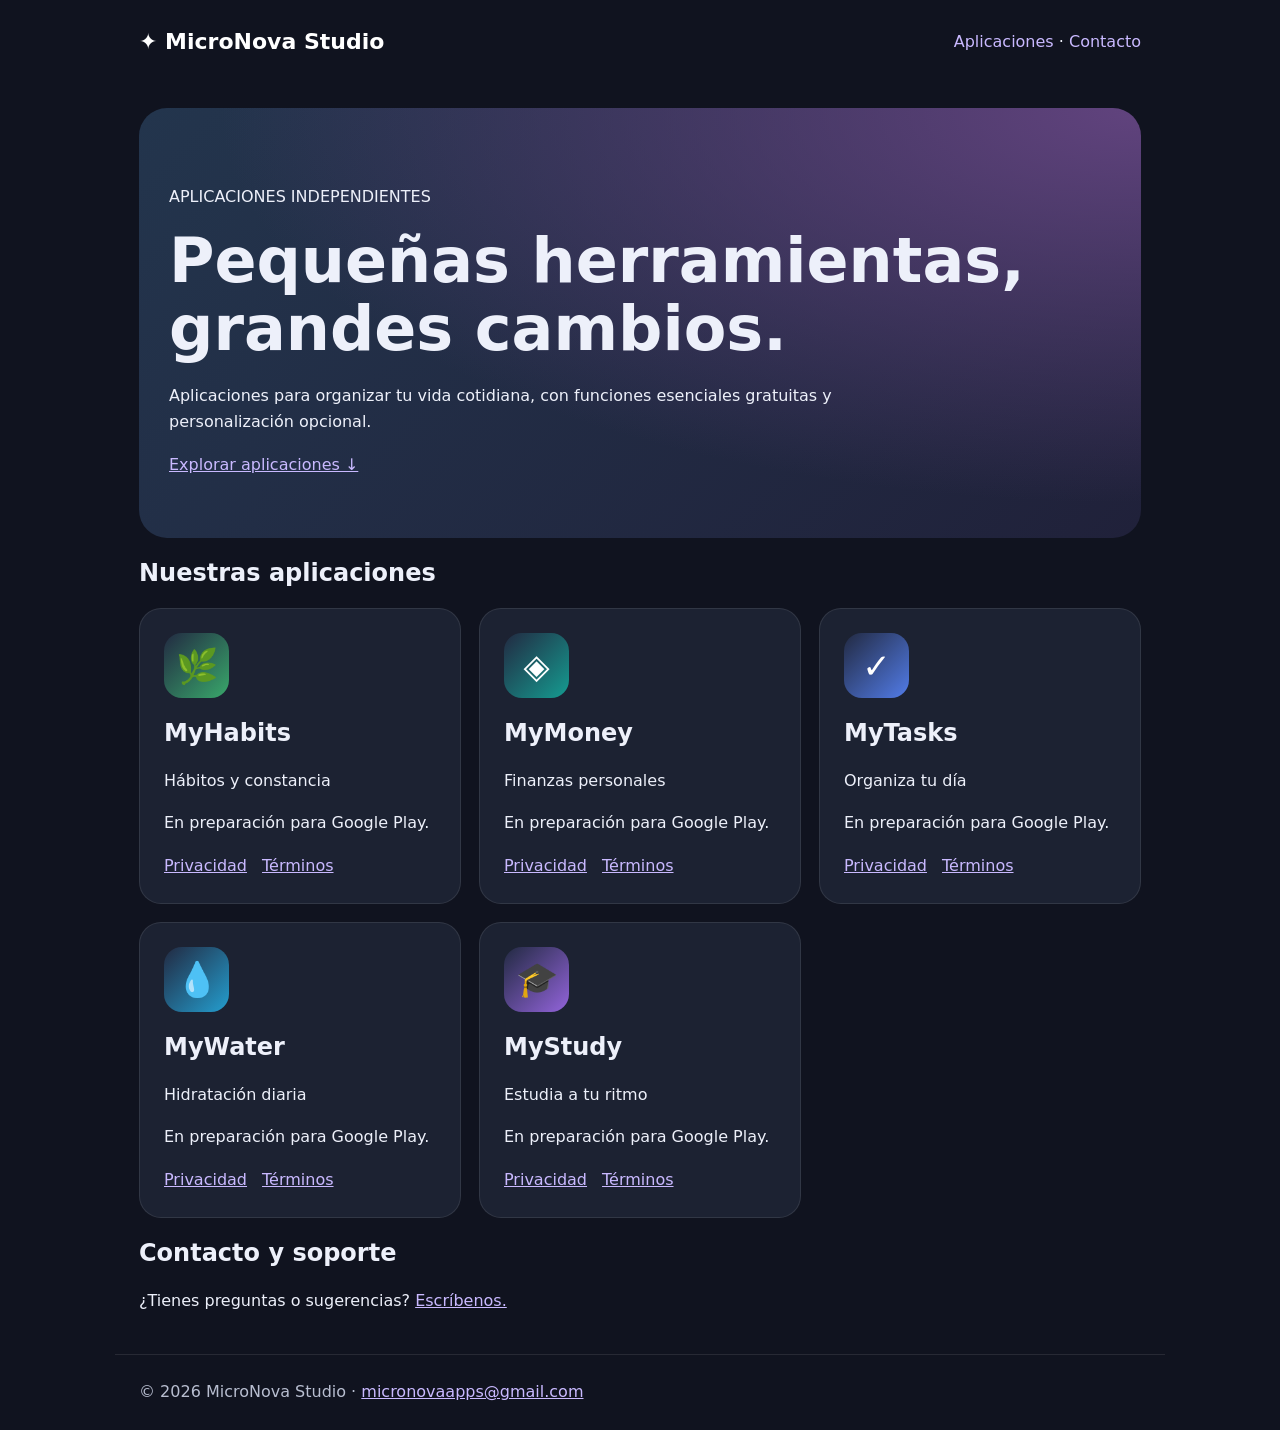
<file: index.html>
<!doctype html><html lang="es"><head><meta charset="utf-8"><meta name="viewport" content="width=device-width, initial-scale=1"><title>Inicio | MicroNova Studio</title><link rel="stylesheet" href="style.css"></head><body><header><a class="brand" href="index.html">✦ MicroNova Studio</a><nav><a href="index.html#apps">Aplicaciones</a> · <a href="mailto:micronovaapps@gmail.com">Contacto</a></nav></header><main><section class="hero"><p>APLICACIONES INDEPENDIENTES</p><h1>Pequeñas herramientas,<br>grandes cambios.</h1><p>Aplicaciones para organizar tu vida cotidiana, con funciones esenciales gratuitas y personalización opcional.</p><a href="#apps">Explorar aplicaciones ↓</a></section><h2 id="apps">Nuestras aplicaciones</h2><div class="grid"><section class="card"><div class="icon" style="--accent:#39a86b">🌿</div><h2>MyHabits</h2><p>Hábitos y constancia</p><p>En preparación para Google Play.</p><div class="links"><a href="myhabits-privacidad.html">Privacidad</a><a href="myhabits-terminos.html">Términos</a></div></section><section class="card"><div class="icon" style="--accent:#159c91">◈</div><h2>MyMoney</h2><p>Finanzas personales</p><p>En preparación para Google Play.</p><div class="links"><a href="mymoney-privacidad.html">Privacidad</a><a href="mymoney-terminos.html">Términos</a></div></section><section class="card"><div class="icon" style="--accent:#527ce8">✓</div><h2>MyTasks</h2><p>Organiza tu día</p><p>En preparación para Google Play.</p><div class="links"><a href="mytasks-privacidad.html">Privacidad</a><a href="mytasks-terminos.html">Términos</a></div></section><section class="card"><div class="icon" style="--accent:#249ecf">💧</div><h2>MyWater</h2><p>Hidratación diaria</p><p>En preparación para Google Play.</p><div class="links"><a href="mywater-privacidad.html">Privacidad</a><a href="mywater-terminos.html">Términos</a></div></section><section class="card"><div class="icon" style="--accent:#9364db">🎓</div><h2>MyStudy</h2><p>Estudia a tu ritmo</p><p>En preparación para Google Play.</p><div class="links"><a href="mystudy-privacidad.html">Privacidad</a><a href="mystudy-terminos.html">Términos</a></div></section></div><h2>Contacto y soporte</h2><p>¿Tienes preguntas o sugerencias? <a href="mailto:micronovaapps@gmail.com">Escríbenos.</a></p></main><footer>© 2026 MicroNova Studio · <a href="mailto:micronovaapps@gmail.com">micronovaapps@gmail.com</a></footer></body></html>
</file>
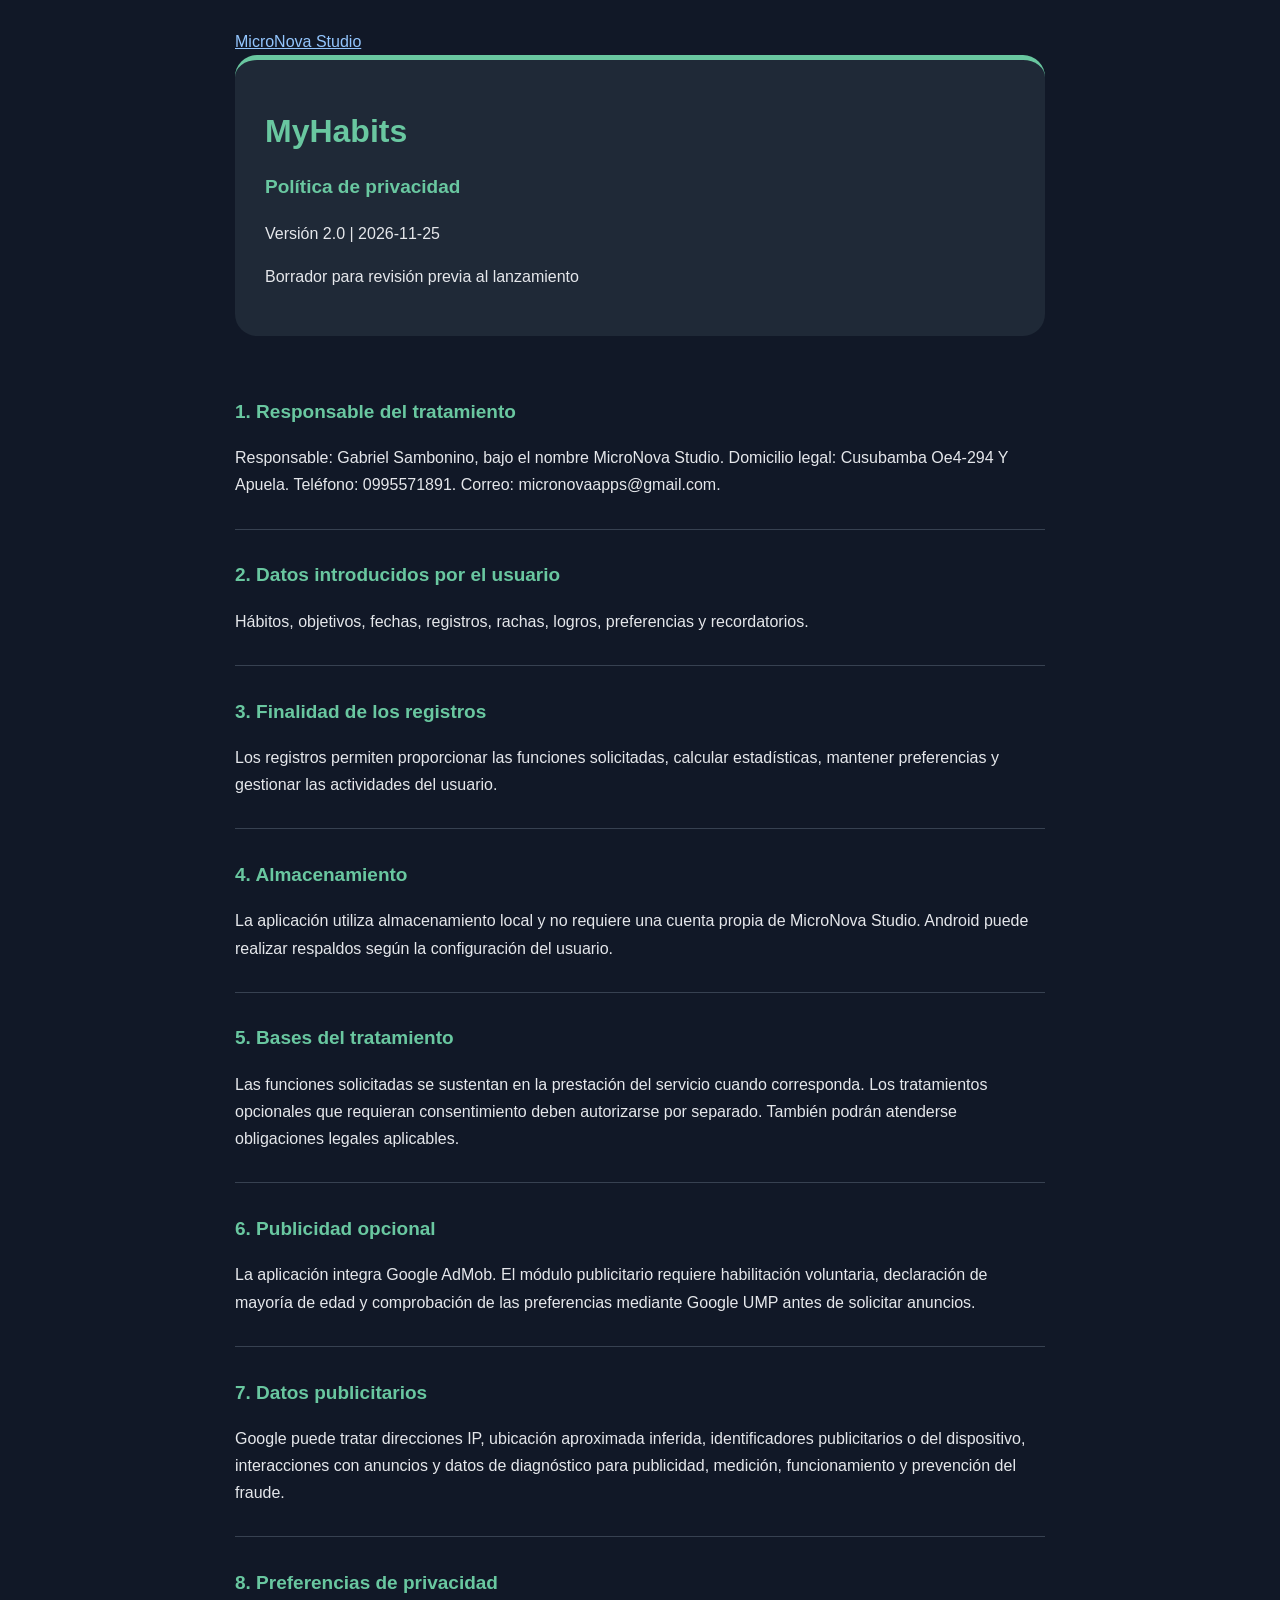
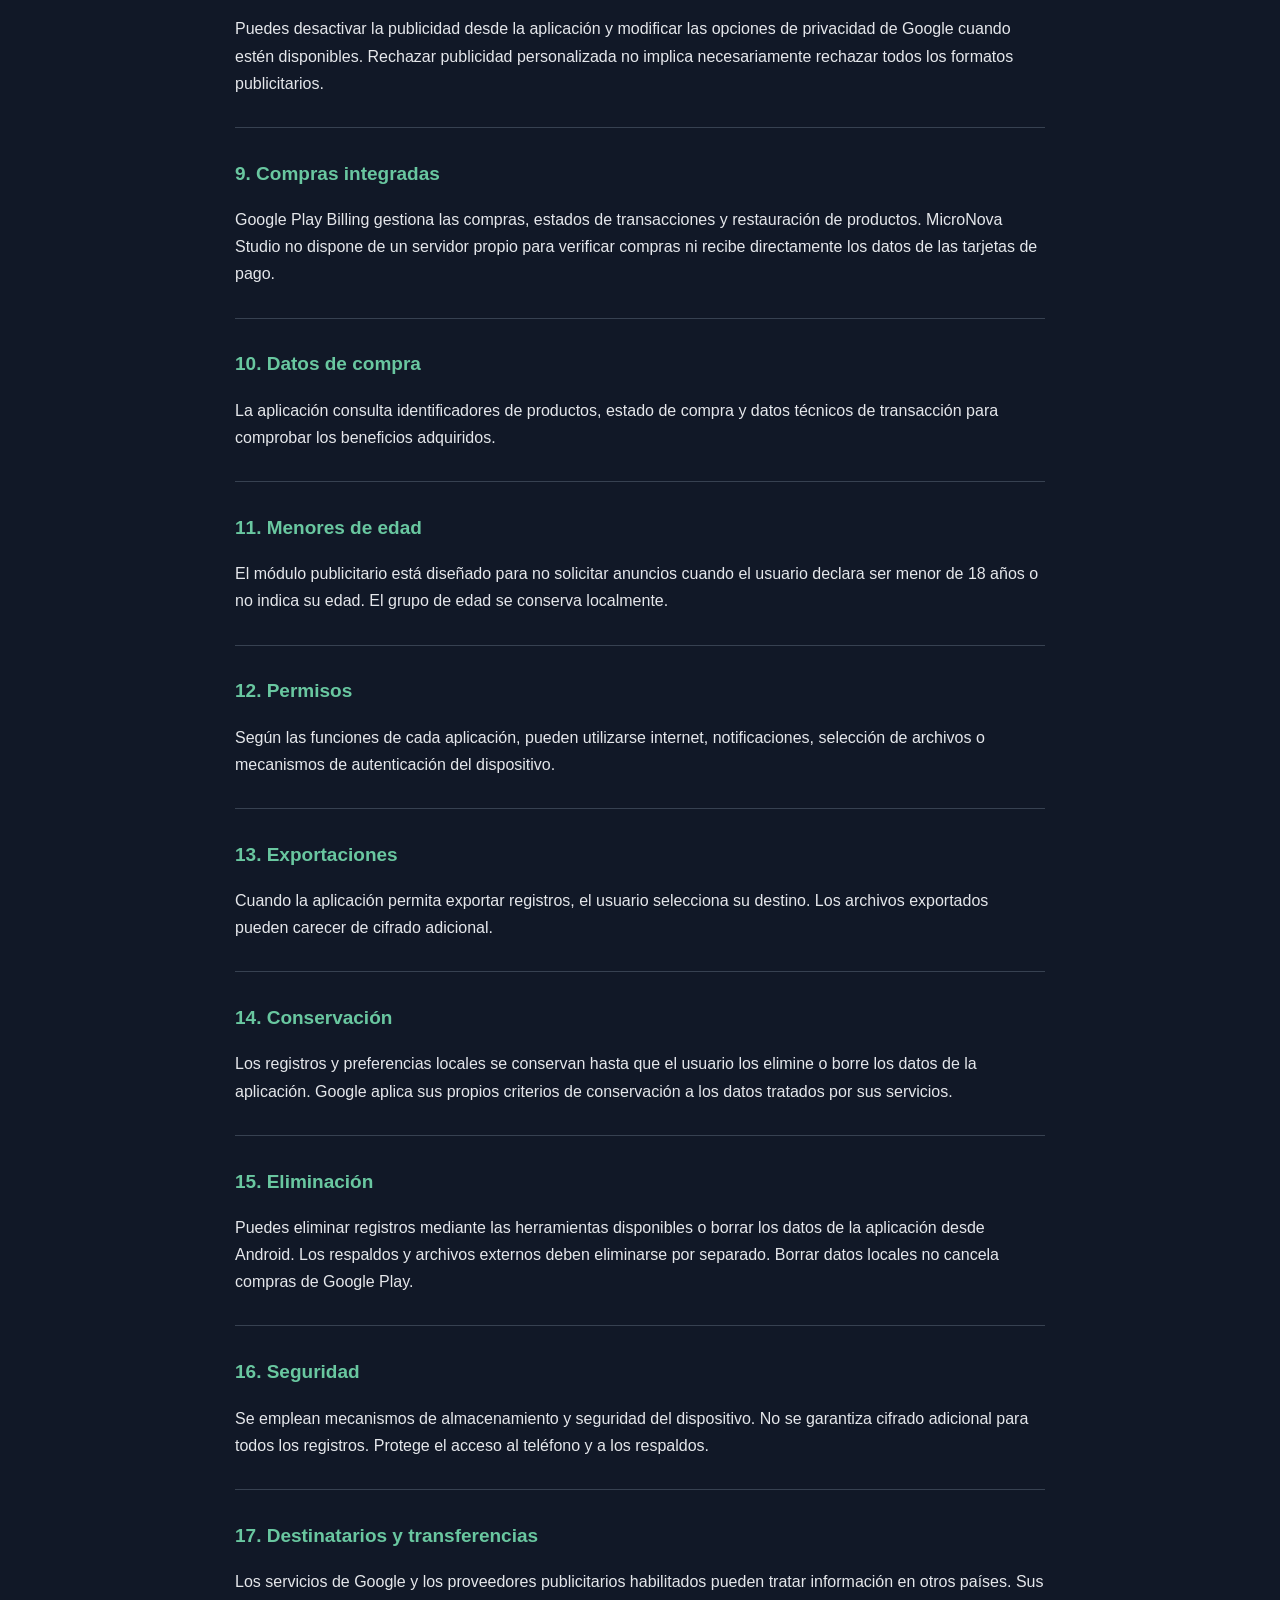
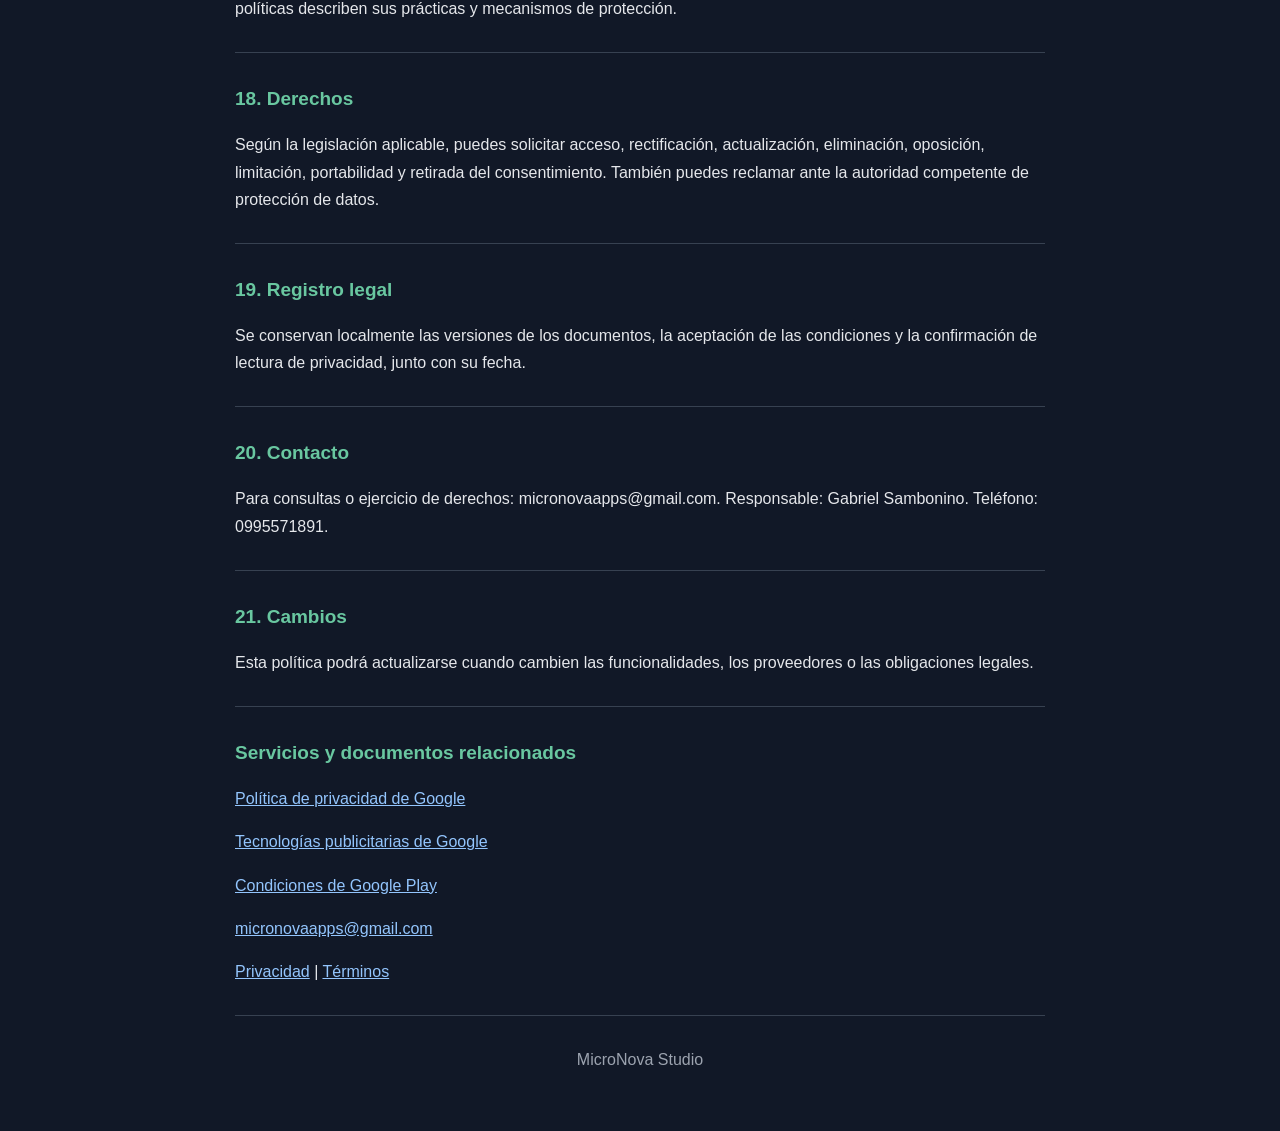
<file: myhabits-privacidad.html>
<!DOCTYPE html>
<html lang="es">
<head>
<meta charset="UTF-8">
<meta name="viewport" content="width=device-width, initial-scale=1">
<title>Política de privacidad - MyHabits</title>
<style>
:root {
    color-scheme: light dark;
    --accent: #69C7A0;
}
* { box-sizing: border-box; }
body {
    margin: 0;
    font-family: Arial, sans-serif;
    line-height: 1.7;
    background: #111827;
    color: #e5e7eb;
}
main {
    max-width: 850px;
    margin: auto;
    padding: 28px 20px;
}
header {
    background: #1f2937;
    border-radius: 22px;
    padding: 30px;
    margin-bottom: 30px;
    border-top: 5px solid var(--accent);
}
h1 {
    color: var(--accent);
    font-size: 32px;
    line-height: 1.2;
}
h2 {
    font-size: 19px;
    color: var(--accent);
}
section {
    padding: 14px 0;
    border-bottom: 1px solid #374151;
}
a { color: #93c5fd; }
footer {
    text-align: center;
    padding: 30px 0;
    color: #9ca3af;
}
</style>
</head>
<body>
<main>
<a href="index.html">MicroNova Studio</a>
<header>
<h1>MyHabits</h1>
<h2>Política de privacidad</h2>
<p>Versión 2.0 | 2026-11-25</p>
<p>Borrador para revisión previa al lanzamiento</p>
</header>
<section>
<h2>1. Responsable del tratamiento</h2>
<p>Responsable: Gabriel Sambonino, bajo el nombre MicroNova Studio. Domicilio legal: Cusubamba Oe4-294 Y Apuela. Tel&#233;fono: 0995571891. Correo: micronovaapps@gmail.com.</p>
</section><section>
<h2>2. Datos introducidos por el usuario</h2>
<p>H&#225;bitos, objetivos, fechas, registros, rachas, logros, preferencias y recordatorios.</p>
</section><section>
<h2>3. Finalidad de los registros</h2>
<p>Los registros permiten proporcionar las funciones solicitadas, calcular estad&#237;sticas, mantener preferencias y gestionar las actividades del usuario.</p>
</section><section>
<h2>4. Almacenamiento</h2>
<p>La aplicaci&#243;n utiliza almacenamiento local y no requiere una cuenta propia de MicroNova Studio. Android puede realizar respaldos seg&#250;n la configuraci&#243;n del usuario.</p>
</section><section>
<h2>5. Bases del tratamiento</h2>
<p>Las funciones solicitadas se sustentan en la prestaci&#243;n del servicio cuando corresponda. Los tratamientos opcionales que requieran consentimiento deben autorizarse por separado. Tambi&#233;n podr&#225;n atenderse obligaciones legales aplicables.</p>
</section><section>
<h2>6. Publicidad opcional</h2>
<p>La aplicaci&#243;n integra Google AdMob. El m&#243;dulo publicitario requiere habilitaci&#243;n voluntaria, declaraci&#243;n de mayor&#237;a de edad y comprobaci&#243;n de las preferencias mediante Google UMP antes de solicitar anuncios.</p>
</section><section>
<h2>7. Datos publicitarios</h2>
<p>Google puede tratar direcciones IP, ubicaci&#243;n aproximada inferida, identificadores publicitarios o del dispositivo, interacciones con anuncios y datos de diagn&#243;stico para publicidad, medici&#243;n, funcionamiento y prevenci&#243;n del fraude.</p>
</section><section>
<h2>8. Preferencias de privacidad</h2>
<p>Puedes desactivar la publicidad desde la aplicaci&#243;n y modificar las opciones de privacidad de Google cuando est&#233;n disponibles. Rechazar publicidad personalizada no implica necesariamente rechazar todos los formatos publicitarios.</p>
</section><section>
<h2>9. Compras integradas</h2>
<p>Google Play Billing gestiona las compras, estados de transacciones y restauraci&#243;n de productos. MicroNova Studio no dispone de un servidor propio para verificar compras ni recibe directamente los datos de las tarjetas de pago.</p>
</section><section>
<h2>10. Datos de compra</h2>
<p>La aplicaci&#243;n consulta identificadores de productos, estado de compra y datos t&#233;cnicos de transacci&#243;n para comprobar los beneficios adquiridos.</p>
</section><section>
<h2>11. Menores de edad</h2>
<p>El m&#243;dulo publicitario est&#225; dise&#241;ado para no solicitar anuncios cuando el usuario declara ser menor de 18 a&#241;os o no indica su edad. El grupo de edad se conserva localmente.</p>
</section><section>
<h2>12. Permisos</h2>
<p>Seg&#250;n las funciones de cada aplicaci&#243;n, pueden utilizarse internet, notificaciones, selecci&#243;n de archivos o mecanismos de autenticaci&#243;n del dispositivo.</p>
</section><section>
<h2>13. Exportaciones</h2>
<p>Cuando la aplicaci&#243;n permita exportar registros, el usuario selecciona su destino. Los archivos exportados pueden carecer de cifrado adicional.</p>
</section><section>
<h2>14. Conservaci&#243;n</h2>
<p>Los registros y preferencias locales se conservan hasta que el usuario los elimine o borre los datos de la aplicaci&#243;n. Google aplica sus propios criterios de conservaci&#243;n a los datos tratados por sus servicios.</p>
</section><section>
<h2>15. Eliminaci&#243;n</h2>
<p>Puedes eliminar registros mediante las herramientas disponibles o borrar los datos de la aplicaci&#243;n desde Android. Los respaldos y archivos externos deben eliminarse por separado. Borrar datos locales no cancela compras de Google Play.</p>
</section><section>
<h2>16. Seguridad</h2>
<p>Se emplean mecanismos de almacenamiento y seguridad del dispositivo. No se garantiza cifrado adicional para todos los registros. Protege el acceso al tel&#233;fono y a los respaldos.</p>
</section><section>
<h2>17. Destinatarios y transferencias</h2>
<p>Los servicios de Google y los proveedores publicitarios habilitados pueden tratar informaci&#243;n en otros pa&#237;ses. Sus pol&#237;ticas describen sus pr&#225;cticas y mecanismos de protecci&#243;n.</p>
</section><section>
<h2>18. Derechos</h2>
<p>Seg&#250;n la legislaci&#243;n aplicable, puedes solicitar acceso, rectificaci&#243;n, actualizaci&#243;n, eliminaci&#243;n, oposici&#243;n, limitaci&#243;n, portabilidad y retirada del consentimiento. Tambi&#233;n puedes reclamar ante la autoridad competente de protecci&#243;n de datos.</p>
</section><section>
<h2>19. Registro legal</h2>
<p>Se conservan localmente las versiones de los documentos, la aceptaci&#243;n de las condiciones y la confirmaci&#243;n de lectura de privacidad, junto con su fecha.</p>
</section><section>
<h2>20. Contacto</h2>
<p>Para consultas o ejercicio de derechos: micronovaapps@gmail.com. Responsable: Gabriel Sambonino. Tel&#233;fono: 0995571891.</p>
</section><section>
<h2>21. Cambios</h2>
<p>Esta pol&#237;tica podr&#225; actualizarse cuando cambien las funcionalidades, los proveedores o las obligaciones legales.</p>
</section>
<section>
<h2>Servicios y documentos relacionados</h2>
<p><a href="https://policies.google.com/privacy?hl=es">
Política de privacidad de Google</a></p>
<p><a href="https://policies.google.com/technologies/ads?hl=es">
Tecnologías publicitarias de Google</a></p>
<p><a href="https://play.google.com/about/play-terms/">
Condiciones de Google Play</a></p>
<p><a href="mailto:micronovaapps@gmail.com">micronovaapps@gmail.com</a></p>
<p><a href="myhabits-privacidad.html">Privacidad</a>
 | <a href="myhabits-terminos.html">Términos</a></p>
</section>
<footer>MicroNova Studio</footer>
</main>
</body>
</html>
</file>
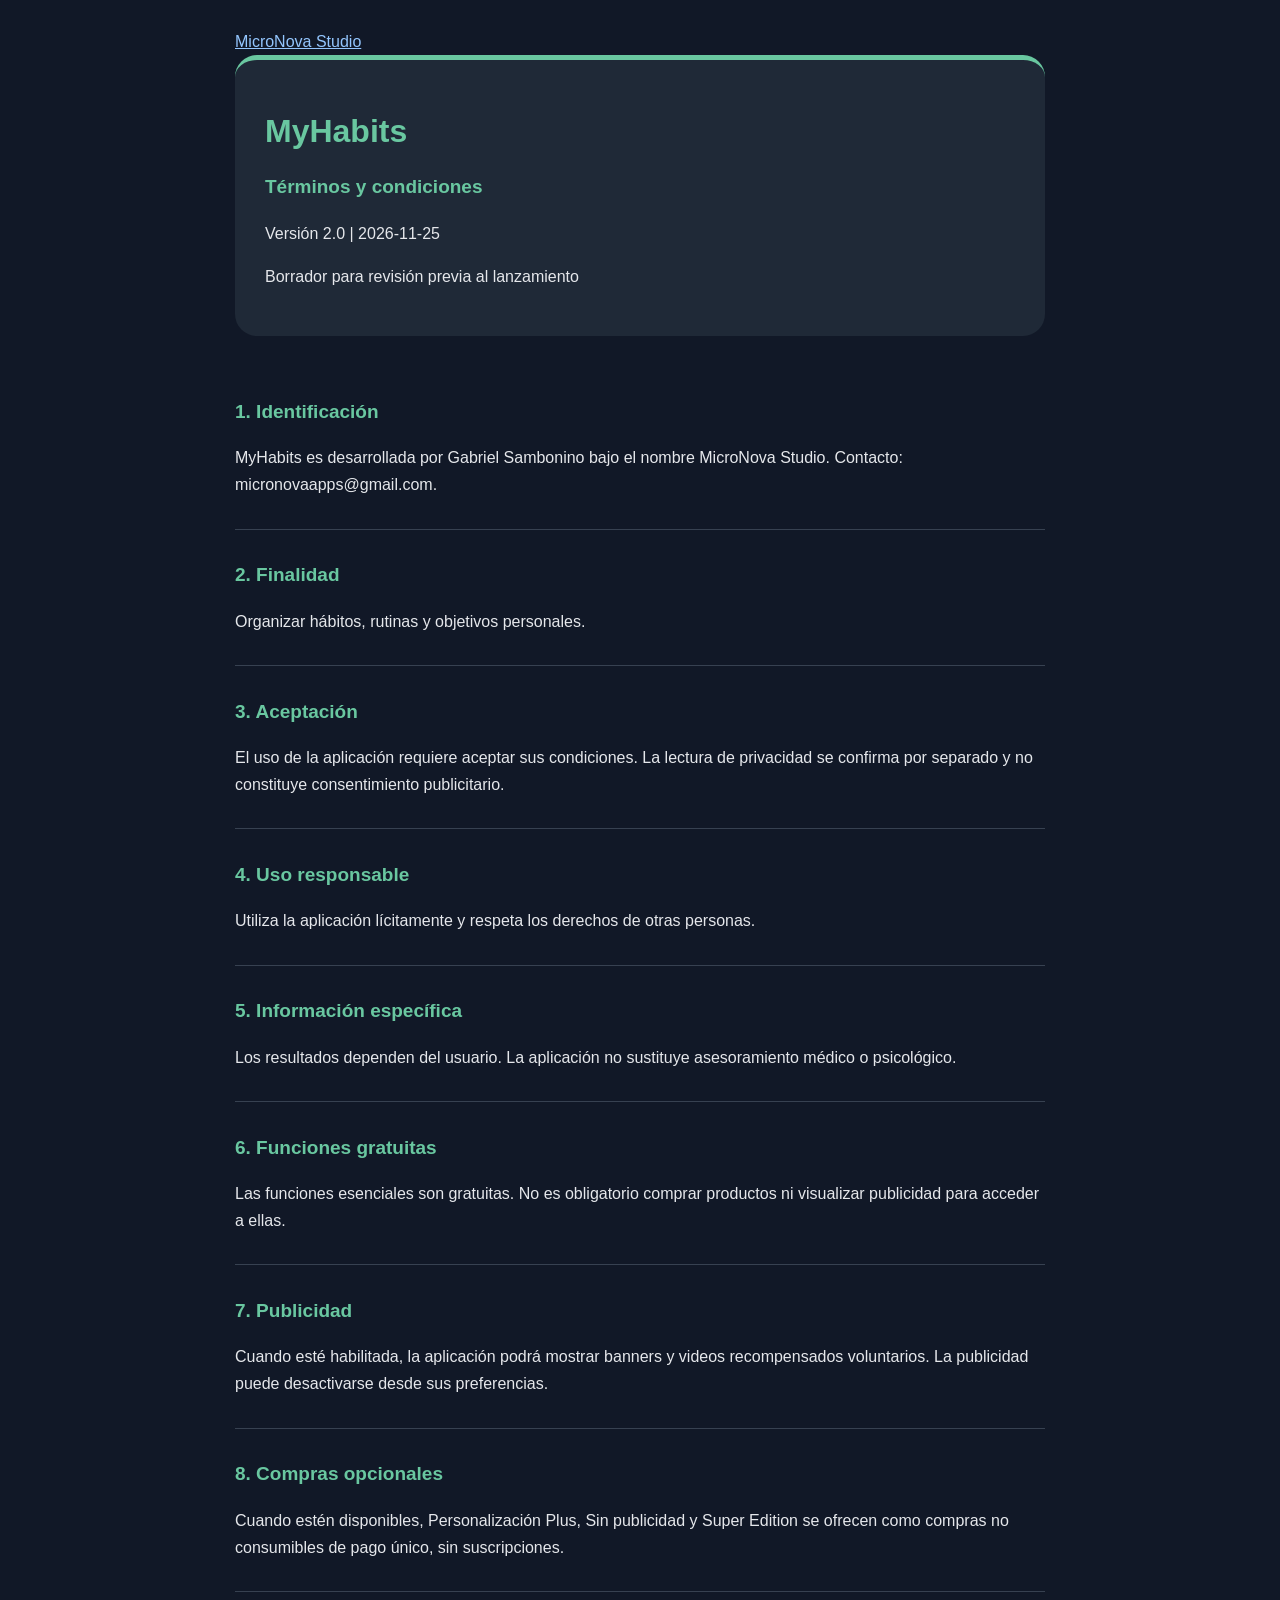
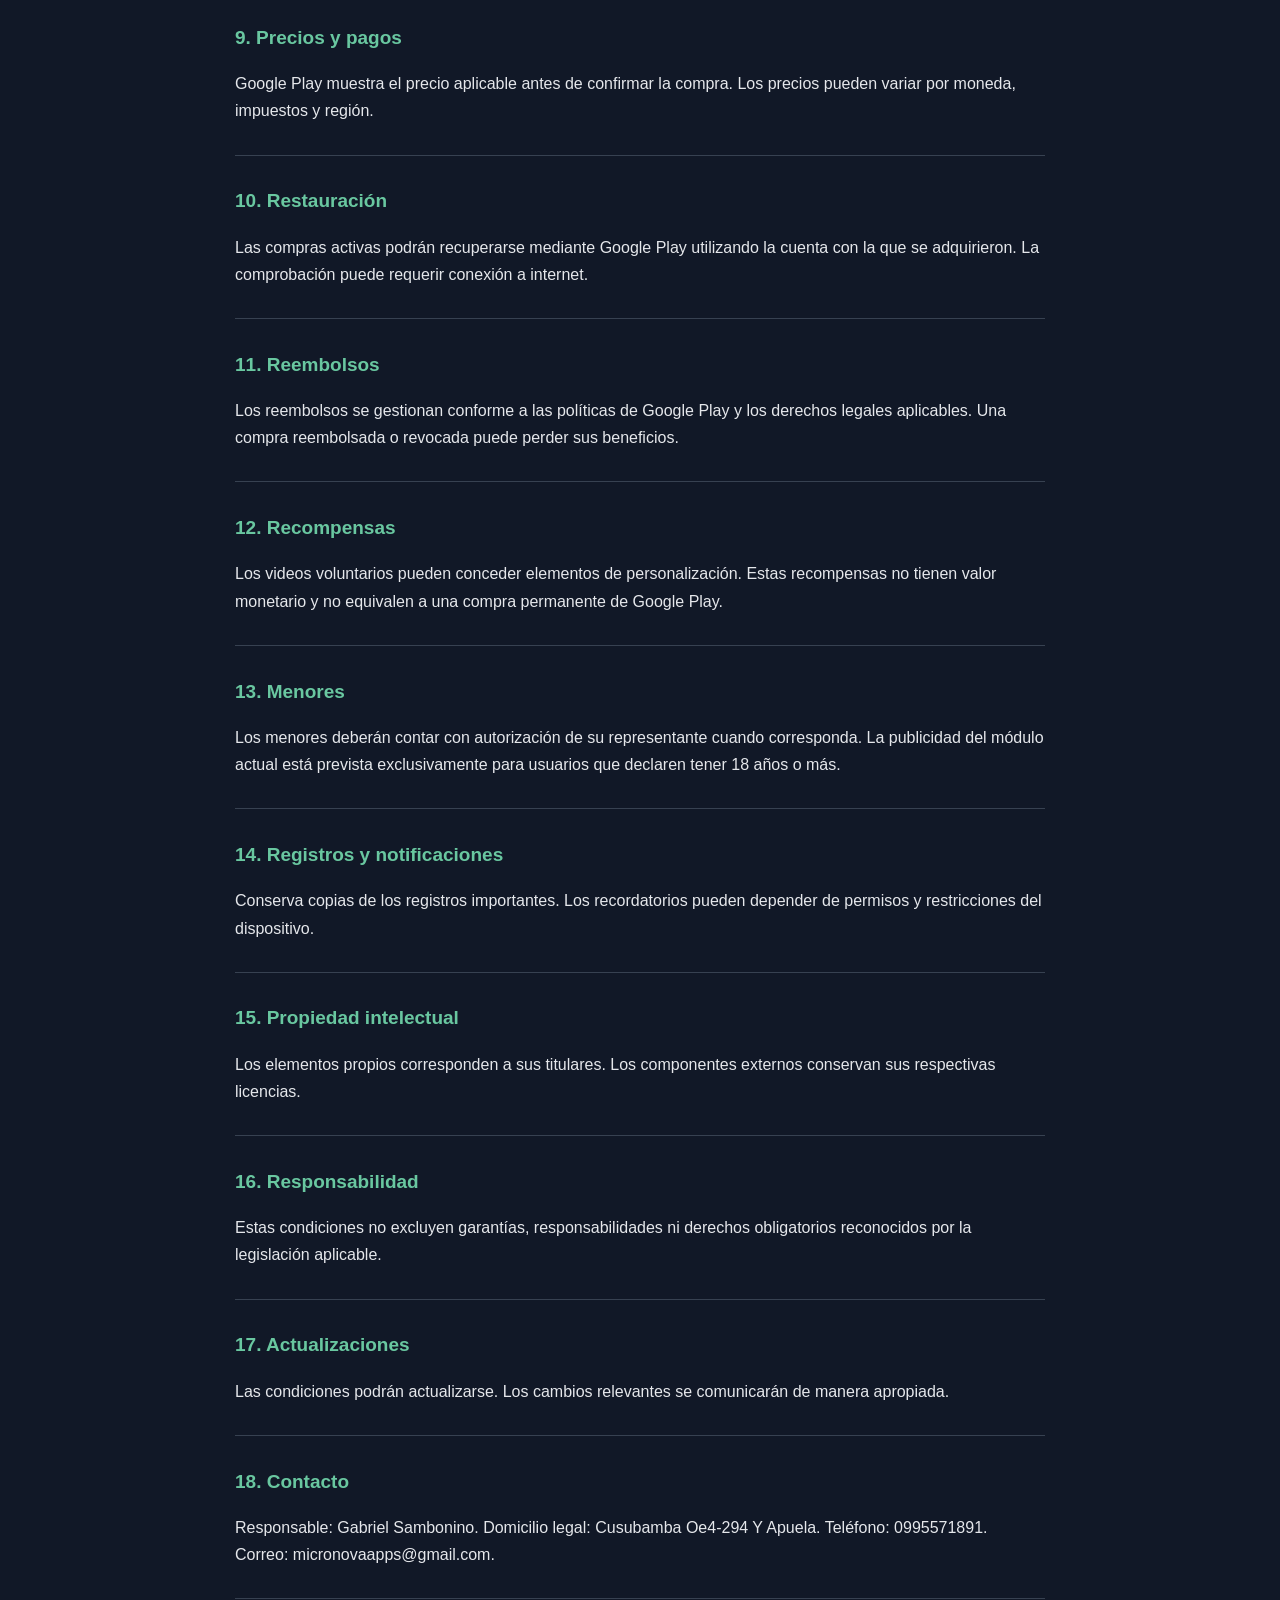
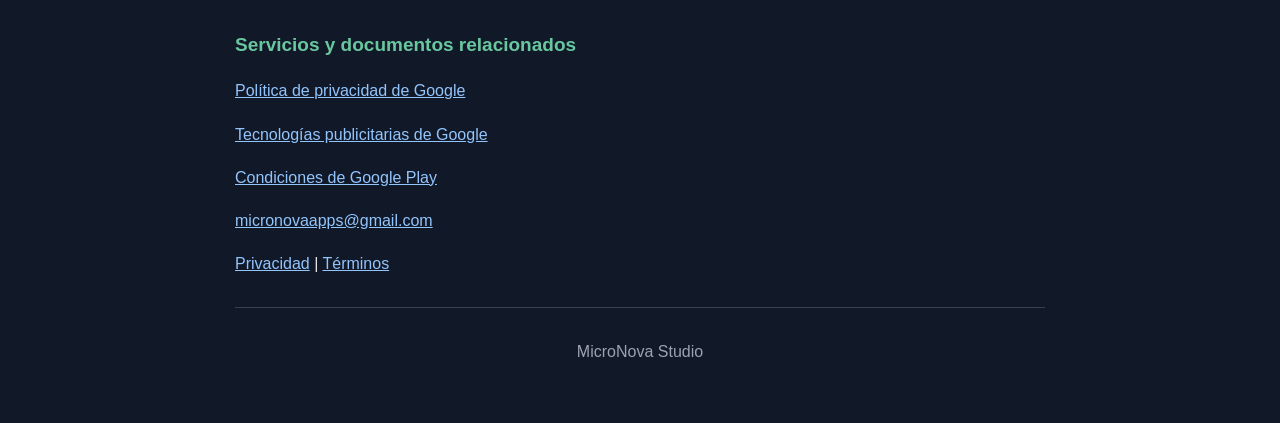
<file: myhabits-terminos.html>
<!DOCTYPE html>
<html lang="es">
<head>
<meta charset="UTF-8">
<meta name="viewport" content="width=device-width, initial-scale=1">
<title>Términos y condiciones - MyHabits</title>
<style>
:root {
    color-scheme: light dark;
    --accent: #69C7A0;
}
* { box-sizing: border-box; }
body {
    margin: 0;
    font-family: Arial, sans-serif;
    line-height: 1.7;
    background: #111827;
    color: #e5e7eb;
}
main {
    max-width: 850px;
    margin: auto;
    padding: 28px 20px;
}
header {
    background: #1f2937;
    border-radius: 22px;
    padding: 30px;
    margin-bottom: 30px;
    border-top: 5px solid var(--accent);
}
h1 {
    color: var(--accent);
    font-size: 32px;
    line-height: 1.2;
}
h2 {
    font-size: 19px;
    color: var(--accent);
}
section {
    padding: 14px 0;
    border-bottom: 1px solid #374151;
}
a { color: #93c5fd; }
footer {
    text-align: center;
    padding: 30px 0;
    color: #9ca3af;
}
</style>
</head>
<body>
<main>
<a href="index.html">MicroNova Studio</a>
<header>
<h1>MyHabits</h1>
<h2>Términos y condiciones</h2>
<p>Versión 2.0 | 2026-11-25</p>
<p>Borrador para revisión previa al lanzamiento</p>
</header>
<section>
<h2>1. Identificaci&#243;n</h2>
<p>MyHabits es desarrollada por Gabriel Sambonino bajo el nombre MicroNova Studio. Contacto: micronovaapps@gmail.com.</p>
</section><section>
<h2>2. Finalidad</h2>
<p>Organizar h&#225;bitos, rutinas y objetivos personales.</p>
</section><section>
<h2>3. Aceptaci&#243;n</h2>
<p>El uso de la aplicaci&#243;n requiere aceptar sus condiciones. La lectura de privacidad se confirma por separado y no constituye consentimiento publicitario.</p>
</section><section>
<h2>4. Uso responsable</h2>
<p>Utiliza la aplicaci&#243;n l&#237;citamente y respeta los derechos de otras personas.</p>
</section><section>
<h2>5. Informaci&#243;n espec&#237;fica</h2>
<p>Los resultados dependen del usuario. La aplicaci&#243;n no sustituye asesoramiento m&#233;dico o psicol&#243;gico.</p>
</section><section>
<h2>6. Funciones gratuitas</h2>
<p>Las funciones esenciales son gratuitas. No es obligatorio comprar productos ni visualizar publicidad para acceder a ellas.</p>
</section><section>
<h2>7. Publicidad</h2>
<p>Cuando est&#233; habilitada, la aplicaci&#243;n podr&#225; mostrar banners y videos recompensados voluntarios. La publicidad puede desactivarse desde sus preferencias.</p>
</section><section>
<h2>8. Compras opcionales</h2>
<p>Cuando est&#233;n disponibles, Personalizaci&#243;n Plus, Sin publicidad y Super Edition se ofrecen como compras no consumibles de pago &#250;nico, sin suscripciones.</p>
</section><section>
<h2>9. Precios y pagos</h2>
<p>Google Play muestra el precio aplicable antes de confirmar la compra. Los precios pueden variar por moneda, impuestos y regi&#243;n.</p>
</section><section>
<h2>10. Restauraci&#243;n</h2>
<p>Las compras activas podr&#225;n recuperarse mediante Google Play utilizando la cuenta con la que se adquirieron. La comprobaci&#243;n puede requerir conexi&#243;n a internet.</p>
</section><section>
<h2>11. Reembolsos</h2>
<p>Los reembolsos se gestionan conforme a las pol&#237;ticas de Google Play y los derechos legales aplicables. Una compra reembolsada o revocada puede perder sus beneficios.</p>
</section><section>
<h2>12. Recompensas</h2>
<p>Los videos voluntarios pueden conceder elementos de personalizaci&#243;n. Estas recompensas no tienen valor monetario y no equivalen a una compra permanente de Google Play.</p>
</section><section>
<h2>13. Menores</h2>
<p>Los menores deber&#225;n contar con autorizaci&#243;n de su representante cuando corresponda. La publicidad del m&#243;dulo actual est&#225; prevista exclusivamente para usuarios que declaren tener 18 a&#241;os o m&#225;s.</p>
</section><section>
<h2>14. Registros y notificaciones</h2>
<p>Conserva copias de los registros importantes. Los recordatorios pueden depender de permisos y restricciones del dispositivo.</p>
</section><section>
<h2>15. Propiedad intelectual</h2>
<p>Los elementos propios corresponden a sus titulares. Los componentes externos conservan sus respectivas licencias.</p>
</section><section>
<h2>16. Responsabilidad</h2>
<p>Estas condiciones no excluyen garant&#237;as, responsabilidades ni derechos obligatorios reconocidos por la legislaci&#243;n aplicable.</p>
</section><section>
<h2>17. Actualizaciones</h2>
<p>Las condiciones podr&#225;n actualizarse. Los cambios relevantes se comunicar&#225;n de manera apropiada.</p>
</section><section>
<h2>18. Contacto</h2>
<p>Responsable: Gabriel Sambonino. Domicilio legal: Cusubamba Oe4-294 Y Apuela. Tel&#233;fono: 0995571891. Correo: micronovaapps@gmail.com.</p>
</section>
<section>
<h2>Servicios y documentos relacionados</h2>
<p><a href="https://policies.google.com/privacy?hl=es">
Política de privacidad de Google</a></p>
<p><a href="https://policies.google.com/technologies/ads?hl=es">
Tecnologías publicitarias de Google</a></p>
<p><a href="https://play.google.com/about/play-terms/">
Condiciones de Google Play</a></p>
<p><a href="mailto:micronovaapps@gmail.com">micronovaapps@gmail.com</a></p>
<p><a href="myhabits-privacidad.html">Privacidad</a>
 | <a href="myhabits-terminos.html">Términos</a></p>
</section>
<footer>MicroNova Studio</footer>
</main>
</body>
</html>
</file>
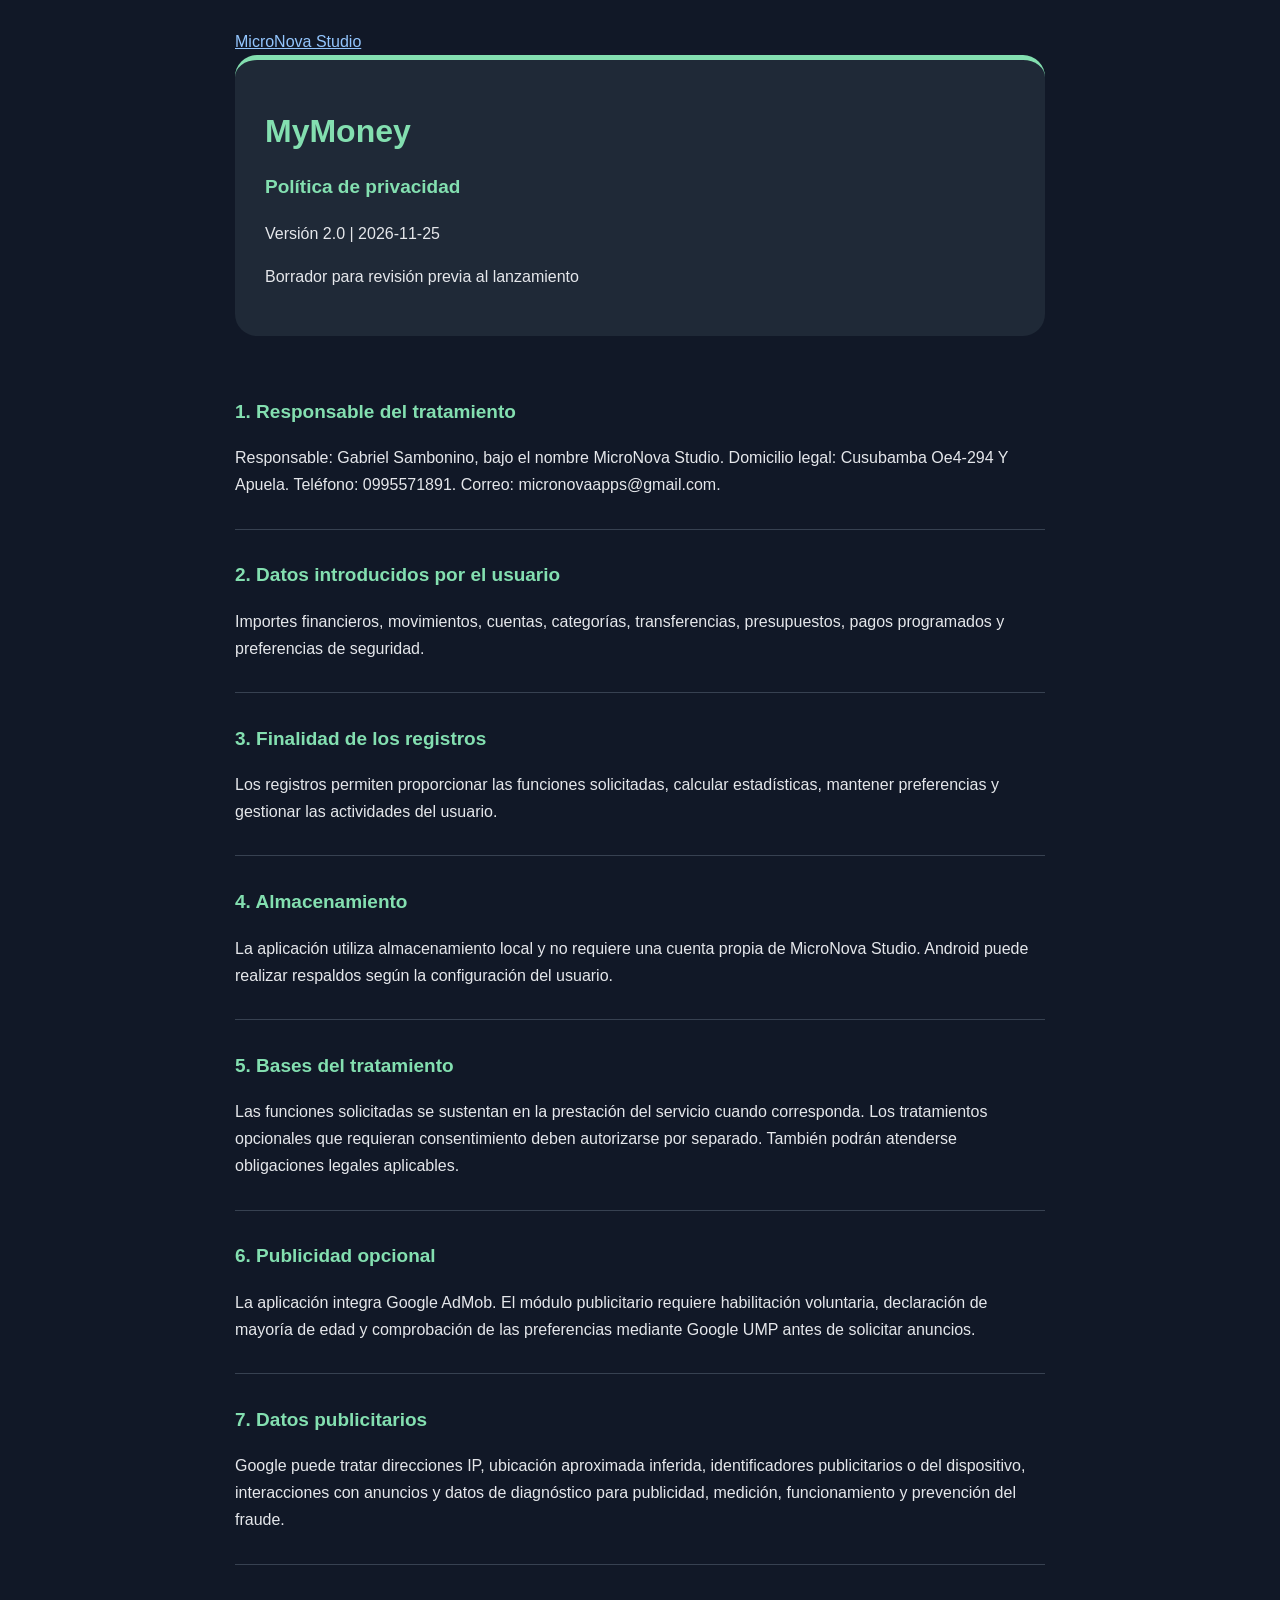
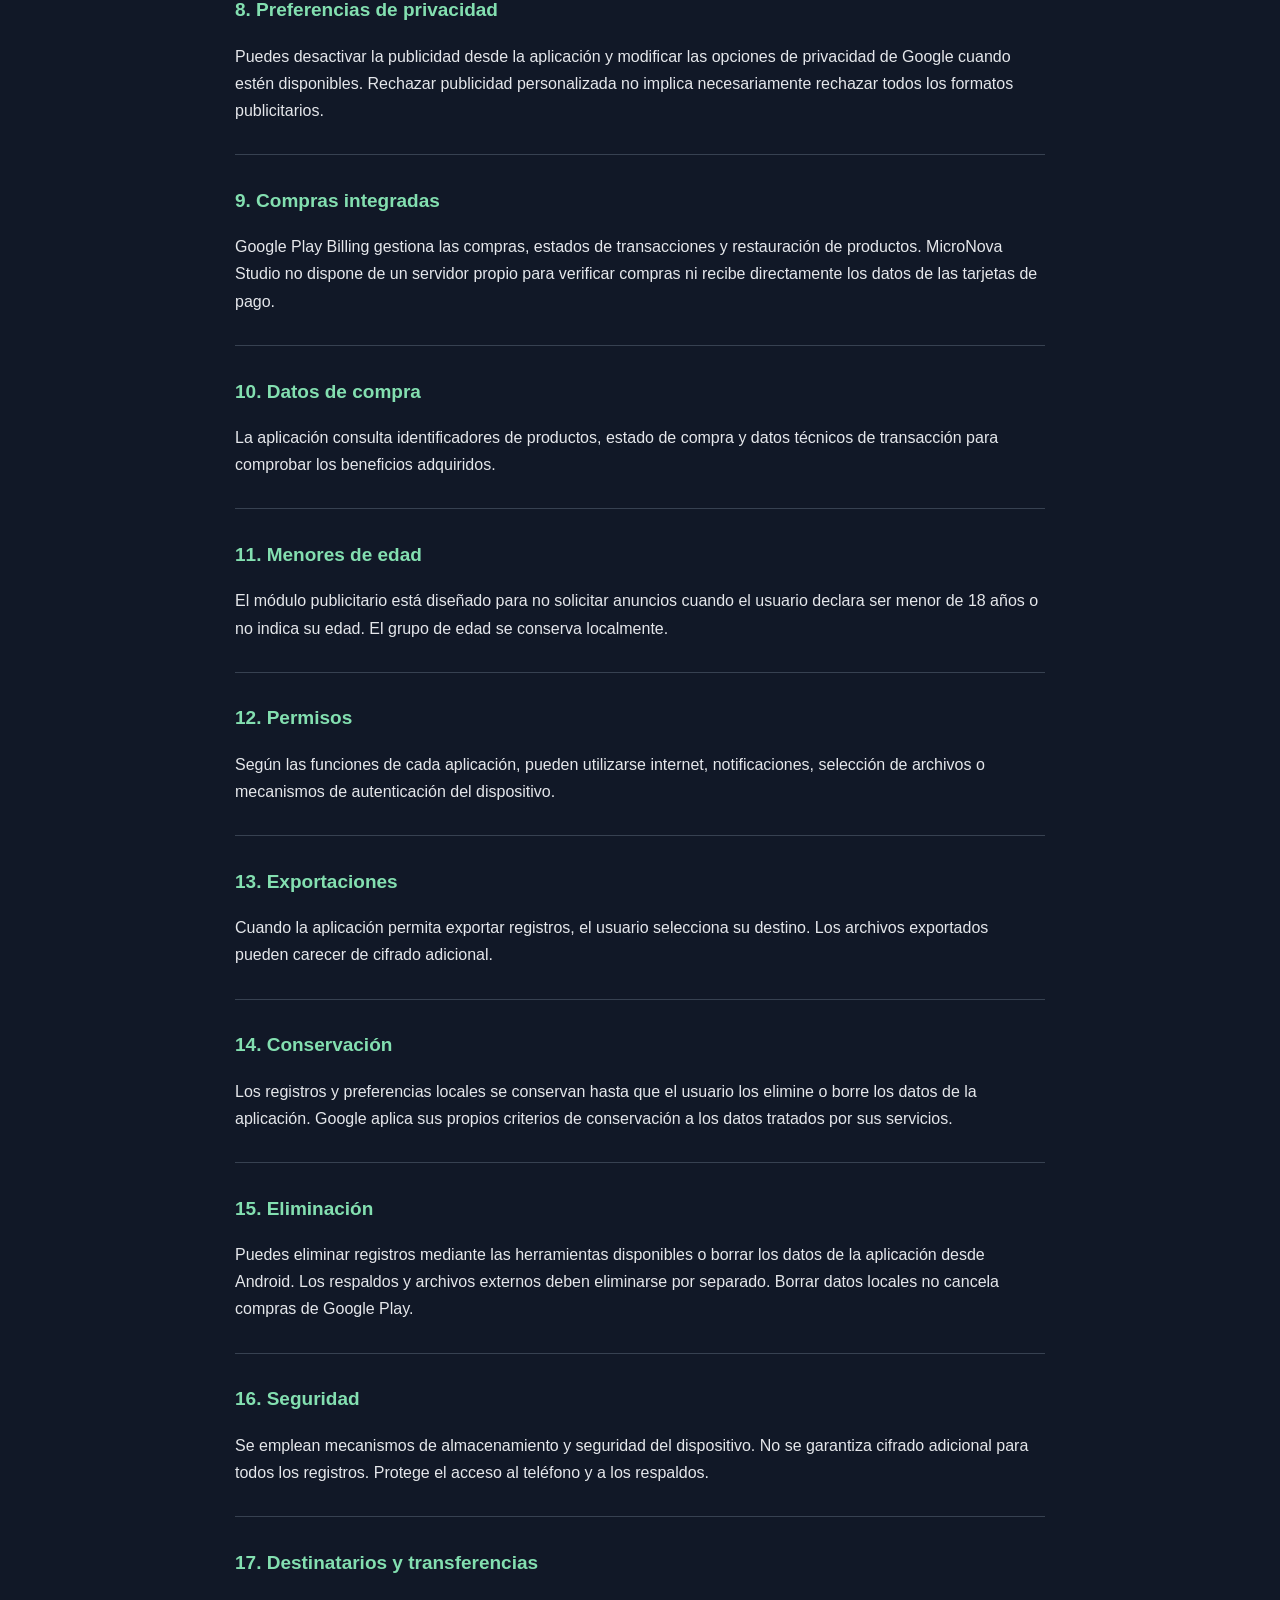
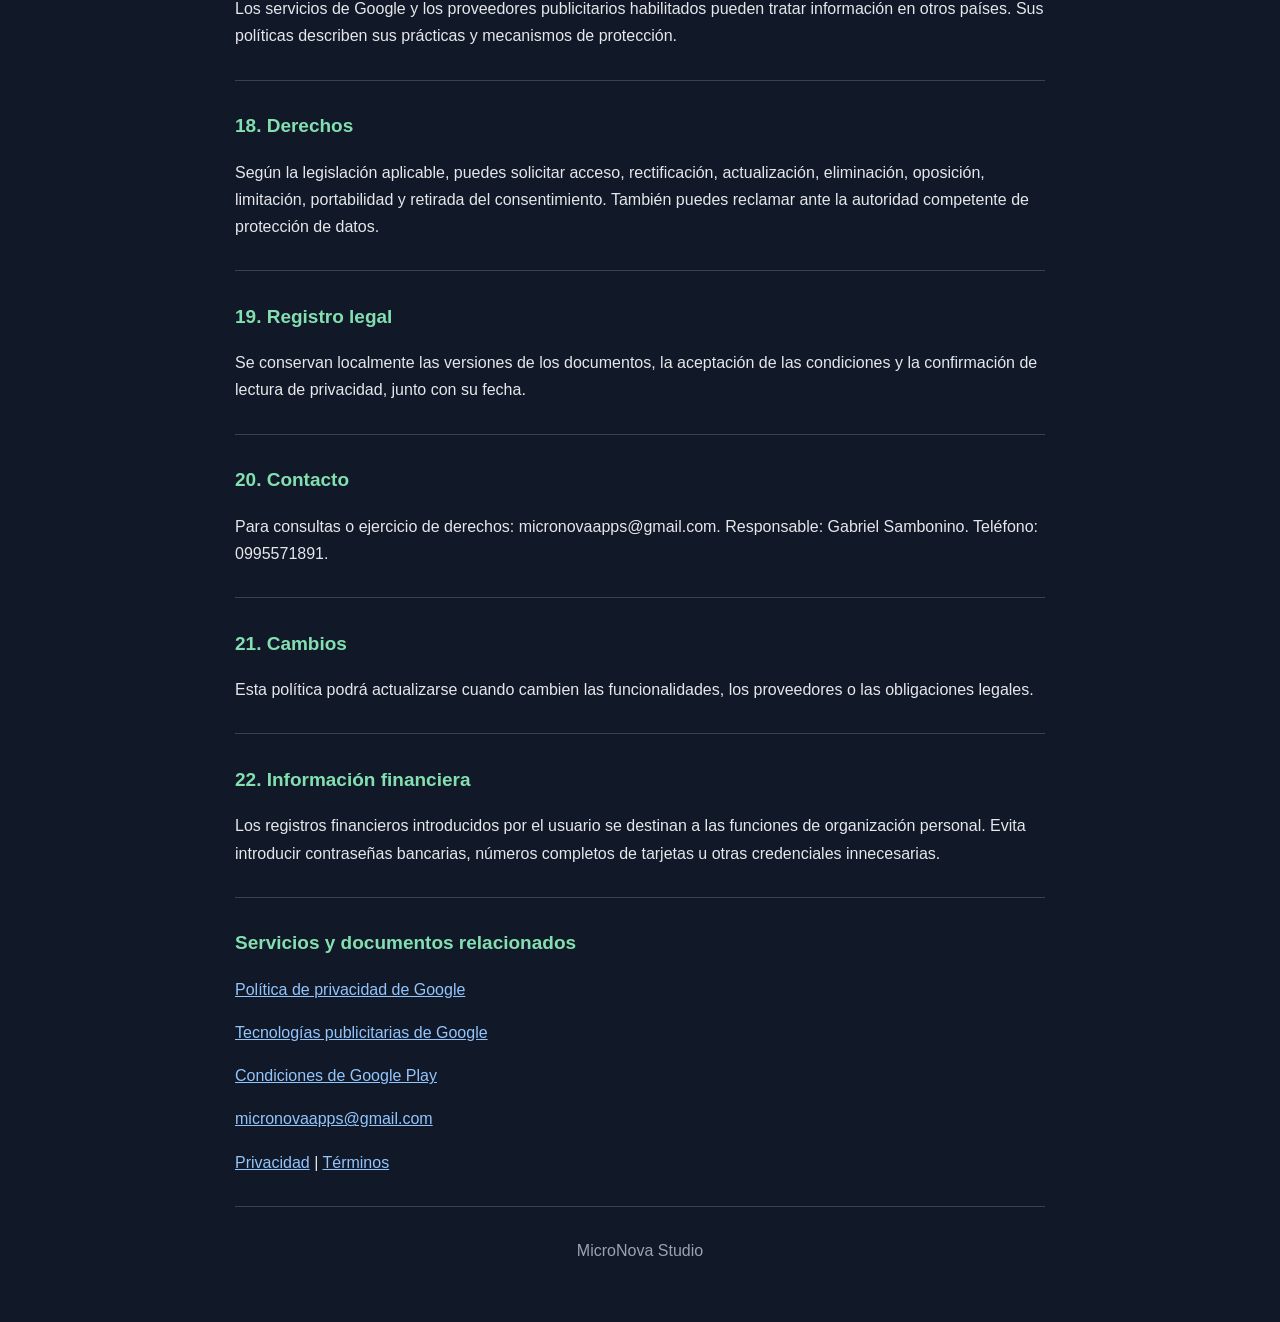
<file: mymoney-privacidad.html>
<!DOCTYPE html>
<html lang="es">
<head>
<meta charset="UTF-8">
<meta name="viewport" content="width=device-width, initial-scale=1">
<title>Política de privacidad - MyMoney</title>
<style>
:root {
    color-scheme: light dark;
    --accent: #83DFB0;
}
* { box-sizing: border-box; }
body {
    margin: 0;
    font-family: Arial, sans-serif;
    line-height: 1.7;
    background: #111827;
    color: #e5e7eb;
}
main {
    max-width: 850px;
    margin: auto;
    padding: 28px 20px;
}
header {
    background: #1f2937;
    border-radius: 22px;
    padding: 30px;
    margin-bottom: 30px;
    border-top: 5px solid var(--accent);
}
h1 {
    color: var(--accent);
    font-size: 32px;
    line-height: 1.2;
}
h2 {
    font-size: 19px;
    color: var(--accent);
}
section {
    padding: 14px 0;
    border-bottom: 1px solid #374151;
}
a { color: #93c5fd; }
footer {
    text-align: center;
    padding: 30px 0;
    color: #9ca3af;
}
</style>
</head>
<body>
<main>
<a href="index.html">MicroNova Studio</a>
<header>
<h1>MyMoney</h1>
<h2>Política de privacidad</h2>
<p>Versión 2.0 | 2026-11-25</p>
<p>Borrador para revisión previa al lanzamiento</p>
</header>
<section>
<h2>1. Responsable del tratamiento</h2>
<p>Responsable: Gabriel Sambonino, bajo el nombre MicroNova Studio. Domicilio legal: Cusubamba Oe4-294 Y Apuela. Tel&#233;fono: 0995571891. Correo: micronovaapps@gmail.com.</p>
</section><section>
<h2>2. Datos introducidos por el usuario</h2>
<p>Importes financieros, movimientos, cuentas, categor&#237;as, transferencias, presupuestos, pagos programados y preferencias de seguridad.</p>
</section><section>
<h2>3. Finalidad de los registros</h2>
<p>Los registros permiten proporcionar las funciones solicitadas, calcular estad&#237;sticas, mantener preferencias y gestionar las actividades del usuario.</p>
</section><section>
<h2>4. Almacenamiento</h2>
<p>La aplicaci&#243;n utiliza almacenamiento local y no requiere una cuenta propia de MicroNova Studio. Android puede realizar respaldos seg&#250;n la configuraci&#243;n del usuario.</p>
</section><section>
<h2>5. Bases del tratamiento</h2>
<p>Las funciones solicitadas se sustentan en la prestaci&#243;n del servicio cuando corresponda. Los tratamientos opcionales que requieran consentimiento deben autorizarse por separado. Tambi&#233;n podr&#225;n atenderse obligaciones legales aplicables.</p>
</section><section>
<h2>6. Publicidad opcional</h2>
<p>La aplicaci&#243;n integra Google AdMob. El m&#243;dulo publicitario requiere habilitaci&#243;n voluntaria, declaraci&#243;n de mayor&#237;a de edad y comprobaci&#243;n de las preferencias mediante Google UMP antes de solicitar anuncios.</p>
</section><section>
<h2>7. Datos publicitarios</h2>
<p>Google puede tratar direcciones IP, ubicaci&#243;n aproximada inferida, identificadores publicitarios o del dispositivo, interacciones con anuncios y datos de diagn&#243;stico para publicidad, medici&#243;n, funcionamiento y prevenci&#243;n del fraude.</p>
</section><section>
<h2>8. Preferencias de privacidad</h2>
<p>Puedes desactivar la publicidad desde la aplicaci&#243;n y modificar las opciones de privacidad de Google cuando est&#233;n disponibles. Rechazar publicidad personalizada no implica necesariamente rechazar todos los formatos publicitarios.</p>
</section><section>
<h2>9. Compras integradas</h2>
<p>Google Play Billing gestiona las compras, estados de transacciones y restauraci&#243;n de productos. MicroNova Studio no dispone de un servidor propio para verificar compras ni recibe directamente los datos de las tarjetas de pago.</p>
</section><section>
<h2>10. Datos de compra</h2>
<p>La aplicaci&#243;n consulta identificadores de productos, estado de compra y datos t&#233;cnicos de transacci&#243;n para comprobar los beneficios adquiridos.</p>
</section><section>
<h2>11. Menores de edad</h2>
<p>El m&#243;dulo publicitario est&#225; dise&#241;ado para no solicitar anuncios cuando el usuario declara ser menor de 18 a&#241;os o no indica su edad. El grupo de edad se conserva localmente.</p>
</section><section>
<h2>12. Permisos</h2>
<p>Seg&#250;n las funciones de cada aplicaci&#243;n, pueden utilizarse internet, notificaciones, selecci&#243;n de archivos o mecanismos de autenticaci&#243;n del dispositivo.</p>
</section><section>
<h2>13. Exportaciones</h2>
<p>Cuando la aplicaci&#243;n permita exportar registros, el usuario selecciona su destino. Los archivos exportados pueden carecer de cifrado adicional.</p>
</section><section>
<h2>14. Conservaci&#243;n</h2>
<p>Los registros y preferencias locales se conservan hasta que el usuario los elimine o borre los datos de la aplicaci&#243;n. Google aplica sus propios criterios de conservaci&#243;n a los datos tratados por sus servicios.</p>
</section><section>
<h2>15. Eliminaci&#243;n</h2>
<p>Puedes eliminar registros mediante las herramientas disponibles o borrar los datos de la aplicaci&#243;n desde Android. Los respaldos y archivos externos deben eliminarse por separado. Borrar datos locales no cancela compras de Google Play.</p>
</section><section>
<h2>16. Seguridad</h2>
<p>Se emplean mecanismos de almacenamiento y seguridad del dispositivo. No se garantiza cifrado adicional para todos los registros. Protege el acceso al tel&#233;fono y a los respaldos.</p>
</section><section>
<h2>17. Destinatarios y transferencias</h2>
<p>Los servicios de Google y los proveedores publicitarios habilitados pueden tratar informaci&#243;n en otros pa&#237;ses. Sus pol&#237;ticas describen sus pr&#225;cticas y mecanismos de protecci&#243;n.</p>
</section><section>
<h2>18. Derechos</h2>
<p>Seg&#250;n la legislaci&#243;n aplicable, puedes solicitar acceso, rectificaci&#243;n, actualizaci&#243;n, eliminaci&#243;n, oposici&#243;n, limitaci&#243;n, portabilidad y retirada del consentimiento. Tambi&#233;n puedes reclamar ante la autoridad competente de protecci&#243;n de datos.</p>
</section><section>
<h2>19. Registro legal</h2>
<p>Se conservan localmente las versiones de los documentos, la aceptaci&#243;n de las condiciones y la confirmaci&#243;n de lectura de privacidad, junto con su fecha.</p>
</section><section>
<h2>20. Contacto</h2>
<p>Para consultas o ejercicio de derechos: micronovaapps@gmail.com. Responsable: Gabriel Sambonino. Tel&#233;fono: 0995571891.</p>
</section><section>
<h2>21. Cambios</h2>
<p>Esta pol&#237;tica podr&#225; actualizarse cuando cambien las funcionalidades, los proveedores o las obligaciones legales.</p>
</section><section>
<h2>22. Informaci&#243;n financiera</h2>
<p>Los registros financieros introducidos por el usuario se destinan a las funciones de organizaci&#243;n personal. Evita introducir contrase&#241;as bancarias, n&#250;meros completos de tarjetas u otras credenciales innecesarias.</p>
</section>
<section>
<h2>Servicios y documentos relacionados</h2>
<p><a href="https://policies.google.com/privacy?hl=es">
Política de privacidad de Google</a></p>
<p><a href="https://policies.google.com/technologies/ads?hl=es">
Tecnologías publicitarias de Google</a></p>
<p><a href="https://play.google.com/about/play-terms/">
Condiciones de Google Play</a></p>
<p><a href="mailto:micronovaapps@gmail.com">micronovaapps@gmail.com</a></p>
<p><a href="mymoney-privacidad.html">Privacidad</a>
 | <a href="mymoney-terminos.html">Términos</a></p>
</section>
<footer>MicroNova Studio</footer>
</main>
</body>
</html>
</file>
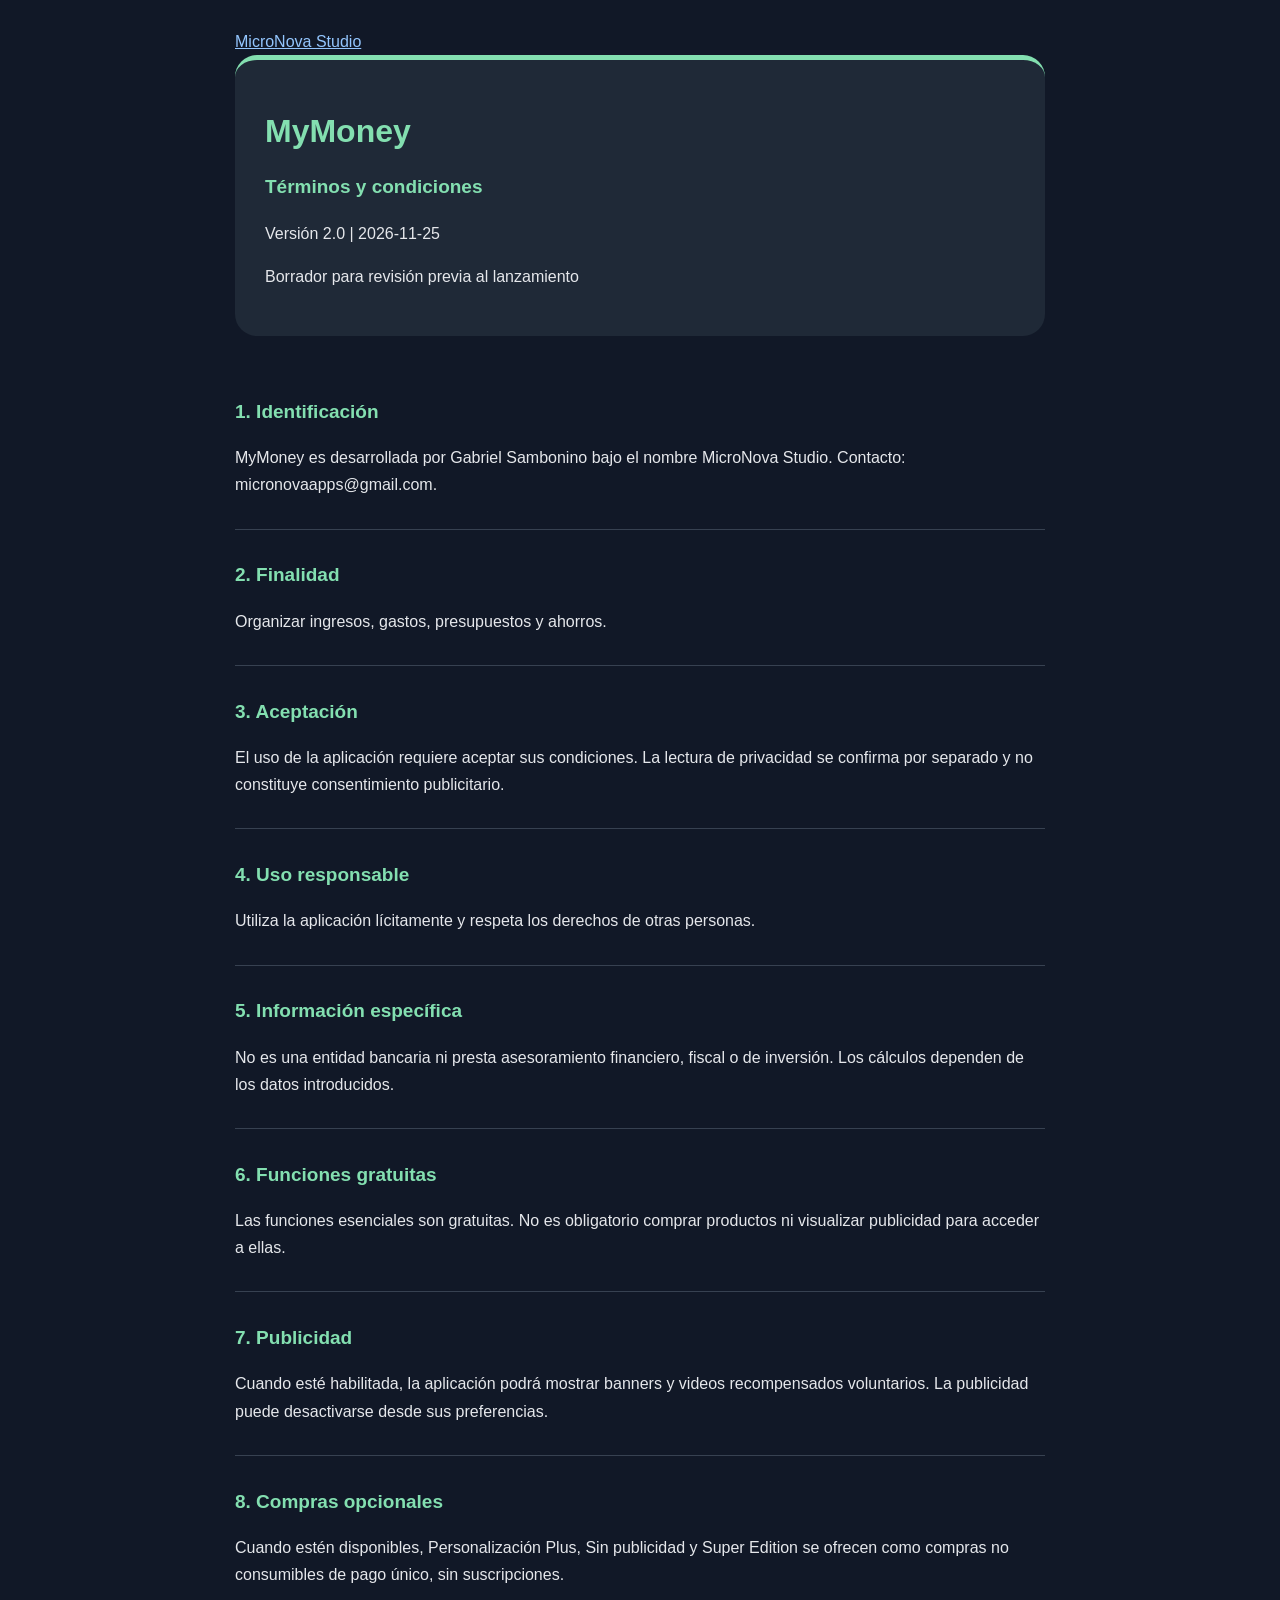
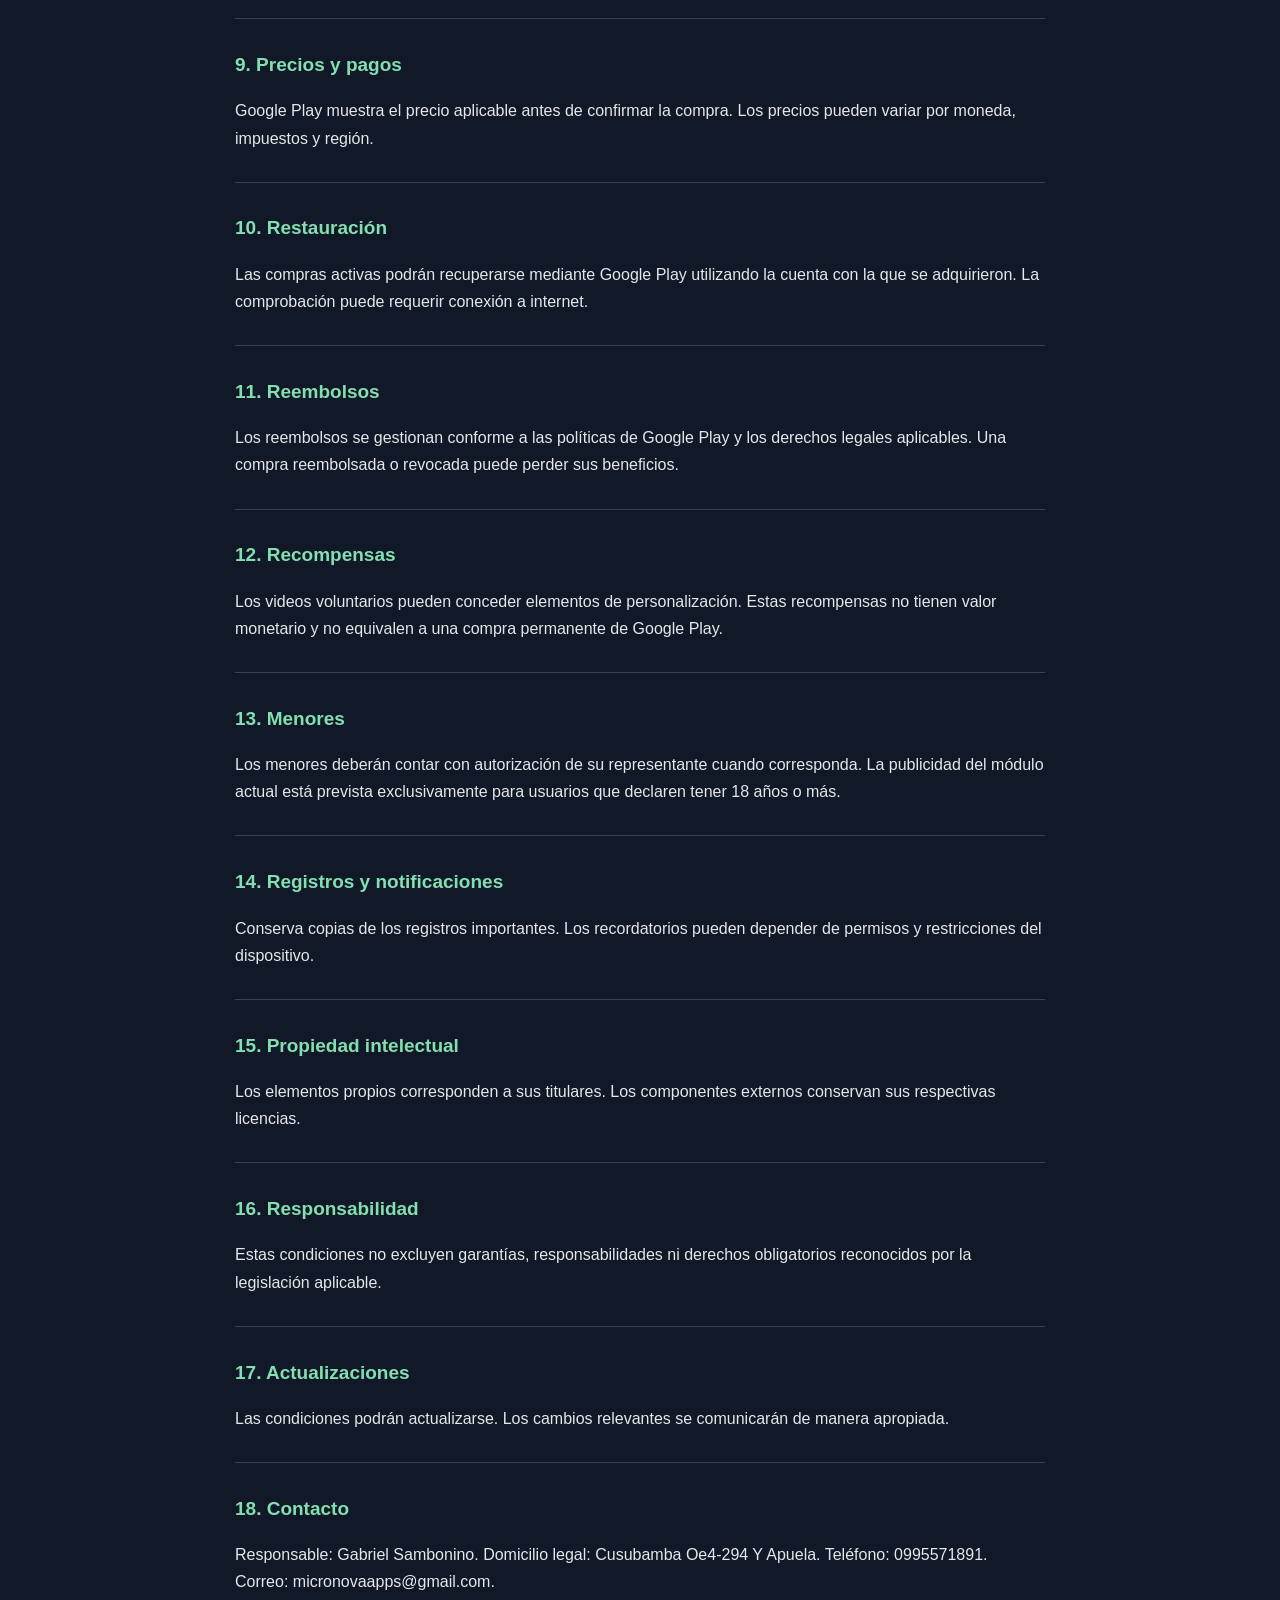
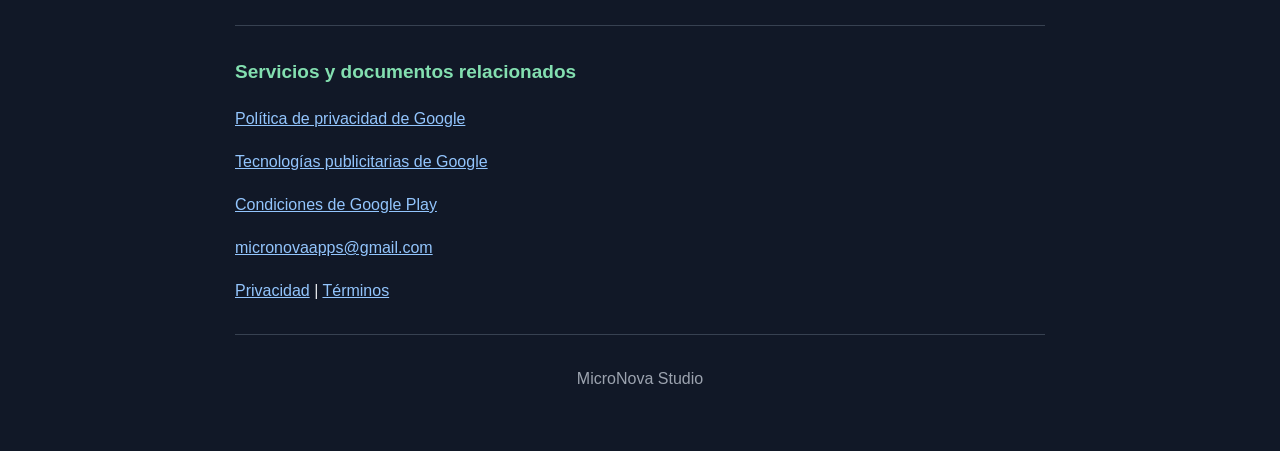
<file: mymoney-terminos.html>
<!DOCTYPE html>
<html lang="es">
<head>
<meta charset="UTF-8">
<meta name="viewport" content="width=device-width, initial-scale=1">
<title>Términos y condiciones - MyMoney</title>
<style>
:root {
    color-scheme: light dark;
    --accent: #83DFB0;
}
* { box-sizing: border-box; }
body {
    margin: 0;
    font-family: Arial, sans-serif;
    line-height: 1.7;
    background: #111827;
    color: #e5e7eb;
}
main {
    max-width: 850px;
    margin: auto;
    padding: 28px 20px;
}
header {
    background: #1f2937;
    border-radius: 22px;
    padding: 30px;
    margin-bottom: 30px;
    border-top: 5px solid var(--accent);
}
h1 {
    color: var(--accent);
    font-size: 32px;
    line-height: 1.2;
}
h2 {
    font-size: 19px;
    color: var(--accent);
}
section {
    padding: 14px 0;
    border-bottom: 1px solid #374151;
}
a { color: #93c5fd; }
footer {
    text-align: center;
    padding: 30px 0;
    color: #9ca3af;
}
</style>
</head>
<body>
<main>
<a href="index.html">MicroNova Studio</a>
<header>
<h1>MyMoney</h1>
<h2>Términos y condiciones</h2>
<p>Versión 2.0 | 2026-11-25</p>
<p>Borrador para revisión previa al lanzamiento</p>
</header>
<section>
<h2>1. Identificaci&#243;n</h2>
<p>MyMoney es desarrollada por Gabriel Sambonino bajo el nombre MicroNova Studio. Contacto: micronovaapps@gmail.com.</p>
</section><section>
<h2>2. Finalidad</h2>
<p>Organizar ingresos, gastos, presupuestos y ahorros.</p>
</section><section>
<h2>3. Aceptaci&#243;n</h2>
<p>El uso de la aplicaci&#243;n requiere aceptar sus condiciones. La lectura de privacidad se confirma por separado y no constituye consentimiento publicitario.</p>
</section><section>
<h2>4. Uso responsable</h2>
<p>Utiliza la aplicaci&#243;n l&#237;citamente y respeta los derechos de otras personas.</p>
</section><section>
<h2>5. Informaci&#243;n espec&#237;fica</h2>
<p>No es una entidad bancaria ni presta asesoramiento financiero, fiscal o de inversi&#243;n. Los c&#225;lculos dependen de los datos introducidos.</p>
</section><section>
<h2>6. Funciones gratuitas</h2>
<p>Las funciones esenciales son gratuitas. No es obligatorio comprar productos ni visualizar publicidad para acceder a ellas.</p>
</section><section>
<h2>7. Publicidad</h2>
<p>Cuando est&#233; habilitada, la aplicaci&#243;n podr&#225; mostrar banners y videos recompensados voluntarios. La publicidad puede desactivarse desde sus preferencias.</p>
</section><section>
<h2>8. Compras opcionales</h2>
<p>Cuando est&#233;n disponibles, Personalizaci&#243;n Plus, Sin publicidad y Super Edition se ofrecen como compras no consumibles de pago &#250;nico, sin suscripciones.</p>
</section><section>
<h2>9. Precios y pagos</h2>
<p>Google Play muestra el precio aplicable antes de confirmar la compra. Los precios pueden variar por moneda, impuestos y regi&#243;n.</p>
</section><section>
<h2>10. Restauraci&#243;n</h2>
<p>Las compras activas podr&#225;n recuperarse mediante Google Play utilizando la cuenta con la que se adquirieron. La comprobaci&#243;n puede requerir conexi&#243;n a internet.</p>
</section><section>
<h2>11. Reembolsos</h2>
<p>Los reembolsos se gestionan conforme a las pol&#237;ticas de Google Play y los derechos legales aplicables. Una compra reembolsada o revocada puede perder sus beneficios.</p>
</section><section>
<h2>12. Recompensas</h2>
<p>Los videos voluntarios pueden conceder elementos de personalizaci&#243;n. Estas recompensas no tienen valor monetario y no equivalen a una compra permanente de Google Play.</p>
</section><section>
<h2>13. Menores</h2>
<p>Los menores deber&#225;n contar con autorizaci&#243;n de su representante cuando corresponda. La publicidad del m&#243;dulo actual est&#225; prevista exclusivamente para usuarios que declaren tener 18 a&#241;os o m&#225;s.</p>
</section><section>
<h2>14. Registros y notificaciones</h2>
<p>Conserva copias de los registros importantes. Los recordatorios pueden depender de permisos y restricciones del dispositivo.</p>
</section><section>
<h2>15. Propiedad intelectual</h2>
<p>Los elementos propios corresponden a sus titulares. Los componentes externos conservan sus respectivas licencias.</p>
</section><section>
<h2>16. Responsabilidad</h2>
<p>Estas condiciones no excluyen garant&#237;as, responsabilidades ni derechos obligatorios reconocidos por la legislaci&#243;n aplicable.</p>
</section><section>
<h2>17. Actualizaciones</h2>
<p>Las condiciones podr&#225;n actualizarse. Los cambios relevantes se comunicar&#225;n de manera apropiada.</p>
</section><section>
<h2>18. Contacto</h2>
<p>Responsable: Gabriel Sambonino. Domicilio legal: Cusubamba Oe4-294 Y Apuela. Tel&#233;fono: 0995571891. Correo: micronovaapps@gmail.com.</p>
</section>
<section>
<h2>Servicios y documentos relacionados</h2>
<p><a href="https://policies.google.com/privacy?hl=es">
Política de privacidad de Google</a></p>
<p><a href="https://policies.google.com/technologies/ads?hl=es">
Tecnologías publicitarias de Google</a></p>
<p><a href="https://play.google.com/about/play-terms/">
Condiciones de Google Play</a></p>
<p><a href="mailto:micronovaapps@gmail.com">micronovaapps@gmail.com</a></p>
<p><a href="mymoney-privacidad.html">Privacidad</a>
 | <a href="mymoney-terminos.html">Términos</a></p>
</section>
<footer>MicroNova Studio</footer>
</main>
</body>
</html>
</file>
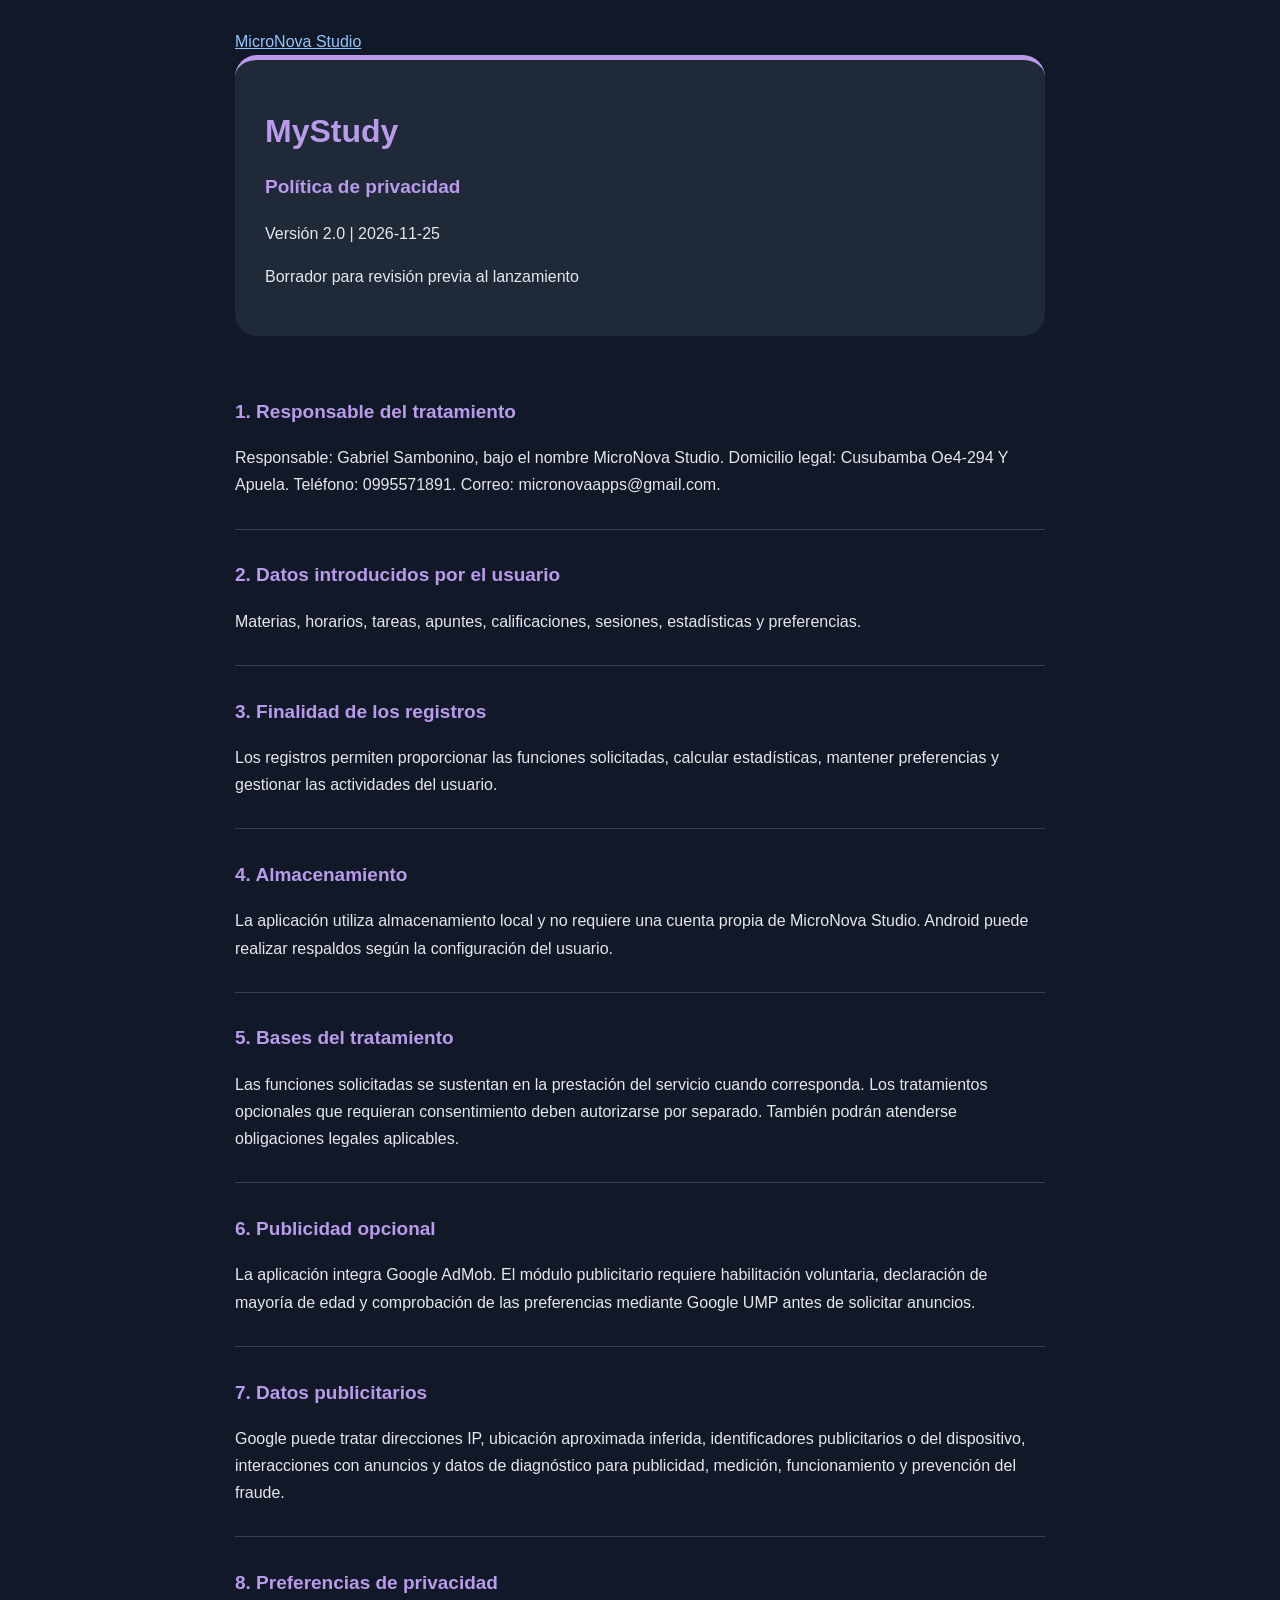
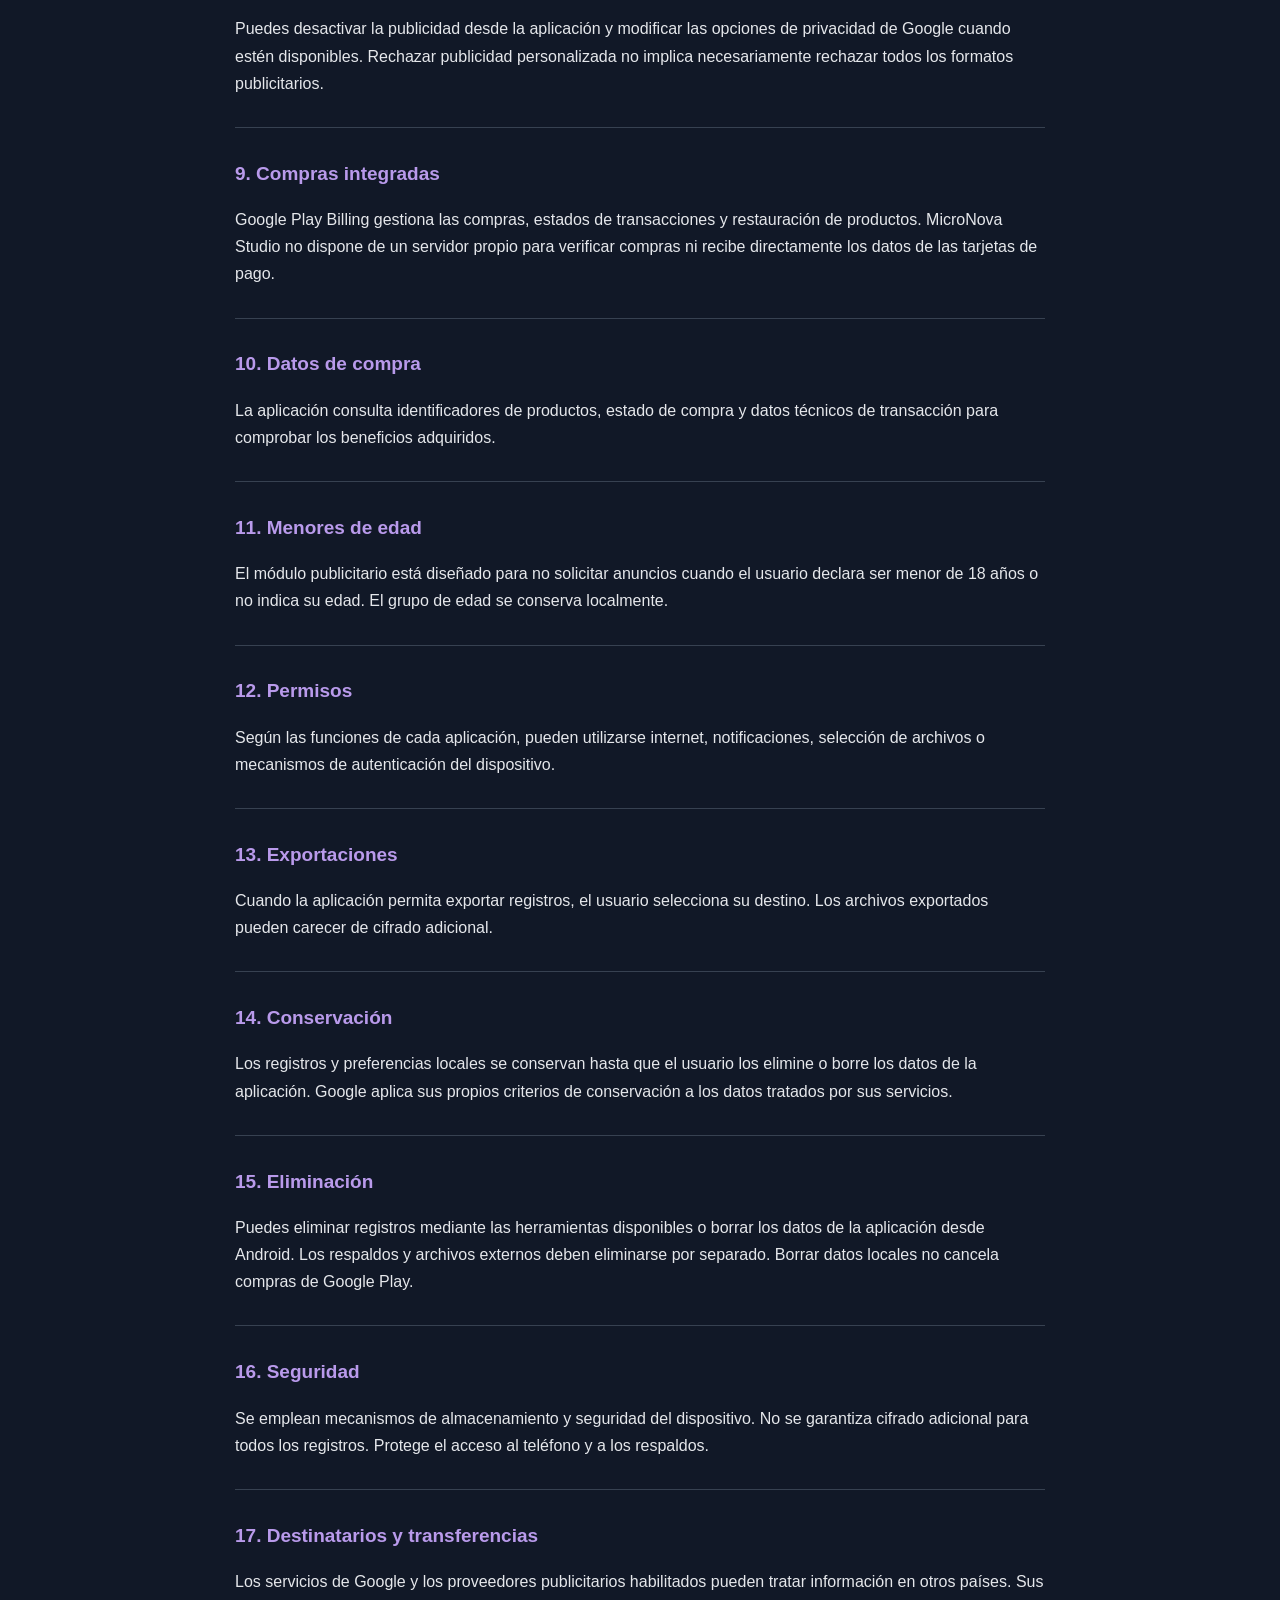
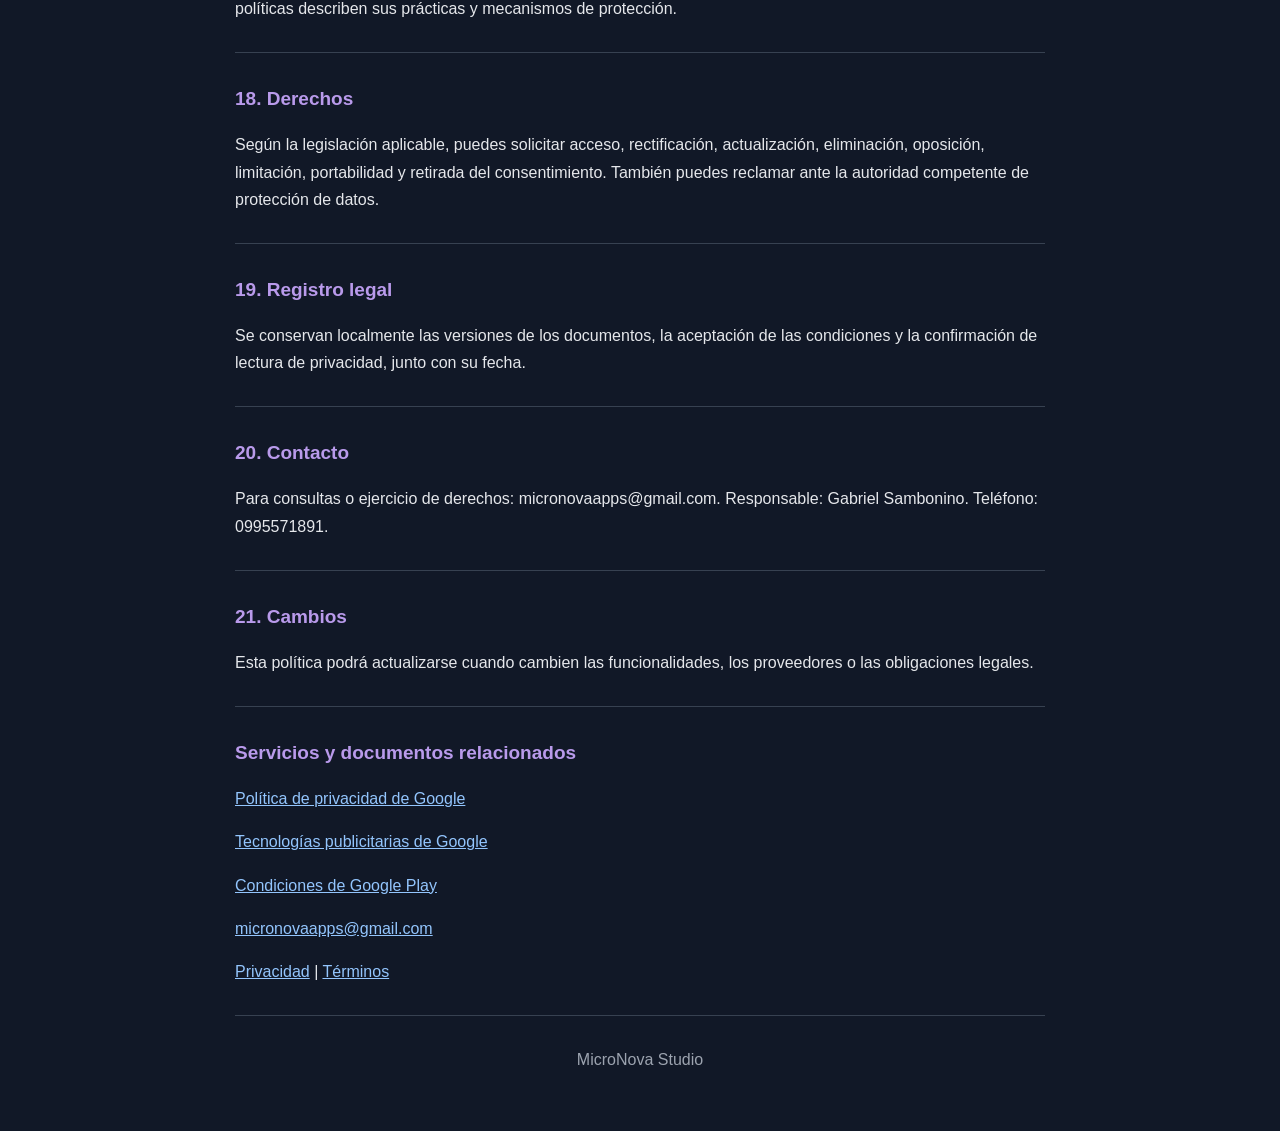
<file: mystudy-privacidad.html>
<!DOCTYPE html>
<html lang="es">
<head>
<meta charset="UTF-8">
<meta name="viewport" content="width=device-width, initial-scale=1">
<title>Política de privacidad - MyStudy</title>
<style>
:root {
    color-scheme: light dark;
    --accent: #B99AEB;
}
* { box-sizing: border-box; }
body {
    margin: 0;
    font-family: Arial, sans-serif;
    line-height: 1.7;
    background: #111827;
    color: #e5e7eb;
}
main {
    max-width: 850px;
    margin: auto;
    padding: 28px 20px;
}
header {
    background: #1f2937;
    border-radius: 22px;
    padding: 30px;
    margin-bottom: 30px;
    border-top: 5px solid var(--accent);
}
h1 {
    color: var(--accent);
    font-size: 32px;
    line-height: 1.2;
}
h2 {
    font-size: 19px;
    color: var(--accent);
}
section {
    padding: 14px 0;
    border-bottom: 1px solid #374151;
}
a { color: #93c5fd; }
footer {
    text-align: center;
    padding: 30px 0;
    color: #9ca3af;
}
</style>
</head>
<body>
<main>
<a href="index.html">MicroNova Studio</a>
<header>
<h1>MyStudy</h1>
<h2>Política de privacidad</h2>
<p>Versión 2.0 | 2026-11-25</p>
<p>Borrador para revisión previa al lanzamiento</p>
</header>
<section>
<h2>1. Responsable del tratamiento</h2>
<p>Responsable: Gabriel Sambonino, bajo el nombre MicroNova Studio. Domicilio legal: Cusubamba Oe4-294 Y Apuela. Tel&#233;fono: 0995571891. Correo: micronovaapps@gmail.com.</p>
</section><section>
<h2>2. Datos introducidos por el usuario</h2>
<p>Materias, horarios, tareas, apuntes, calificaciones, sesiones, estad&#237;sticas y preferencias.</p>
</section><section>
<h2>3. Finalidad de los registros</h2>
<p>Los registros permiten proporcionar las funciones solicitadas, calcular estad&#237;sticas, mantener preferencias y gestionar las actividades del usuario.</p>
</section><section>
<h2>4. Almacenamiento</h2>
<p>La aplicaci&#243;n utiliza almacenamiento local y no requiere una cuenta propia de MicroNova Studio. Android puede realizar respaldos seg&#250;n la configuraci&#243;n del usuario.</p>
</section><section>
<h2>5. Bases del tratamiento</h2>
<p>Las funciones solicitadas se sustentan en la prestaci&#243;n del servicio cuando corresponda. Los tratamientos opcionales que requieran consentimiento deben autorizarse por separado. Tambi&#233;n podr&#225;n atenderse obligaciones legales aplicables.</p>
</section><section>
<h2>6. Publicidad opcional</h2>
<p>La aplicaci&#243;n integra Google AdMob. El m&#243;dulo publicitario requiere habilitaci&#243;n voluntaria, declaraci&#243;n de mayor&#237;a de edad y comprobaci&#243;n de las preferencias mediante Google UMP antes de solicitar anuncios.</p>
</section><section>
<h2>7. Datos publicitarios</h2>
<p>Google puede tratar direcciones IP, ubicaci&#243;n aproximada inferida, identificadores publicitarios o del dispositivo, interacciones con anuncios y datos de diagn&#243;stico para publicidad, medici&#243;n, funcionamiento y prevenci&#243;n del fraude.</p>
</section><section>
<h2>8. Preferencias de privacidad</h2>
<p>Puedes desactivar la publicidad desde la aplicaci&#243;n y modificar las opciones de privacidad de Google cuando est&#233;n disponibles. Rechazar publicidad personalizada no implica necesariamente rechazar todos los formatos publicitarios.</p>
</section><section>
<h2>9. Compras integradas</h2>
<p>Google Play Billing gestiona las compras, estados de transacciones y restauraci&#243;n de productos. MicroNova Studio no dispone de un servidor propio para verificar compras ni recibe directamente los datos de las tarjetas de pago.</p>
</section><section>
<h2>10. Datos de compra</h2>
<p>La aplicaci&#243;n consulta identificadores de productos, estado de compra y datos t&#233;cnicos de transacci&#243;n para comprobar los beneficios adquiridos.</p>
</section><section>
<h2>11. Menores de edad</h2>
<p>El m&#243;dulo publicitario est&#225; dise&#241;ado para no solicitar anuncios cuando el usuario declara ser menor de 18 a&#241;os o no indica su edad. El grupo de edad se conserva localmente.</p>
</section><section>
<h2>12. Permisos</h2>
<p>Seg&#250;n las funciones de cada aplicaci&#243;n, pueden utilizarse internet, notificaciones, selecci&#243;n de archivos o mecanismos de autenticaci&#243;n del dispositivo.</p>
</section><section>
<h2>13. Exportaciones</h2>
<p>Cuando la aplicaci&#243;n permita exportar registros, el usuario selecciona su destino. Los archivos exportados pueden carecer de cifrado adicional.</p>
</section><section>
<h2>14. Conservaci&#243;n</h2>
<p>Los registros y preferencias locales se conservan hasta que el usuario los elimine o borre los datos de la aplicaci&#243;n. Google aplica sus propios criterios de conservaci&#243;n a los datos tratados por sus servicios.</p>
</section><section>
<h2>15. Eliminaci&#243;n</h2>
<p>Puedes eliminar registros mediante las herramientas disponibles o borrar los datos de la aplicaci&#243;n desde Android. Los respaldos y archivos externos deben eliminarse por separado. Borrar datos locales no cancela compras de Google Play.</p>
</section><section>
<h2>16. Seguridad</h2>
<p>Se emplean mecanismos de almacenamiento y seguridad del dispositivo. No se garantiza cifrado adicional para todos los registros. Protege el acceso al tel&#233;fono y a los respaldos.</p>
</section><section>
<h2>17. Destinatarios y transferencias</h2>
<p>Los servicios de Google y los proveedores publicitarios habilitados pueden tratar informaci&#243;n en otros pa&#237;ses. Sus pol&#237;ticas describen sus pr&#225;cticas y mecanismos de protecci&#243;n.</p>
</section><section>
<h2>18. Derechos</h2>
<p>Seg&#250;n la legislaci&#243;n aplicable, puedes solicitar acceso, rectificaci&#243;n, actualizaci&#243;n, eliminaci&#243;n, oposici&#243;n, limitaci&#243;n, portabilidad y retirada del consentimiento. Tambi&#233;n puedes reclamar ante la autoridad competente de protecci&#243;n de datos.</p>
</section><section>
<h2>19. Registro legal</h2>
<p>Se conservan localmente las versiones de los documentos, la aceptaci&#243;n de las condiciones y la confirmaci&#243;n de lectura de privacidad, junto con su fecha.</p>
</section><section>
<h2>20. Contacto</h2>
<p>Para consultas o ejercicio de derechos: micronovaapps@gmail.com. Responsable: Gabriel Sambonino. Tel&#233;fono: 0995571891.</p>
</section><section>
<h2>21. Cambios</h2>
<p>Esta pol&#237;tica podr&#225; actualizarse cuando cambien las funcionalidades, los proveedores o las obligaciones legales.</p>
</section>
<section>
<h2>Servicios y documentos relacionados</h2>
<p><a href="https://policies.google.com/privacy?hl=es">
Política de privacidad de Google</a></p>
<p><a href="https://policies.google.com/technologies/ads?hl=es">
Tecnologías publicitarias de Google</a></p>
<p><a href="https://play.google.com/about/play-terms/">
Condiciones de Google Play</a></p>
<p><a href="mailto:micronovaapps@gmail.com">micronovaapps@gmail.com</a></p>
<p><a href="mystudy-privacidad.html">Privacidad</a>
 | <a href="mystudy-terminos.html">Términos</a></p>
</section>
<footer>MicroNova Studio</footer>
</main>
</body>
</html>
</file>
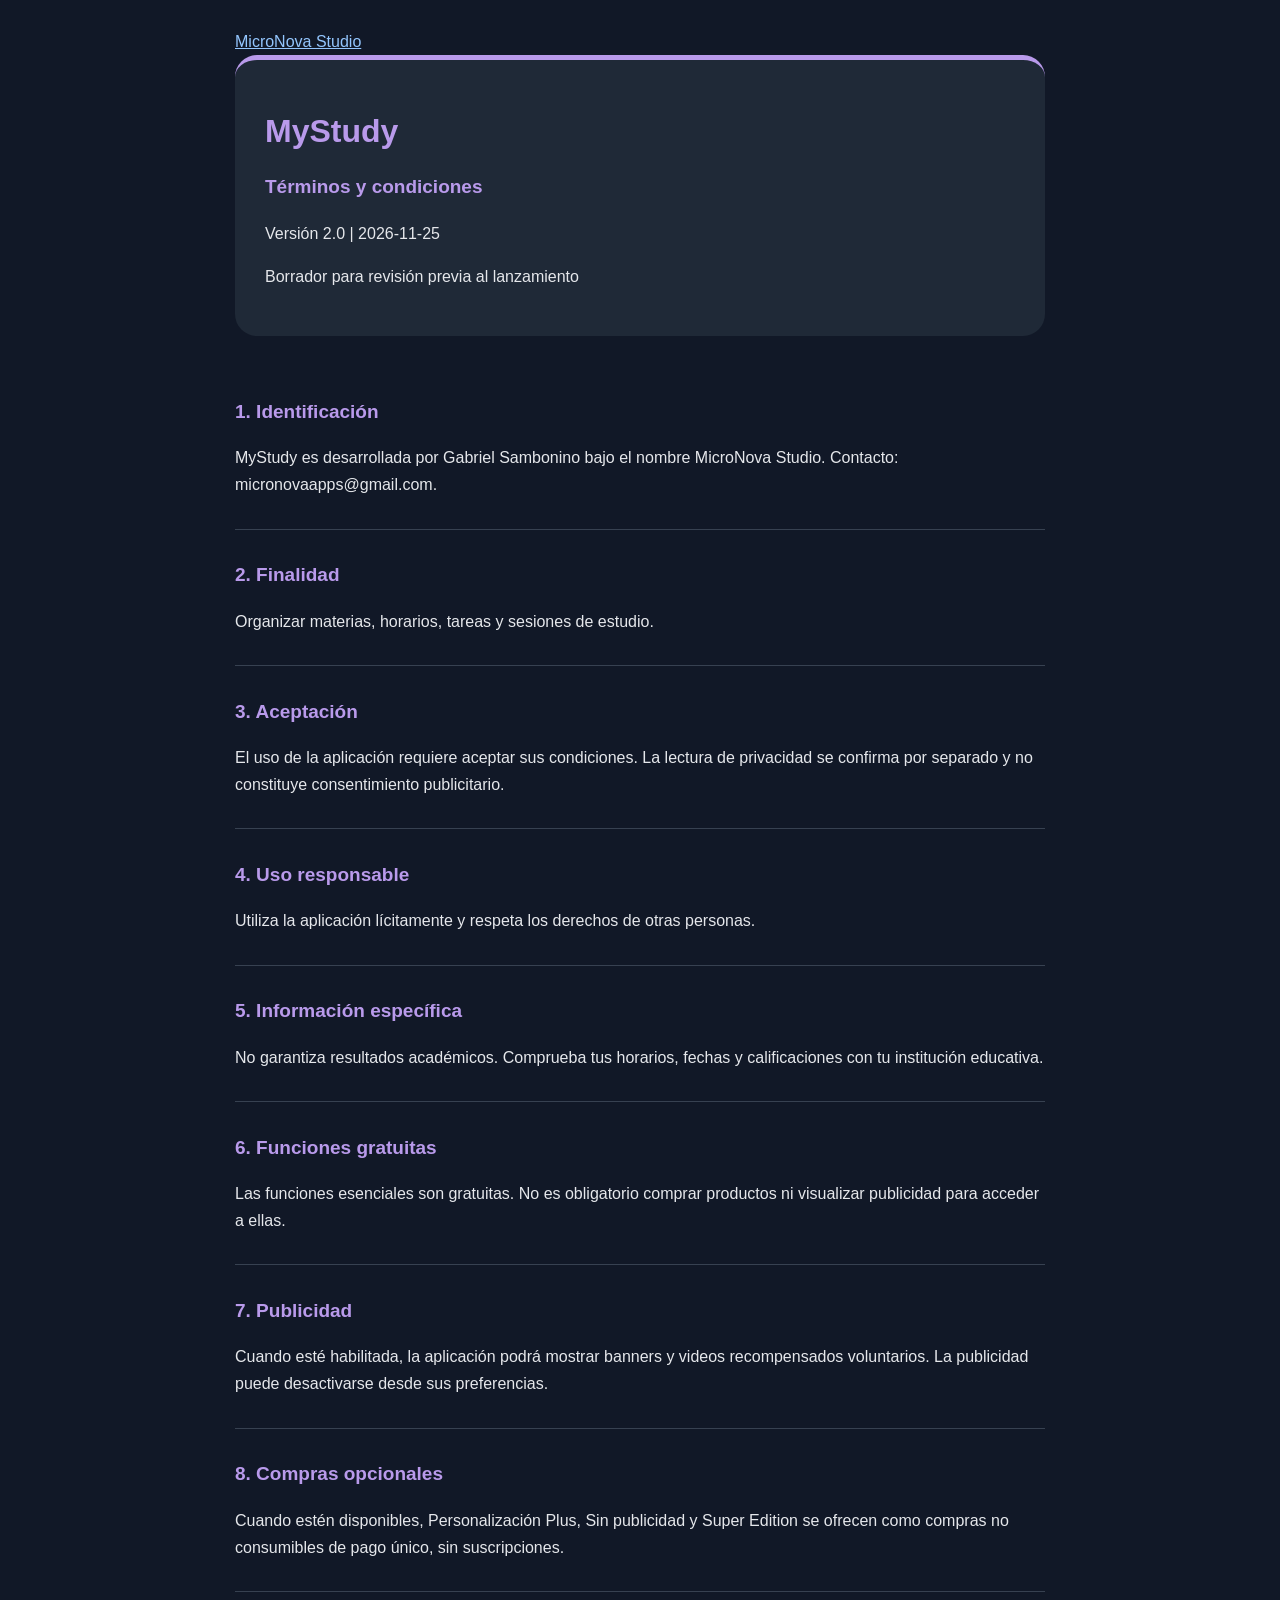
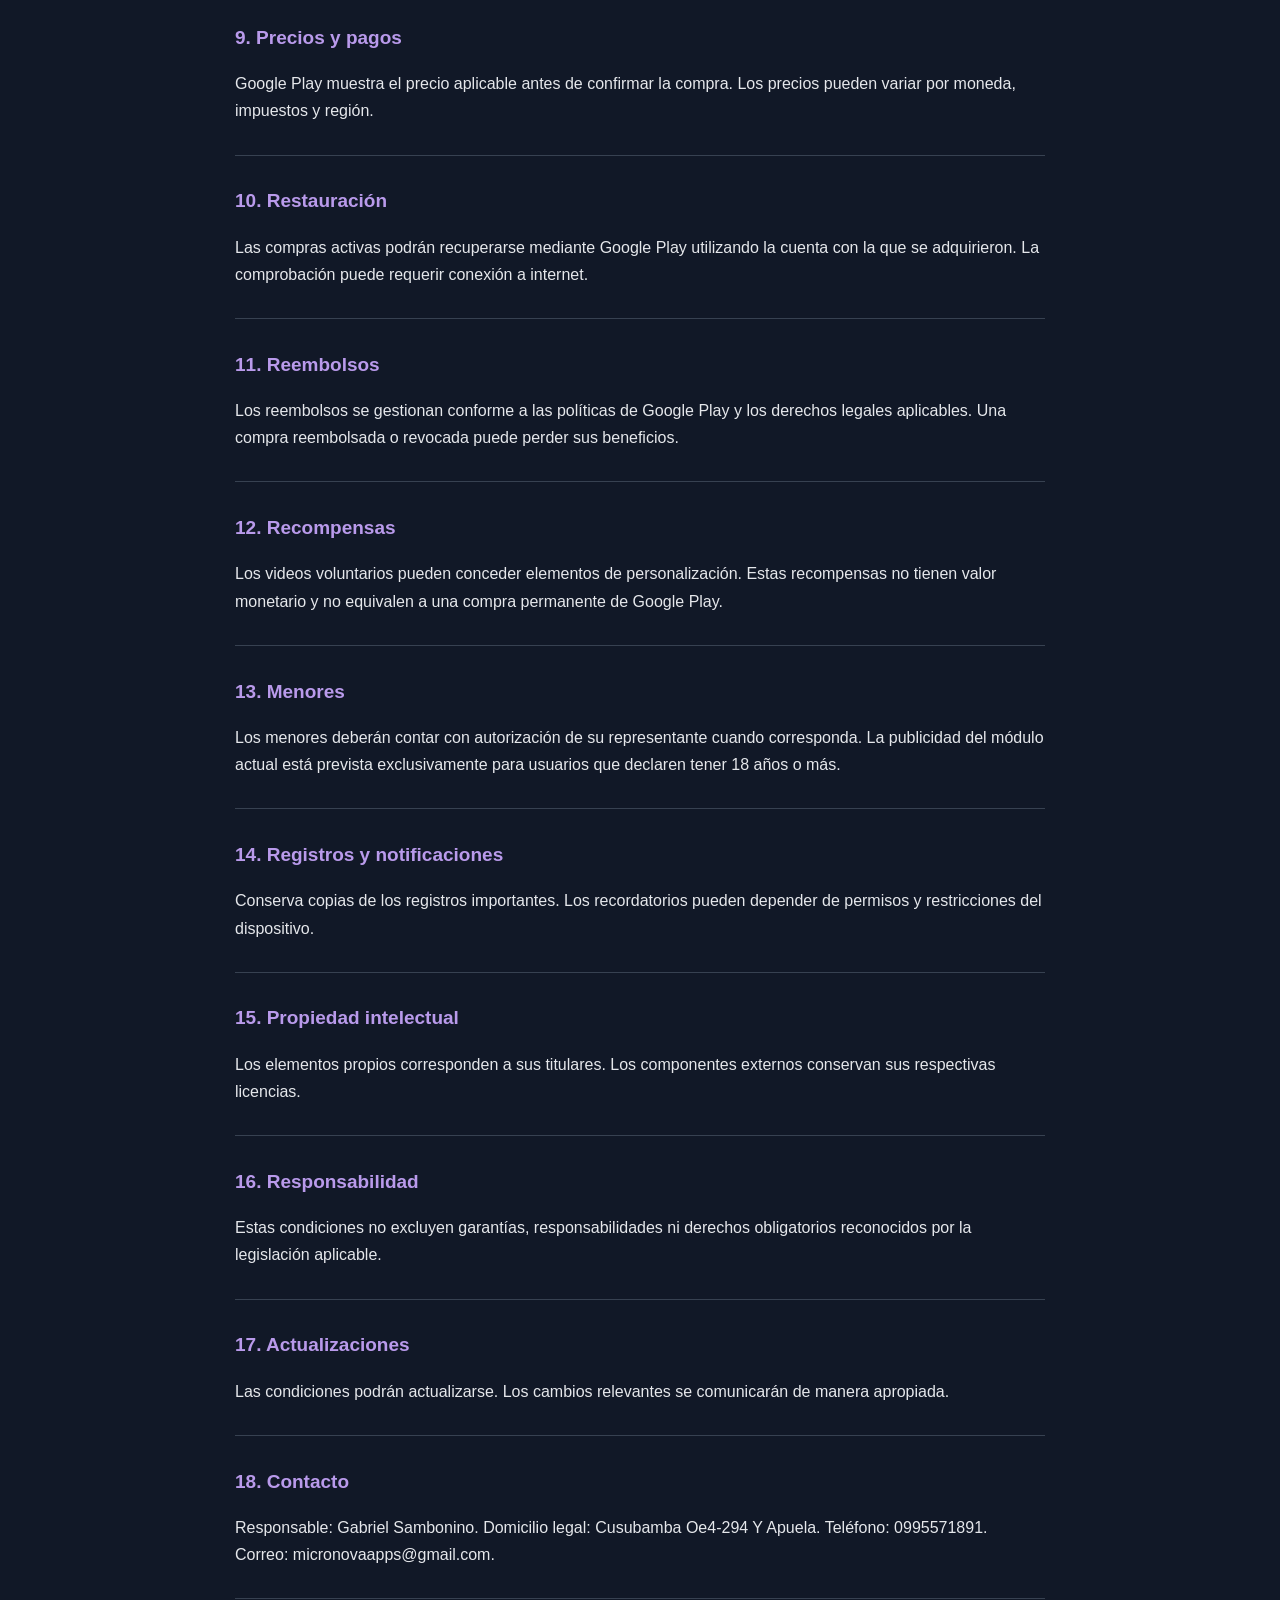
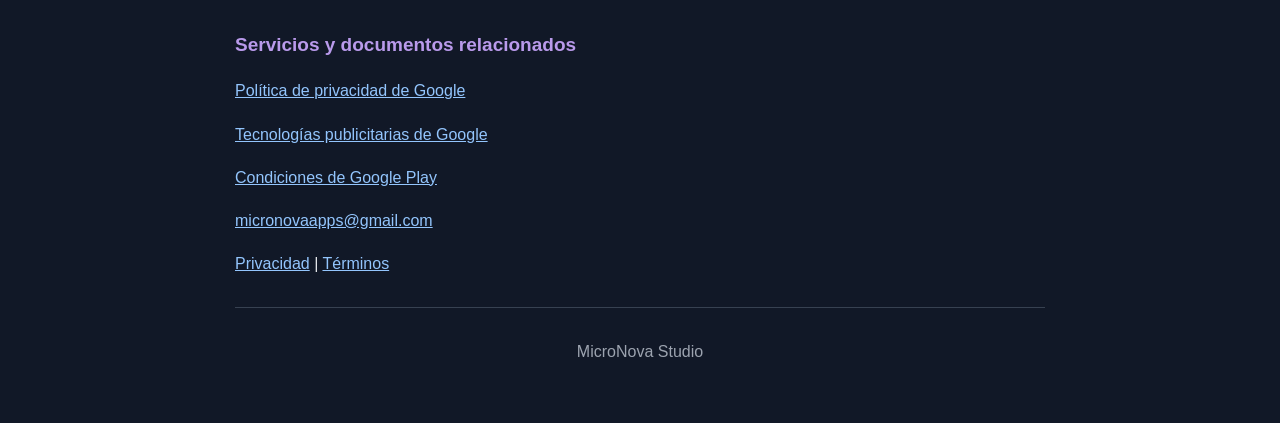
<file: mystudy-terminos.html>
<!DOCTYPE html>
<html lang="es">
<head>
<meta charset="UTF-8">
<meta name="viewport" content="width=device-width, initial-scale=1">
<title>Términos y condiciones - MyStudy</title>
<style>
:root {
    color-scheme: light dark;
    --accent: #B99AEB;
}
* { box-sizing: border-box; }
body {
    margin: 0;
    font-family: Arial, sans-serif;
    line-height: 1.7;
    background: #111827;
    color: #e5e7eb;
}
main {
    max-width: 850px;
    margin: auto;
    padding: 28px 20px;
}
header {
    background: #1f2937;
    border-radius: 22px;
    padding: 30px;
    margin-bottom: 30px;
    border-top: 5px solid var(--accent);
}
h1 {
    color: var(--accent);
    font-size: 32px;
    line-height: 1.2;
}
h2 {
    font-size: 19px;
    color: var(--accent);
}
section {
    padding: 14px 0;
    border-bottom: 1px solid #374151;
}
a { color: #93c5fd; }
footer {
    text-align: center;
    padding: 30px 0;
    color: #9ca3af;
}
</style>
</head>
<body>
<main>
<a href="index.html">MicroNova Studio</a>
<header>
<h1>MyStudy</h1>
<h2>Términos y condiciones</h2>
<p>Versión 2.0 | 2026-11-25</p>
<p>Borrador para revisión previa al lanzamiento</p>
</header>
<section>
<h2>1. Identificaci&#243;n</h2>
<p>MyStudy es desarrollada por Gabriel Sambonino bajo el nombre MicroNova Studio. Contacto: micronovaapps@gmail.com.</p>
</section><section>
<h2>2. Finalidad</h2>
<p>Organizar materias, horarios, tareas y sesiones de estudio.</p>
</section><section>
<h2>3. Aceptaci&#243;n</h2>
<p>El uso de la aplicaci&#243;n requiere aceptar sus condiciones. La lectura de privacidad se confirma por separado y no constituye consentimiento publicitario.</p>
</section><section>
<h2>4. Uso responsable</h2>
<p>Utiliza la aplicaci&#243;n l&#237;citamente y respeta los derechos de otras personas.</p>
</section><section>
<h2>5. Informaci&#243;n espec&#237;fica</h2>
<p>No garantiza resultados acad&#233;micos. Comprueba tus horarios, fechas y calificaciones con tu instituci&#243;n educativa.</p>
</section><section>
<h2>6. Funciones gratuitas</h2>
<p>Las funciones esenciales son gratuitas. No es obligatorio comprar productos ni visualizar publicidad para acceder a ellas.</p>
</section><section>
<h2>7. Publicidad</h2>
<p>Cuando est&#233; habilitada, la aplicaci&#243;n podr&#225; mostrar banners y videos recompensados voluntarios. La publicidad puede desactivarse desde sus preferencias.</p>
</section><section>
<h2>8. Compras opcionales</h2>
<p>Cuando est&#233;n disponibles, Personalizaci&#243;n Plus, Sin publicidad y Super Edition se ofrecen como compras no consumibles de pago &#250;nico, sin suscripciones.</p>
</section><section>
<h2>9. Precios y pagos</h2>
<p>Google Play muestra el precio aplicable antes de confirmar la compra. Los precios pueden variar por moneda, impuestos y regi&#243;n.</p>
</section><section>
<h2>10. Restauraci&#243;n</h2>
<p>Las compras activas podr&#225;n recuperarse mediante Google Play utilizando la cuenta con la que se adquirieron. La comprobaci&#243;n puede requerir conexi&#243;n a internet.</p>
</section><section>
<h2>11. Reembolsos</h2>
<p>Los reembolsos se gestionan conforme a las pol&#237;ticas de Google Play y los derechos legales aplicables. Una compra reembolsada o revocada puede perder sus beneficios.</p>
</section><section>
<h2>12. Recompensas</h2>
<p>Los videos voluntarios pueden conceder elementos de personalizaci&#243;n. Estas recompensas no tienen valor monetario y no equivalen a una compra permanente de Google Play.</p>
</section><section>
<h2>13. Menores</h2>
<p>Los menores deber&#225;n contar con autorizaci&#243;n de su representante cuando corresponda. La publicidad del m&#243;dulo actual est&#225; prevista exclusivamente para usuarios que declaren tener 18 a&#241;os o m&#225;s.</p>
</section><section>
<h2>14. Registros y notificaciones</h2>
<p>Conserva copias de los registros importantes. Los recordatorios pueden depender de permisos y restricciones del dispositivo.</p>
</section><section>
<h2>15. Propiedad intelectual</h2>
<p>Los elementos propios corresponden a sus titulares. Los componentes externos conservan sus respectivas licencias.</p>
</section><section>
<h2>16. Responsabilidad</h2>
<p>Estas condiciones no excluyen garant&#237;as, responsabilidades ni derechos obligatorios reconocidos por la legislaci&#243;n aplicable.</p>
</section><section>
<h2>17. Actualizaciones</h2>
<p>Las condiciones podr&#225;n actualizarse. Los cambios relevantes se comunicar&#225;n de manera apropiada.</p>
</section><section>
<h2>18. Contacto</h2>
<p>Responsable: Gabriel Sambonino. Domicilio legal: Cusubamba Oe4-294 Y Apuela. Tel&#233;fono: 0995571891. Correo: micronovaapps@gmail.com.</p>
</section>
<section>
<h2>Servicios y documentos relacionados</h2>
<p><a href="https://policies.google.com/privacy?hl=es">
Política de privacidad de Google</a></p>
<p><a href="https://policies.google.com/technologies/ads?hl=es">
Tecnologías publicitarias de Google</a></p>
<p><a href="https://play.google.com/about/play-terms/">
Condiciones de Google Play</a></p>
<p><a href="mailto:micronovaapps@gmail.com">micronovaapps@gmail.com</a></p>
<p><a href="mystudy-privacidad.html">Privacidad</a>
 | <a href="mystudy-terminos.html">Términos</a></p>
</section>
<footer>MicroNova Studio</footer>
</main>
</body>
</html>
</file>
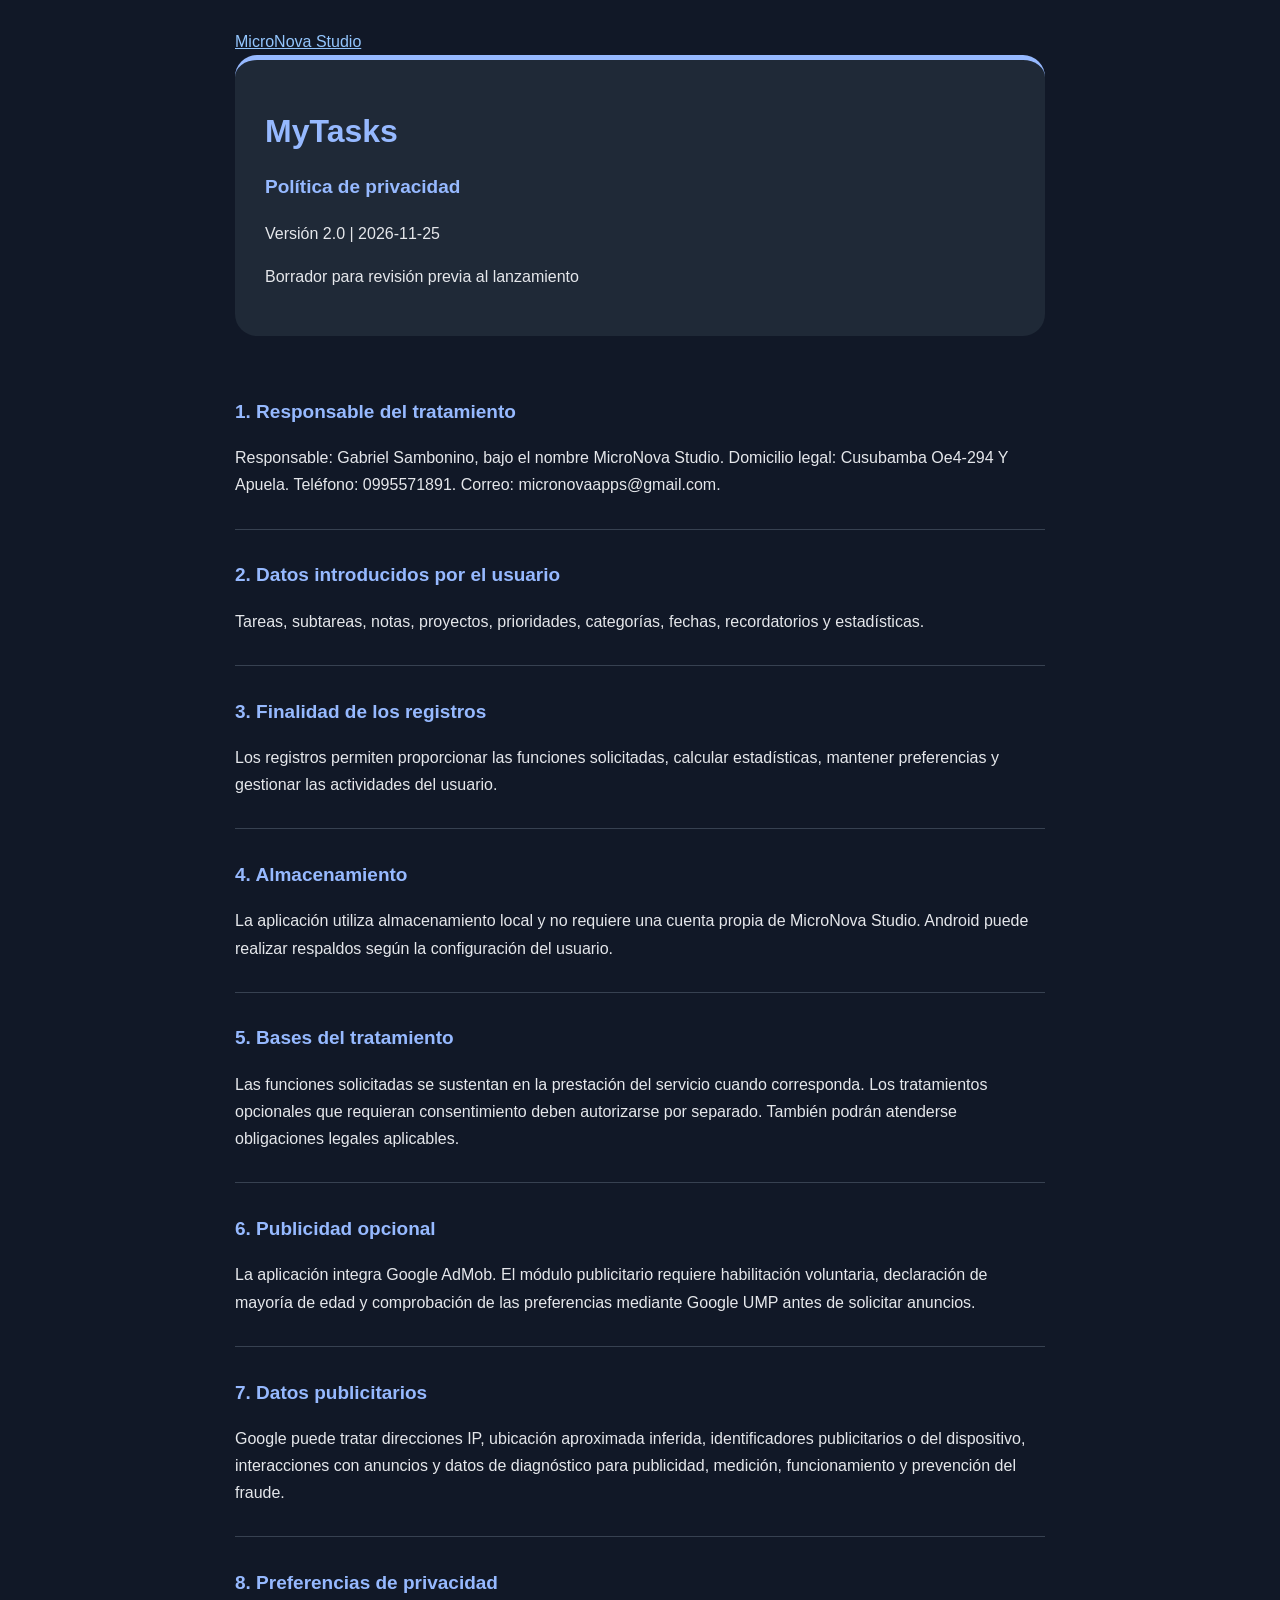
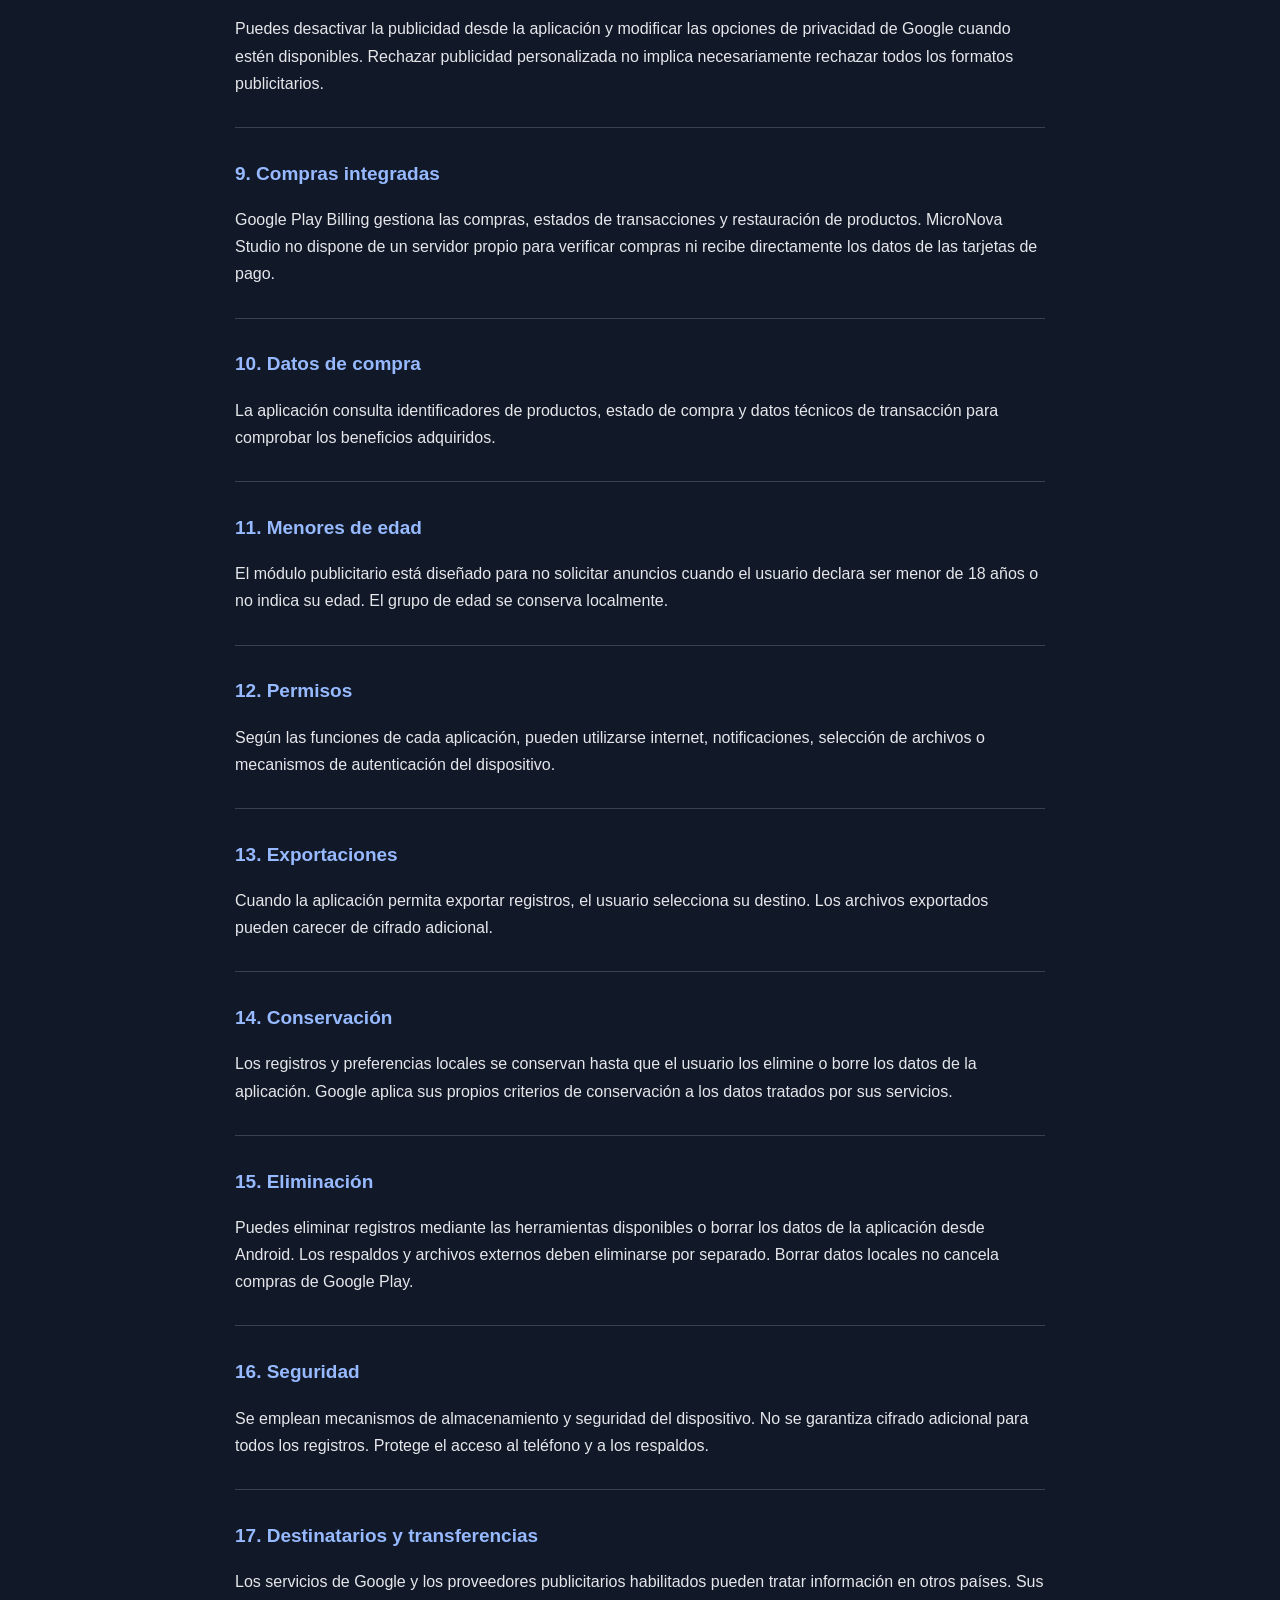
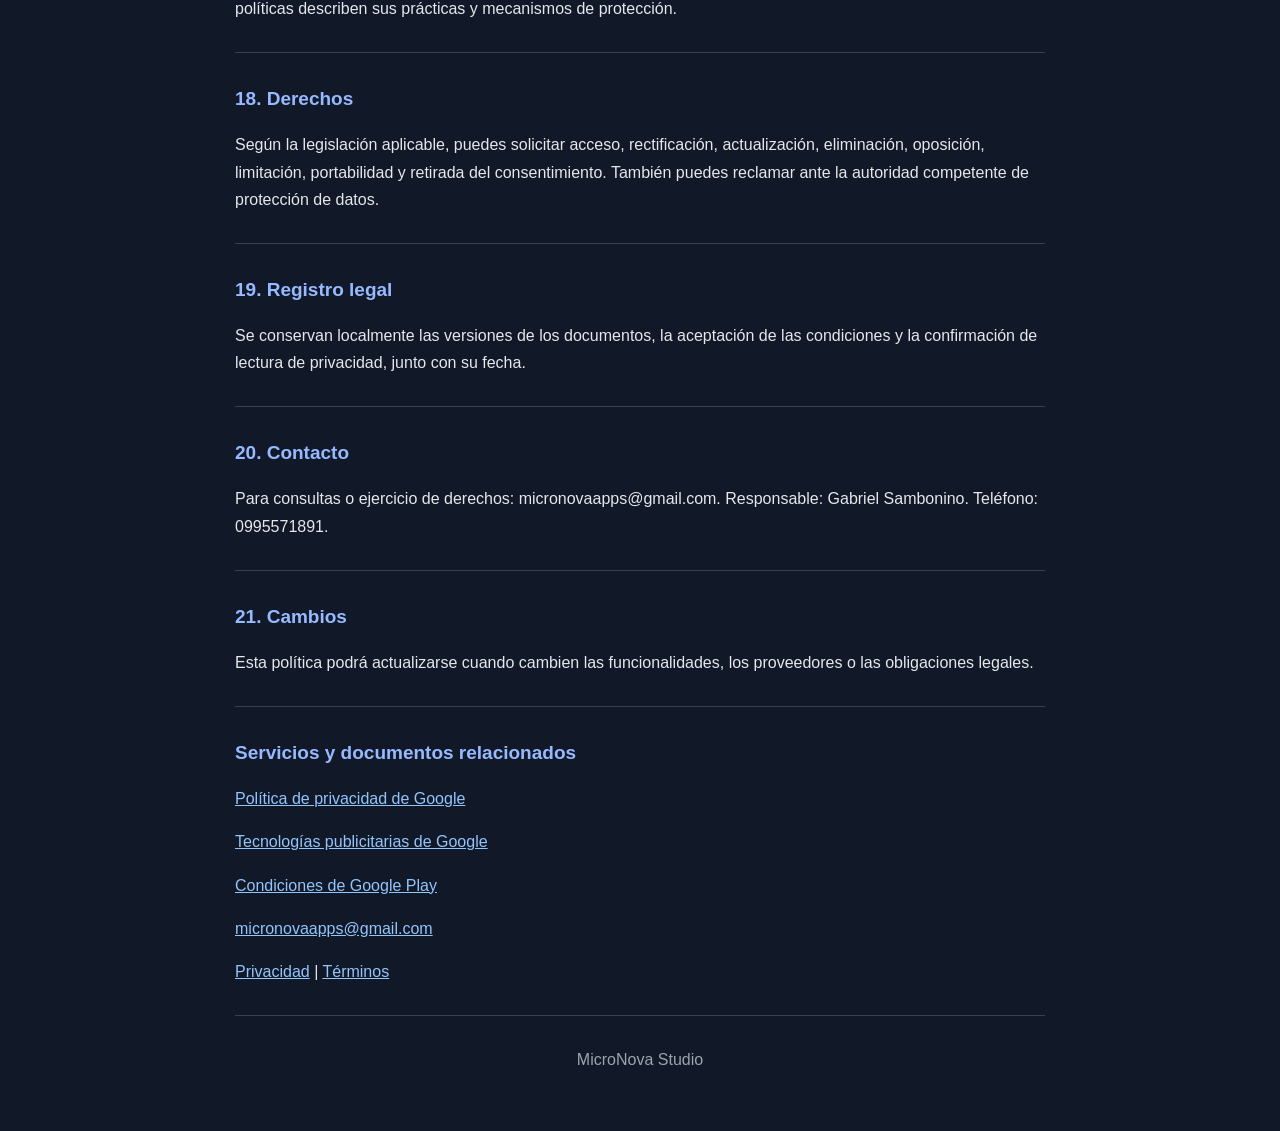
<file: mytasks-privacidad.html>
<!DOCTYPE html>
<html lang="es">
<head>
<meta charset="UTF-8">
<meta name="viewport" content="width=device-width, initial-scale=1">
<title>Política de privacidad - MyTasks</title>
<style>
:root {
    color-scheme: light dark;
    --accent: #96B9FF;
}
* { box-sizing: border-box; }
body {
    margin: 0;
    font-family: Arial, sans-serif;
    line-height: 1.7;
    background: #111827;
    color: #e5e7eb;
}
main {
    max-width: 850px;
    margin: auto;
    padding: 28px 20px;
}
header {
    background: #1f2937;
    border-radius: 22px;
    padding: 30px;
    margin-bottom: 30px;
    border-top: 5px solid var(--accent);
}
h1 {
    color: var(--accent);
    font-size: 32px;
    line-height: 1.2;
}
h2 {
    font-size: 19px;
    color: var(--accent);
}
section {
    padding: 14px 0;
    border-bottom: 1px solid #374151;
}
a { color: #93c5fd; }
footer {
    text-align: center;
    padding: 30px 0;
    color: #9ca3af;
}
</style>
</head>
<body>
<main>
<a href="index.html">MicroNova Studio</a>
<header>
<h1>MyTasks</h1>
<h2>Política de privacidad</h2>
<p>Versión 2.0 | 2026-11-25</p>
<p>Borrador para revisión previa al lanzamiento</p>
</header>
<section>
<h2>1. Responsable del tratamiento</h2>
<p>Responsable: Gabriel Sambonino, bajo el nombre MicroNova Studio. Domicilio legal: Cusubamba Oe4-294 Y Apuela. Tel&#233;fono: 0995571891. Correo: micronovaapps@gmail.com.</p>
</section><section>
<h2>2. Datos introducidos por el usuario</h2>
<p>Tareas, subtareas, notas, proyectos, prioridades, categor&#237;as, fechas, recordatorios y estad&#237;sticas.</p>
</section><section>
<h2>3. Finalidad de los registros</h2>
<p>Los registros permiten proporcionar las funciones solicitadas, calcular estad&#237;sticas, mantener preferencias y gestionar las actividades del usuario.</p>
</section><section>
<h2>4. Almacenamiento</h2>
<p>La aplicaci&#243;n utiliza almacenamiento local y no requiere una cuenta propia de MicroNova Studio. Android puede realizar respaldos seg&#250;n la configuraci&#243;n del usuario.</p>
</section><section>
<h2>5. Bases del tratamiento</h2>
<p>Las funciones solicitadas se sustentan en la prestaci&#243;n del servicio cuando corresponda. Los tratamientos opcionales que requieran consentimiento deben autorizarse por separado. Tambi&#233;n podr&#225;n atenderse obligaciones legales aplicables.</p>
</section><section>
<h2>6. Publicidad opcional</h2>
<p>La aplicaci&#243;n integra Google AdMob. El m&#243;dulo publicitario requiere habilitaci&#243;n voluntaria, declaraci&#243;n de mayor&#237;a de edad y comprobaci&#243;n de las preferencias mediante Google UMP antes de solicitar anuncios.</p>
</section><section>
<h2>7. Datos publicitarios</h2>
<p>Google puede tratar direcciones IP, ubicaci&#243;n aproximada inferida, identificadores publicitarios o del dispositivo, interacciones con anuncios y datos de diagn&#243;stico para publicidad, medici&#243;n, funcionamiento y prevenci&#243;n del fraude.</p>
</section><section>
<h2>8. Preferencias de privacidad</h2>
<p>Puedes desactivar la publicidad desde la aplicaci&#243;n y modificar las opciones de privacidad de Google cuando est&#233;n disponibles. Rechazar publicidad personalizada no implica necesariamente rechazar todos los formatos publicitarios.</p>
</section><section>
<h2>9. Compras integradas</h2>
<p>Google Play Billing gestiona las compras, estados de transacciones y restauraci&#243;n de productos. MicroNova Studio no dispone de un servidor propio para verificar compras ni recibe directamente los datos de las tarjetas de pago.</p>
</section><section>
<h2>10. Datos de compra</h2>
<p>La aplicaci&#243;n consulta identificadores de productos, estado de compra y datos t&#233;cnicos de transacci&#243;n para comprobar los beneficios adquiridos.</p>
</section><section>
<h2>11. Menores de edad</h2>
<p>El m&#243;dulo publicitario est&#225; dise&#241;ado para no solicitar anuncios cuando el usuario declara ser menor de 18 a&#241;os o no indica su edad. El grupo de edad se conserva localmente.</p>
</section><section>
<h2>12. Permisos</h2>
<p>Seg&#250;n las funciones de cada aplicaci&#243;n, pueden utilizarse internet, notificaciones, selecci&#243;n de archivos o mecanismos de autenticaci&#243;n del dispositivo.</p>
</section><section>
<h2>13. Exportaciones</h2>
<p>Cuando la aplicaci&#243;n permita exportar registros, el usuario selecciona su destino. Los archivos exportados pueden carecer de cifrado adicional.</p>
</section><section>
<h2>14. Conservaci&#243;n</h2>
<p>Los registros y preferencias locales se conservan hasta que el usuario los elimine o borre los datos de la aplicaci&#243;n. Google aplica sus propios criterios de conservaci&#243;n a los datos tratados por sus servicios.</p>
</section><section>
<h2>15. Eliminaci&#243;n</h2>
<p>Puedes eliminar registros mediante las herramientas disponibles o borrar los datos de la aplicaci&#243;n desde Android. Los respaldos y archivos externos deben eliminarse por separado. Borrar datos locales no cancela compras de Google Play.</p>
</section><section>
<h2>16. Seguridad</h2>
<p>Se emplean mecanismos de almacenamiento y seguridad del dispositivo. No se garantiza cifrado adicional para todos los registros. Protege el acceso al tel&#233;fono y a los respaldos.</p>
</section><section>
<h2>17. Destinatarios y transferencias</h2>
<p>Los servicios de Google y los proveedores publicitarios habilitados pueden tratar informaci&#243;n en otros pa&#237;ses. Sus pol&#237;ticas describen sus pr&#225;cticas y mecanismos de protecci&#243;n.</p>
</section><section>
<h2>18. Derechos</h2>
<p>Seg&#250;n la legislaci&#243;n aplicable, puedes solicitar acceso, rectificaci&#243;n, actualizaci&#243;n, eliminaci&#243;n, oposici&#243;n, limitaci&#243;n, portabilidad y retirada del consentimiento. Tambi&#233;n puedes reclamar ante la autoridad competente de protecci&#243;n de datos.</p>
</section><section>
<h2>19. Registro legal</h2>
<p>Se conservan localmente las versiones de los documentos, la aceptaci&#243;n de las condiciones y la confirmaci&#243;n de lectura de privacidad, junto con su fecha.</p>
</section><section>
<h2>20. Contacto</h2>
<p>Para consultas o ejercicio de derechos: micronovaapps@gmail.com. Responsable: Gabriel Sambonino. Tel&#233;fono: 0995571891.</p>
</section><section>
<h2>21. Cambios</h2>
<p>Esta pol&#237;tica podr&#225; actualizarse cuando cambien las funcionalidades, los proveedores o las obligaciones legales.</p>
</section>
<section>
<h2>Servicios y documentos relacionados</h2>
<p><a href="https://policies.google.com/privacy?hl=es">
Política de privacidad de Google</a></p>
<p><a href="https://policies.google.com/technologies/ads?hl=es">
Tecnologías publicitarias de Google</a></p>
<p><a href="https://play.google.com/about/play-terms/">
Condiciones de Google Play</a></p>
<p><a href="mailto:micronovaapps@gmail.com">micronovaapps@gmail.com</a></p>
<p><a href="mytasks-privacidad.html">Privacidad</a>
 | <a href="mytasks-terminos.html">Términos</a></p>
</section>
<footer>MicroNova Studio</footer>
</main>
</body>
</html>
</file>
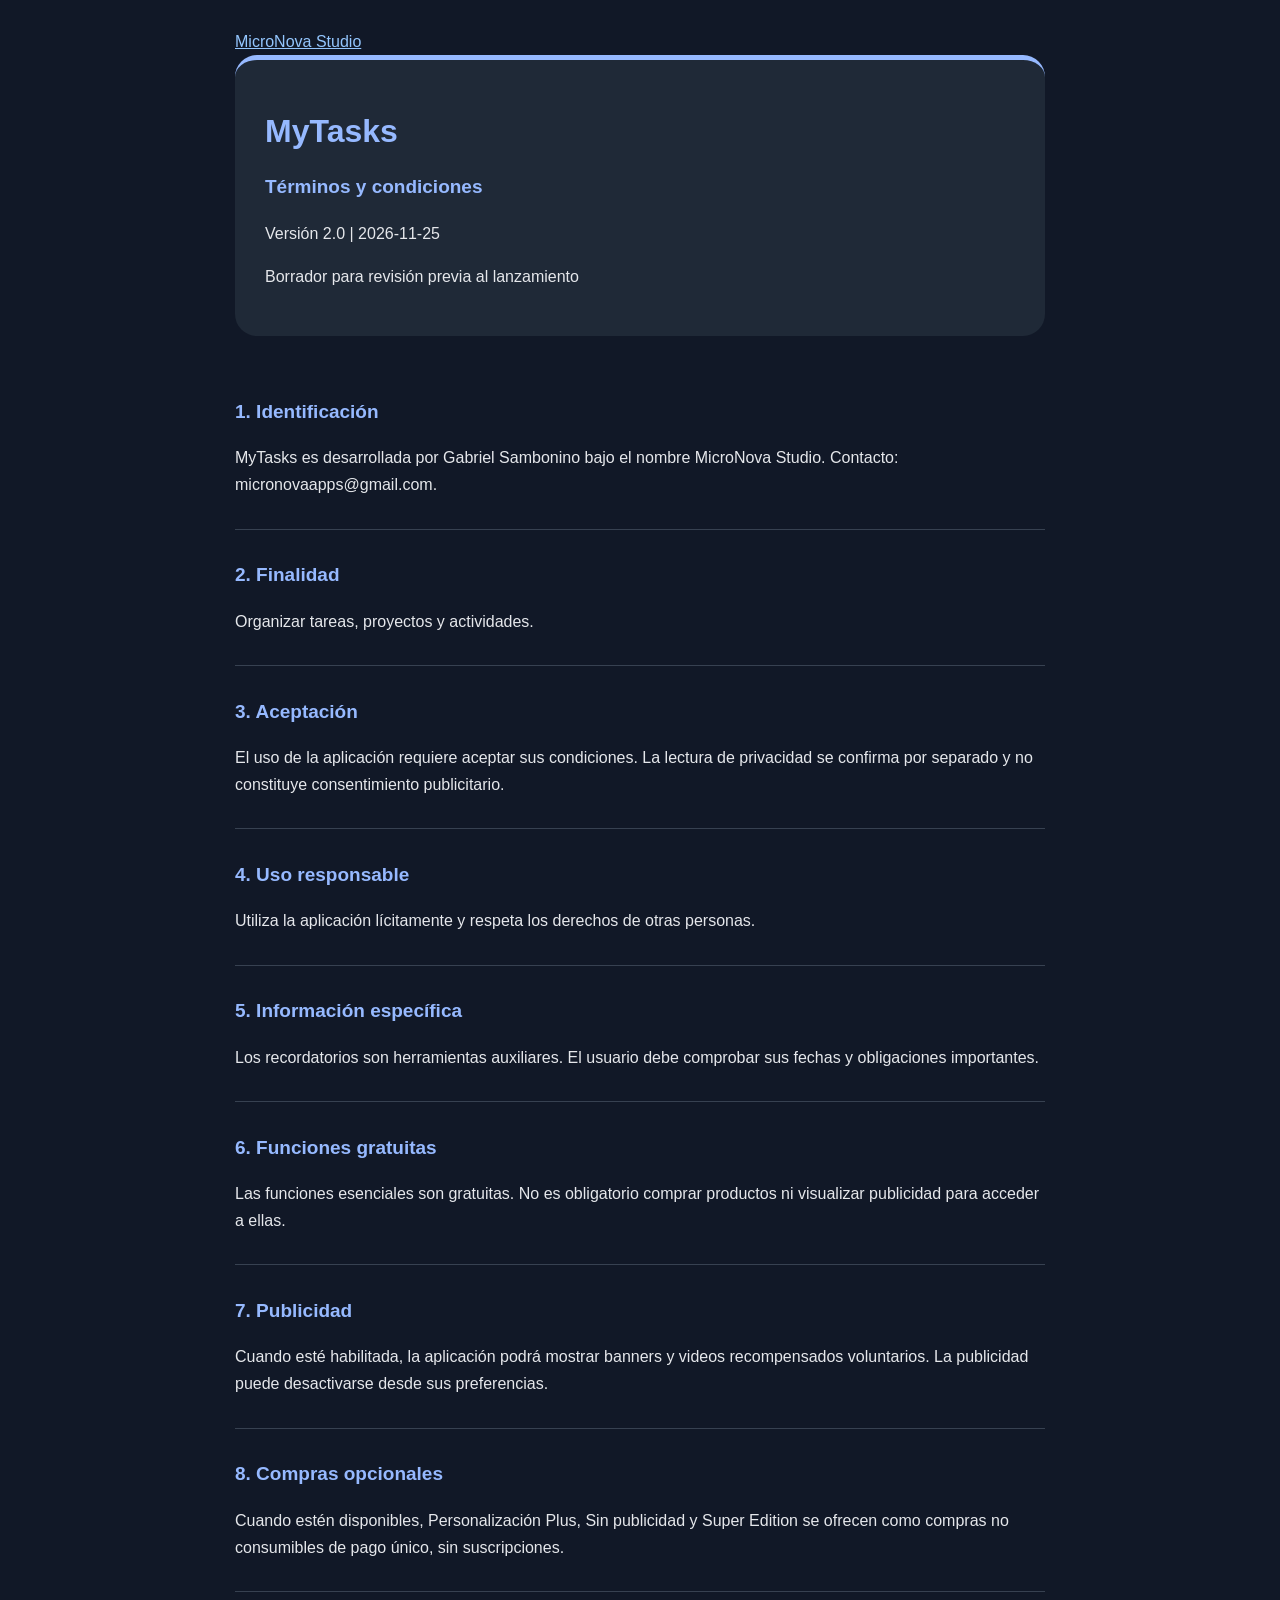
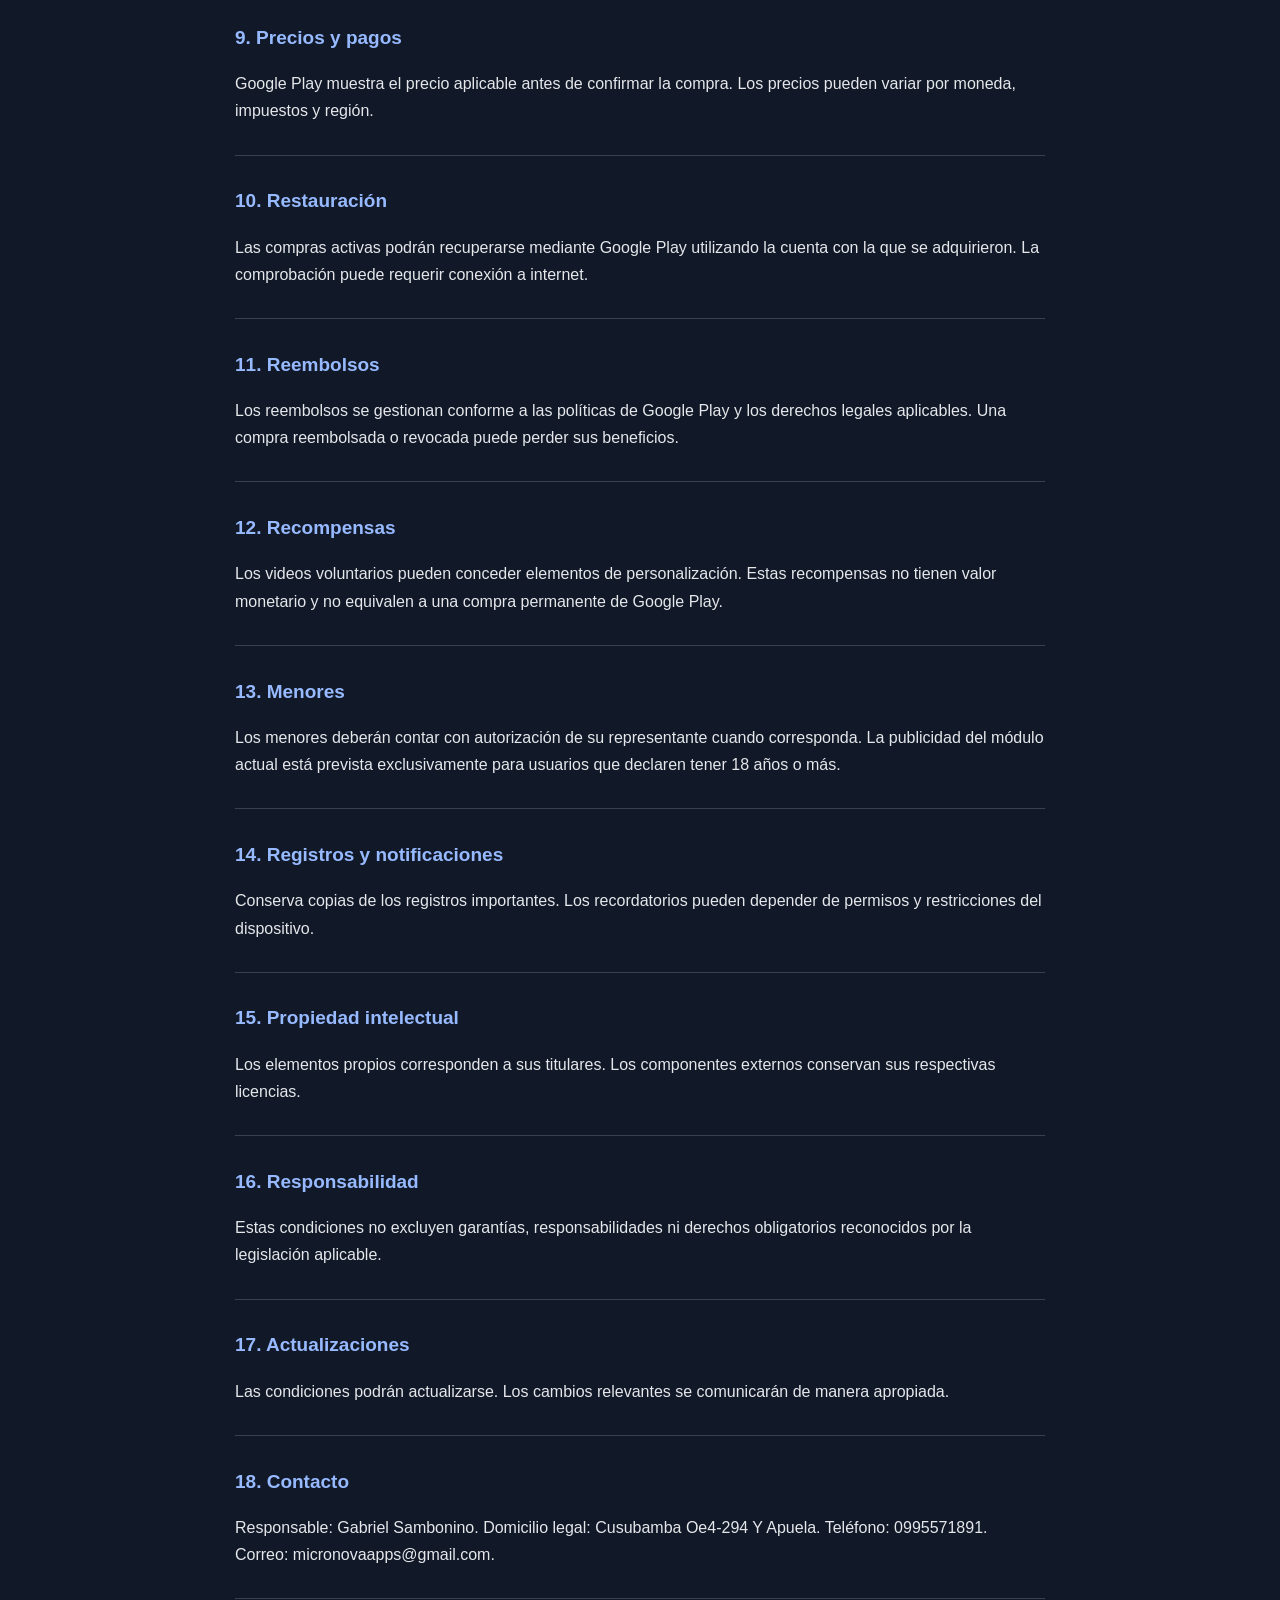
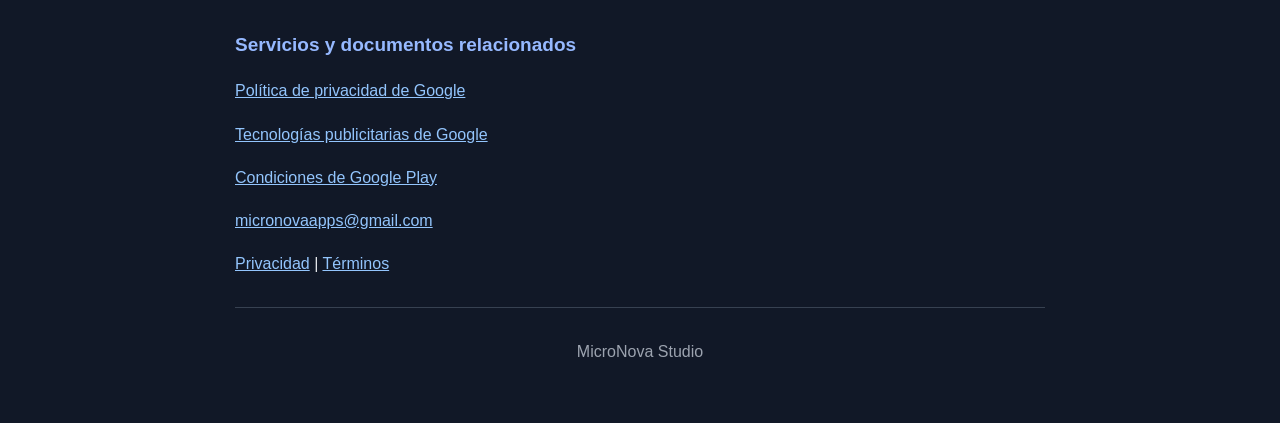
<file: mytasks-terminos.html>
<!DOCTYPE html>
<html lang="es">
<head>
<meta charset="UTF-8">
<meta name="viewport" content="width=device-width, initial-scale=1">
<title>Términos y condiciones - MyTasks</title>
<style>
:root {
    color-scheme: light dark;
    --accent: #96B9FF;
}
* { box-sizing: border-box; }
body {
    margin: 0;
    font-family: Arial, sans-serif;
    line-height: 1.7;
    background: #111827;
    color: #e5e7eb;
}
main {
    max-width: 850px;
    margin: auto;
    padding: 28px 20px;
}
header {
    background: #1f2937;
    border-radius: 22px;
    padding: 30px;
    margin-bottom: 30px;
    border-top: 5px solid var(--accent);
}
h1 {
    color: var(--accent);
    font-size: 32px;
    line-height: 1.2;
}
h2 {
    font-size: 19px;
    color: var(--accent);
}
section {
    padding: 14px 0;
    border-bottom: 1px solid #374151;
}
a { color: #93c5fd; }
footer {
    text-align: center;
    padding: 30px 0;
    color: #9ca3af;
}
</style>
</head>
<body>
<main>
<a href="index.html">MicroNova Studio</a>
<header>
<h1>MyTasks</h1>
<h2>Términos y condiciones</h2>
<p>Versión 2.0 | 2026-11-25</p>
<p>Borrador para revisión previa al lanzamiento</p>
</header>
<section>
<h2>1. Identificaci&#243;n</h2>
<p>MyTasks es desarrollada por Gabriel Sambonino bajo el nombre MicroNova Studio. Contacto: micronovaapps@gmail.com.</p>
</section><section>
<h2>2. Finalidad</h2>
<p>Organizar tareas, proyectos y actividades.</p>
</section><section>
<h2>3. Aceptaci&#243;n</h2>
<p>El uso de la aplicaci&#243;n requiere aceptar sus condiciones. La lectura de privacidad se confirma por separado y no constituye consentimiento publicitario.</p>
</section><section>
<h2>4. Uso responsable</h2>
<p>Utiliza la aplicaci&#243;n l&#237;citamente y respeta los derechos de otras personas.</p>
</section><section>
<h2>5. Informaci&#243;n espec&#237;fica</h2>
<p>Los recordatorios son herramientas auxiliares. El usuario debe comprobar sus fechas y obligaciones importantes.</p>
</section><section>
<h2>6. Funciones gratuitas</h2>
<p>Las funciones esenciales son gratuitas. No es obligatorio comprar productos ni visualizar publicidad para acceder a ellas.</p>
</section><section>
<h2>7. Publicidad</h2>
<p>Cuando est&#233; habilitada, la aplicaci&#243;n podr&#225; mostrar banners y videos recompensados voluntarios. La publicidad puede desactivarse desde sus preferencias.</p>
</section><section>
<h2>8. Compras opcionales</h2>
<p>Cuando est&#233;n disponibles, Personalizaci&#243;n Plus, Sin publicidad y Super Edition se ofrecen como compras no consumibles de pago &#250;nico, sin suscripciones.</p>
</section><section>
<h2>9. Precios y pagos</h2>
<p>Google Play muestra el precio aplicable antes de confirmar la compra. Los precios pueden variar por moneda, impuestos y regi&#243;n.</p>
</section><section>
<h2>10. Restauraci&#243;n</h2>
<p>Las compras activas podr&#225;n recuperarse mediante Google Play utilizando la cuenta con la que se adquirieron. La comprobaci&#243;n puede requerir conexi&#243;n a internet.</p>
</section><section>
<h2>11. Reembolsos</h2>
<p>Los reembolsos se gestionan conforme a las pol&#237;ticas de Google Play y los derechos legales aplicables. Una compra reembolsada o revocada puede perder sus beneficios.</p>
</section><section>
<h2>12. Recompensas</h2>
<p>Los videos voluntarios pueden conceder elementos de personalizaci&#243;n. Estas recompensas no tienen valor monetario y no equivalen a una compra permanente de Google Play.</p>
</section><section>
<h2>13. Menores</h2>
<p>Los menores deber&#225;n contar con autorizaci&#243;n de su representante cuando corresponda. La publicidad del m&#243;dulo actual est&#225; prevista exclusivamente para usuarios que declaren tener 18 a&#241;os o m&#225;s.</p>
</section><section>
<h2>14. Registros y notificaciones</h2>
<p>Conserva copias de los registros importantes. Los recordatorios pueden depender de permisos y restricciones del dispositivo.</p>
</section><section>
<h2>15. Propiedad intelectual</h2>
<p>Los elementos propios corresponden a sus titulares. Los componentes externos conservan sus respectivas licencias.</p>
</section><section>
<h2>16. Responsabilidad</h2>
<p>Estas condiciones no excluyen garant&#237;as, responsabilidades ni derechos obligatorios reconocidos por la legislaci&#243;n aplicable.</p>
</section><section>
<h2>17. Actualizaciones</h2>
<p>Las condiciones podr&#225;n actualizarse. Los cambios relevantes se comunicar&#225;n de manera apropiada.</p>
</section><section>
<h2>18. Contacto</h2>
<p>Responsable: Gabriel Sambonino. Domicilio legal: Cusubamba Oe4-294 Y Apuela. Tel&#233;fono: 0995571891. Correo: micronovaapps@gmail.com.</p>
</section>
<section>
<h2>Servicios y documentos relacionados</h2>
<p><a href="https://policies.google.com/privacy?hl=es">
Política de privacidad de Google</a></p>
<p><a href="https://policies.google.com/technologies/ads?hl=es">
Tecnologías publicitarias de Google</a></p>
<p><a href="https://play.google.com/about/play-terms/">
Condiciones de Google Play</a></p>
<p><a href="mailto:micronovaapps@gmail.com">micronovaapps@gmail.com</a></p>
<p><a href="mytasks-privacidad.html">Privacidad</a>
 | <a href="mytasks-terminos.html">Términos</a></p>
</section>
<footer>MicroNova Studio</footer>
</main>
</body>
</html>
</file>
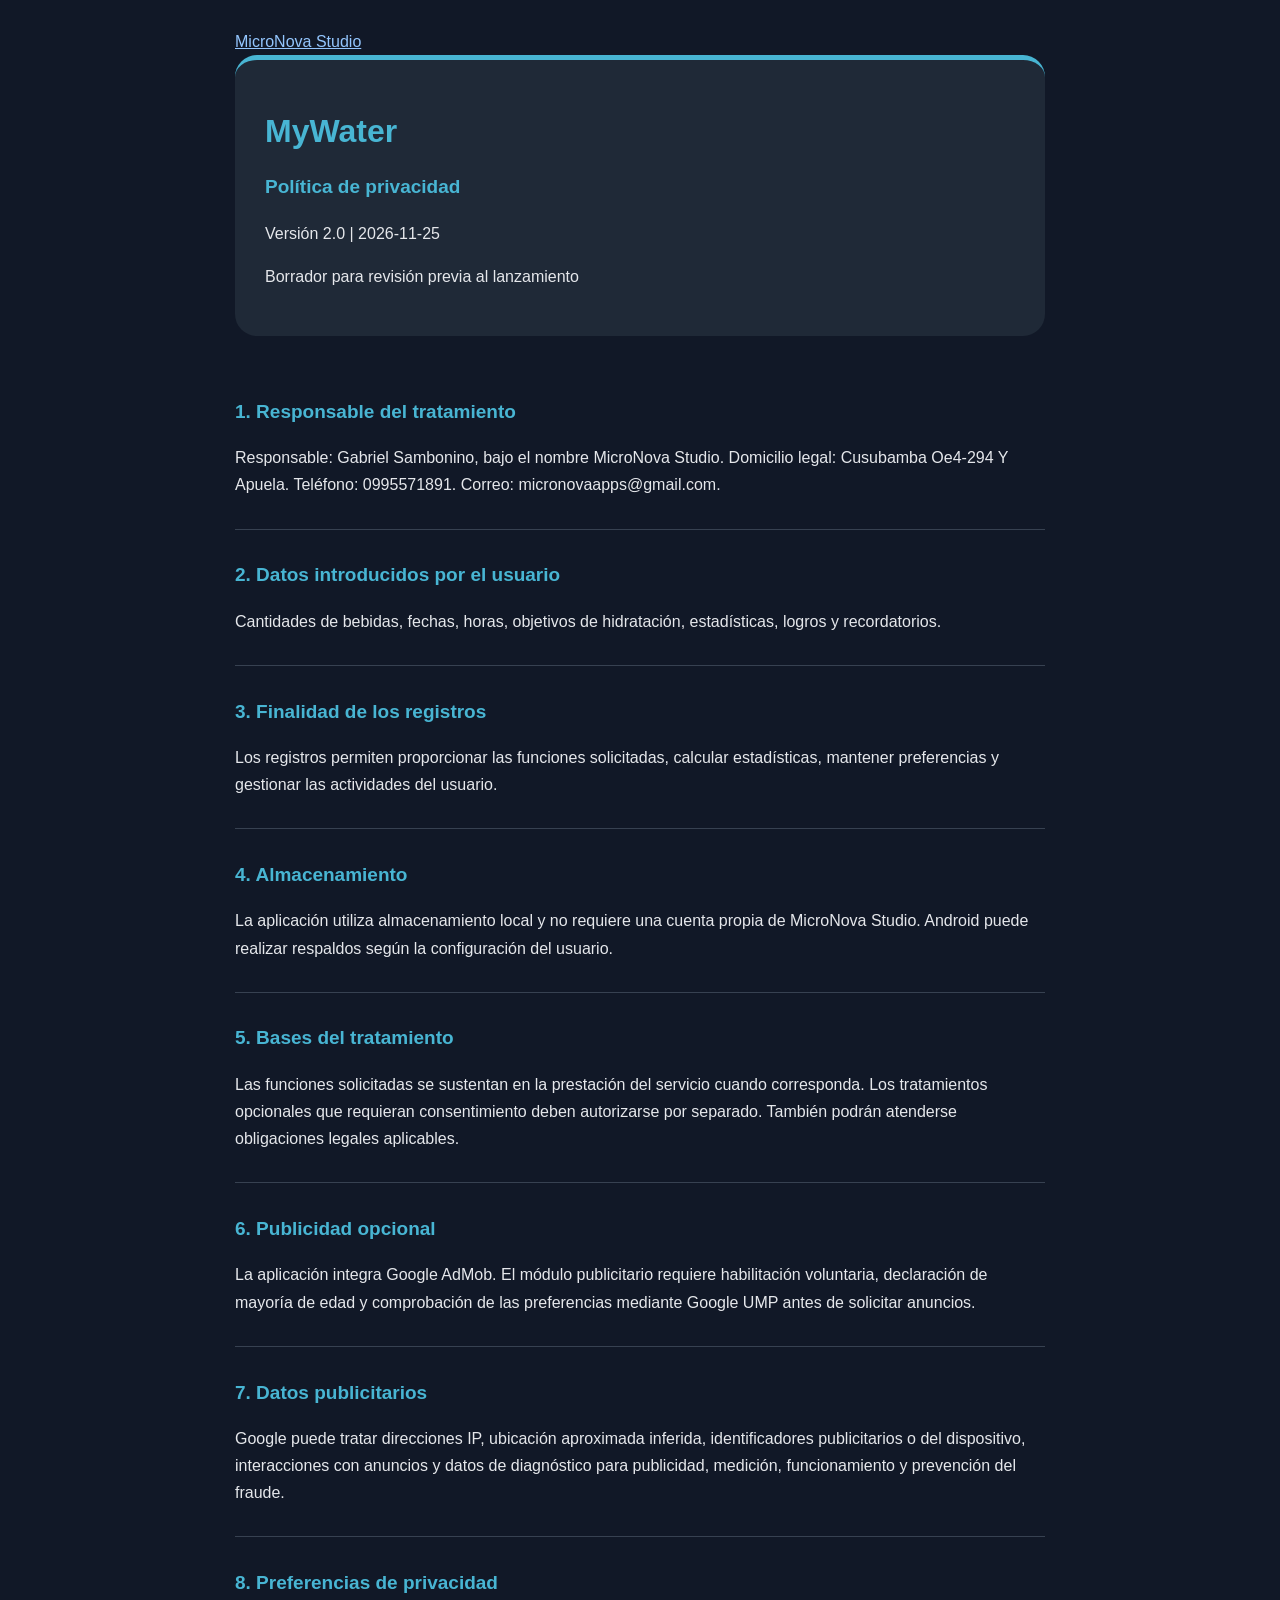
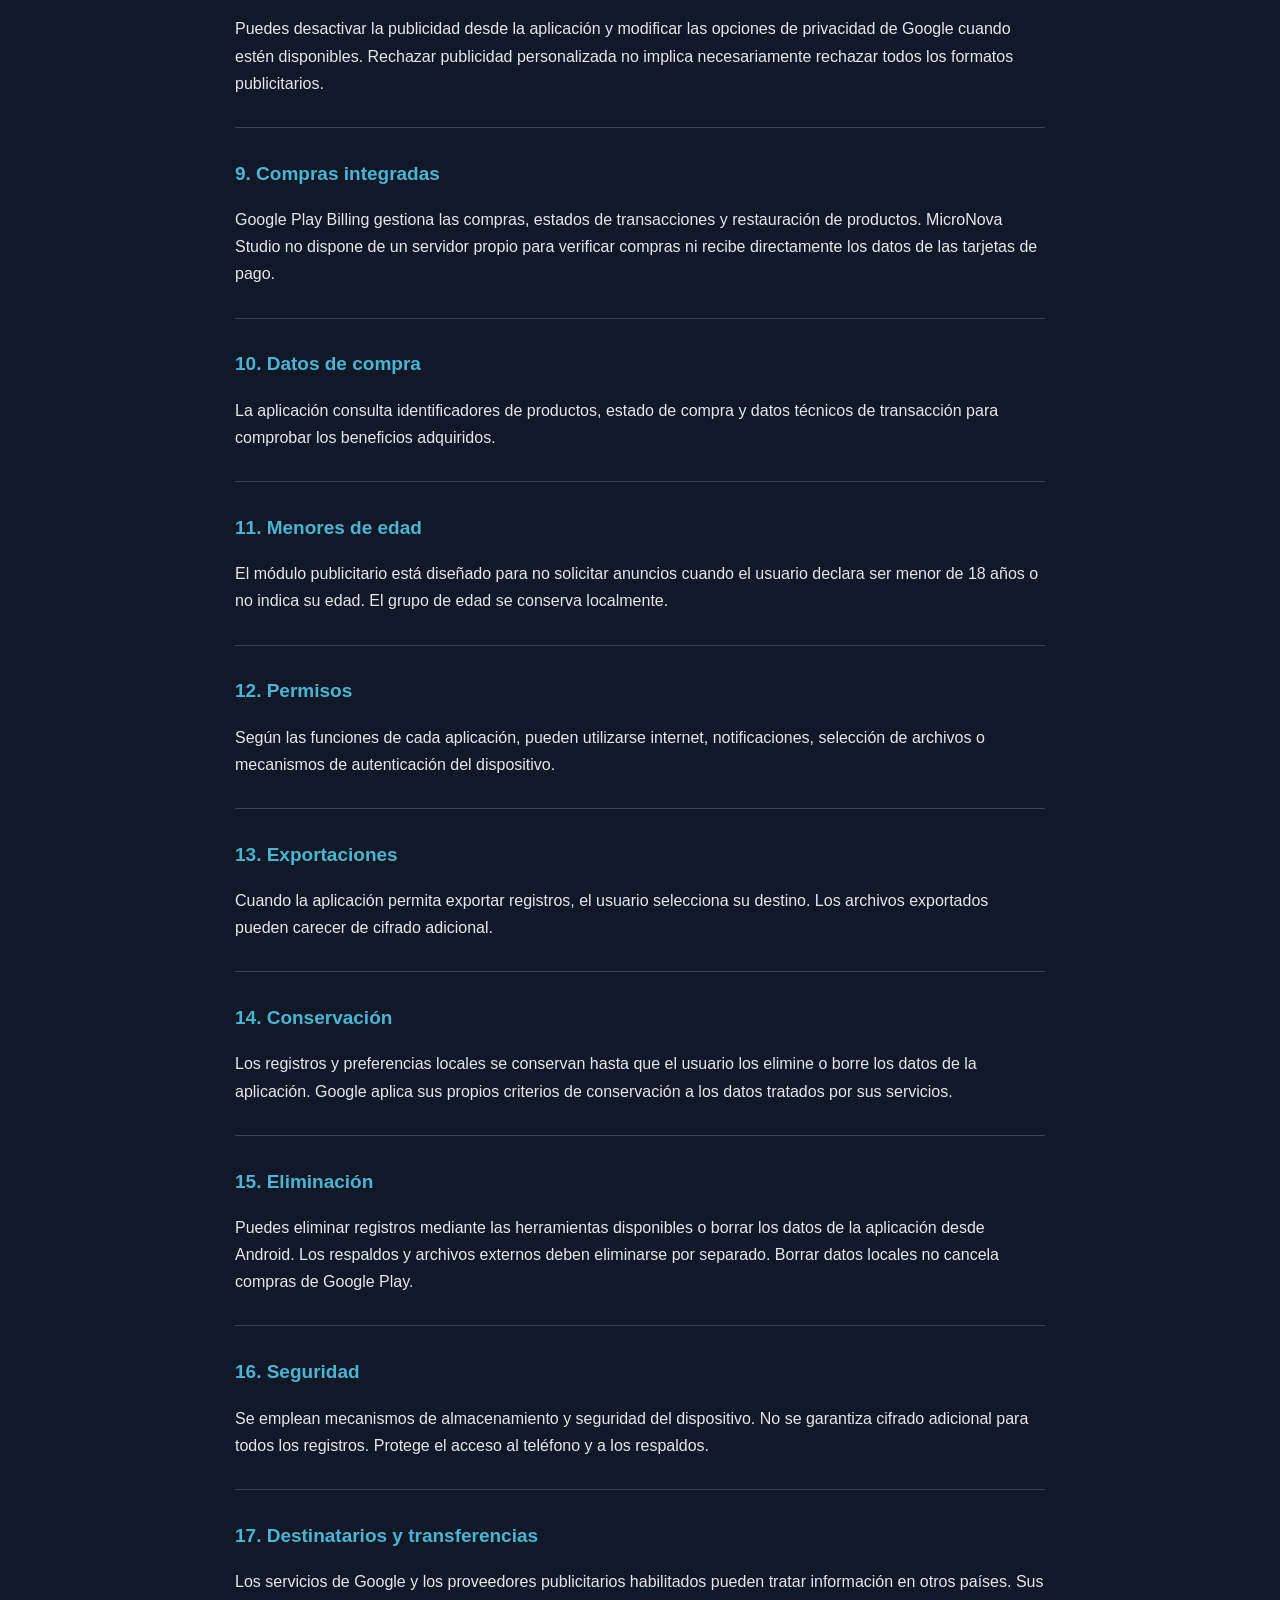
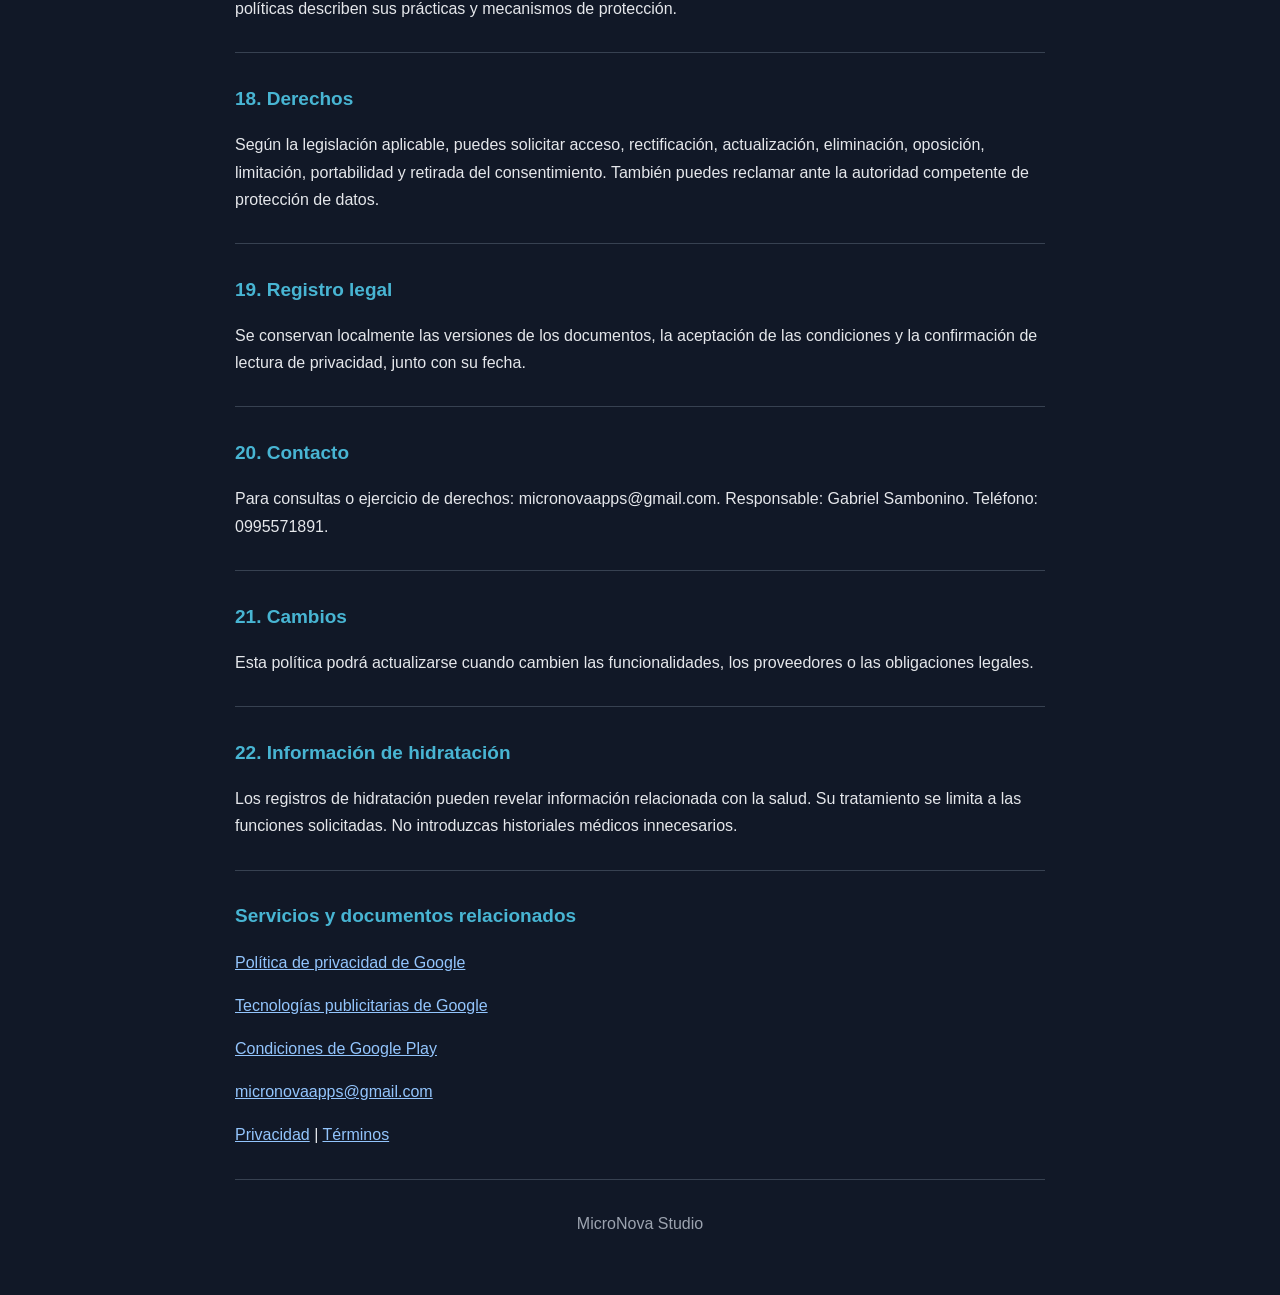
<file: mywater-privacidad.html>
<!DOCTYPE html>
<html lang="es">
<head>
<meta charset="UTF-8">
<meta name="viewport" content="width=device-width, initial-scale=1">
<title>Política de privacidad - MyWater</title>
<style>
:root {
    color-scheme: light dark;
    --accent: #48B5D3;
}
* { box-sizing: border-box; }
body {
    margin: 0;
    font-family: Arial, sans-serif;
    line-height: 1.7;
    background: #111827;
    color: #e5e7eb;
}
main {
    max-width: 850px;
    margin: auto;
    padding: 28px 20px;
}
header {
    background: #1f2937;
    border-radius: 22px;
    padding: 30px;
    margin-bottom: 30px;
    border-top: 5px solid var(--accent);
}
h1 {
    color: var(--accent);
    font-size: 32px;
    line-height: 1.2;
}
h2 {
    font-size: 19px;
    color: var(--accent);
}
section {
    padding: 14px 0;
    border-bottom: 1px solid #374151;
}
a { color: #93c5fd; }
footer {
    text-align: center;
    padding: 30px 0;
    color: #9ca3af;
}
</style>
</head>
<body>
<main>
<a href="index.html">MicroNova Studio</a>
<header>
<h1>MyWater</h1>
<h2>Política de privacidad</h2>
<p>Versión 2.0 | 2026-11-25</p>
<p>Borrador para revisión previa al lanzamiento</p>
</header>
<section>
<h2>1. Responsable del tratamiento</h2>
<p>Responsable: Gabriel Sambonino, bajo el nombre MicroNova Studio. Domicilio legal: Cusubamba Oe4-294 Y Apuela. Tel&#233;fono: 0995571891. Correo: micronovaapps@gmail.com.</p>
</section><section>
<h2>2. Datos introducidos por el usuario</h2>
<p>Cantidades de bebidas, fechas, horas, objetivos de hidrataci&#243;n, estad&#237;sticas, logros y recordatorios.</p>
</section><section>
<h2>3. Finalidad de los registros</h2>
<p>Los registros permiten proporcionar las funciones solicitadas, calcular estad&#237;sticas, mantener preferencias y gestionar las actividades del usuario.</p>
</section><section>
<h2>4. Almacenamiento</h2>
<p>La aplicaci&#243;n utiliza almacenamiento local y no requiere una cuenta propia de MicroNova Studio. Android puede realizar respaldos seg&#250;n la configuraci&#243;n del usuario.</p>
</section><section>
<h2>5. Bases del tratamiento</h2>
<p>Las funciones solicitadas se sustentan en la prestaci&#243;n del servicio cuando corresponda. Los tratamientos opcionales que requieran consentimiento deben autorizarse por separado. Tambi&#233;n podr&#225;n atenderse obligaciones legales aplicables.</p>
</section><section>
<h2>6. Publicidad opcional</h2>
<p>La aplicaci&#243;n integra Google AdMob. El m&#243;dulo publicitario requiere habilitaci&#243;n voluntaria, declaraci&#243;n de mayor&#237;a de edad y comprobaci&#243;n de las preferencias mediante Google UMP antes de solicitar anuncios.</p>
</section><section>
<h2>7. Datos publicitarios</h2>
<p>Google puede tratar direcciones IP, ubicaci&#243;n aproximada inferida, identificadores publicitarios o del dispositivo, interacciones con anuncios y datos de diagn&#243;stico para publicidad, medici&#243;n, funcionamiento y prevenci&#243;n del fraude.</p>
</section><section>
<h2>8. Preferencias de privacidad</h2>
<p>Puedes desactivar la publicidad desde la aplicaci&#243;n y modificar las opciones de privacidad de Google cuando est&#233;n disponibles. Rechazar publicidad personalizada no implica necesariamente rechazar todos los formatos publicitarios.</p>
</section><section>
<h2>9. Compras integradas</h2>
<p>Google Play Billing gestiona las compras, estados de transacciones y restauraci&#243;n de productos. MicroNova Studio no dispone de un servidor propio para verificar compras ni recibe directamente los datos de las tarjetas de pago.</p>
</section><section>
<h2>10. Datos de compra</h2>
<p>La aplicaci&#243;n consulta identificadores de productos, estado de compra y datos t&#233;cnicos de transacci&#243;n para comprobar los beneficios adquiridos.</p>
</section><section>
<h2>11. Menores de edad</h2>
<p>El m&#243;dulo publicitario est&#225; dise&#241;ado para no solicitar anuncios cuando el usuario declara ser menor de 18 a&#241;os o no indica su edad. El grupo de edad se conserva localmente.</p>
</section><section>
<h2>12. Permisos</h2>
<p>Seg&#250;n las funciones de cada aplicaci&#243;n, pueden utilizarse internet, notificaciones, selecci&#243;n de archivos o mecanismos de autenticaci&#243;n del dispositivo.</p>
</section><section>
<h2>13. Exportaciones</h2>
<p>Cuando la aplicaci&#243;n permita exportar registros, el usuario selecciona su destino. Los archivos exportados pueden carecer de cifrado adicional.</p>
</section><section>
<h2>14. Conservaci&#243;n</h2>
<p>Los registros y preferencias locales se conservan hasta que el usuario los elimine o borre los datos de la aplicaci&#243;n. Google aplica sus propios criterios de conservaci&#243;n a los datos tratados por sus servicios.</p>
</section><section>
<h2>15. Eliminaci&#243;n</h2>
<p>Puedes eliminar registros mediante las herramientas disponibles o borrar los datos de la aplicaci&#243;n desde Android. Los respaldos y archivos externos deben eliminarse por separado. Borrar datos locales no cancela compras de Google Play.</p>
</section><section>
<h2>16. Seguridad</h2>
<p>Se emplean mecanismos de almacenamiento y seguridad del dispositivo. No se garantiza cifrado adicional para todos los registros. Protege el acceso al tel&#233;fono y a los respaldos.</p>
</section><section>
<h2>17. Destinatarios y transferencias</h2>
<p>Los servicios de Google y los proveedores publicitarios habilitados pueden tratar informaci&#243;n en otros pa&#237;ses. Sus pol&#237;ticas describen sus pr&#225;cticas y mecanismos de protecci&#243;n.</p>
</section><section>
<h2>18. Derechos</h2>
<p>Seg&#250;n la legislaci&#243;n aplicable, puedes solicitar acceso, rectificaci&#243;n, actualizaci&#243;n, eliminaci&#243;n, oposici&#243;n, limitaci&#243;n, portabilidad y retirada del consentimiento. Tambi&#233;n puedes reclamar ante la autoridad competente de protecci&#243;n de datos.</p>
</section><section>
<h2>19. Registro legal</h2>
<p>Se conservan localmente las versiones de los documentos, la aceptaci&#243;n de las condiciones y la confirmaci&#243;n de lectura de privacidad, junto con su fecha.</p>
</section><section>
<h2>20. Contacto</h2>
<p>Para consultas o ejercicio de derechos: micronovaapps@gmail.com. Responsable: Gabriel Sambonino. Tel&#233;fono: 0995571891.</p>
</section><section>
<h2>21. Cambios</h2>
<p>Esta pol&#237;tica podr&#225; actualizarse cuando cambien las funcionalidades, los proveedores o las obligaciones legales.</p>
</section><section>
<h2>22. Informaci&#243;n de hidrataci&#243;n</h2>
<p>Los registros de hidrataci&#243;n pueden revelar informaci&#243;n relacionada con la salud. Su tratamiento se limita a las funciones solicitadas. No introduzcas historiales m&#233;dicos innecesarios.</p>
</section>
<section>
<h2>Servicios y documentos relacionados</h2>
<p><a href="https://policies.google.com/privacy?hl=es">
Política de privacidad de Google</a></p>
<p><a href="https://policies.google.com/technologies/ads?hl=es">
Tecnologías publicitarias de Google</a></p>
<p><a href="https://play.google.com/about/play-terms/">
Condiciones de Google Play</a></p>
<p><a href="mailto:micronovaapps@gmail.com">micronovaapps@gmail.com</a></p>
<p><a href="mywater-privacidad.html">Privacidad</a>
 | <a href="mywater-terminos.html">Términos</a></p>
</section>
<footer>MicroNova Studio</footer>
</main>
</body>
</html>
</file>
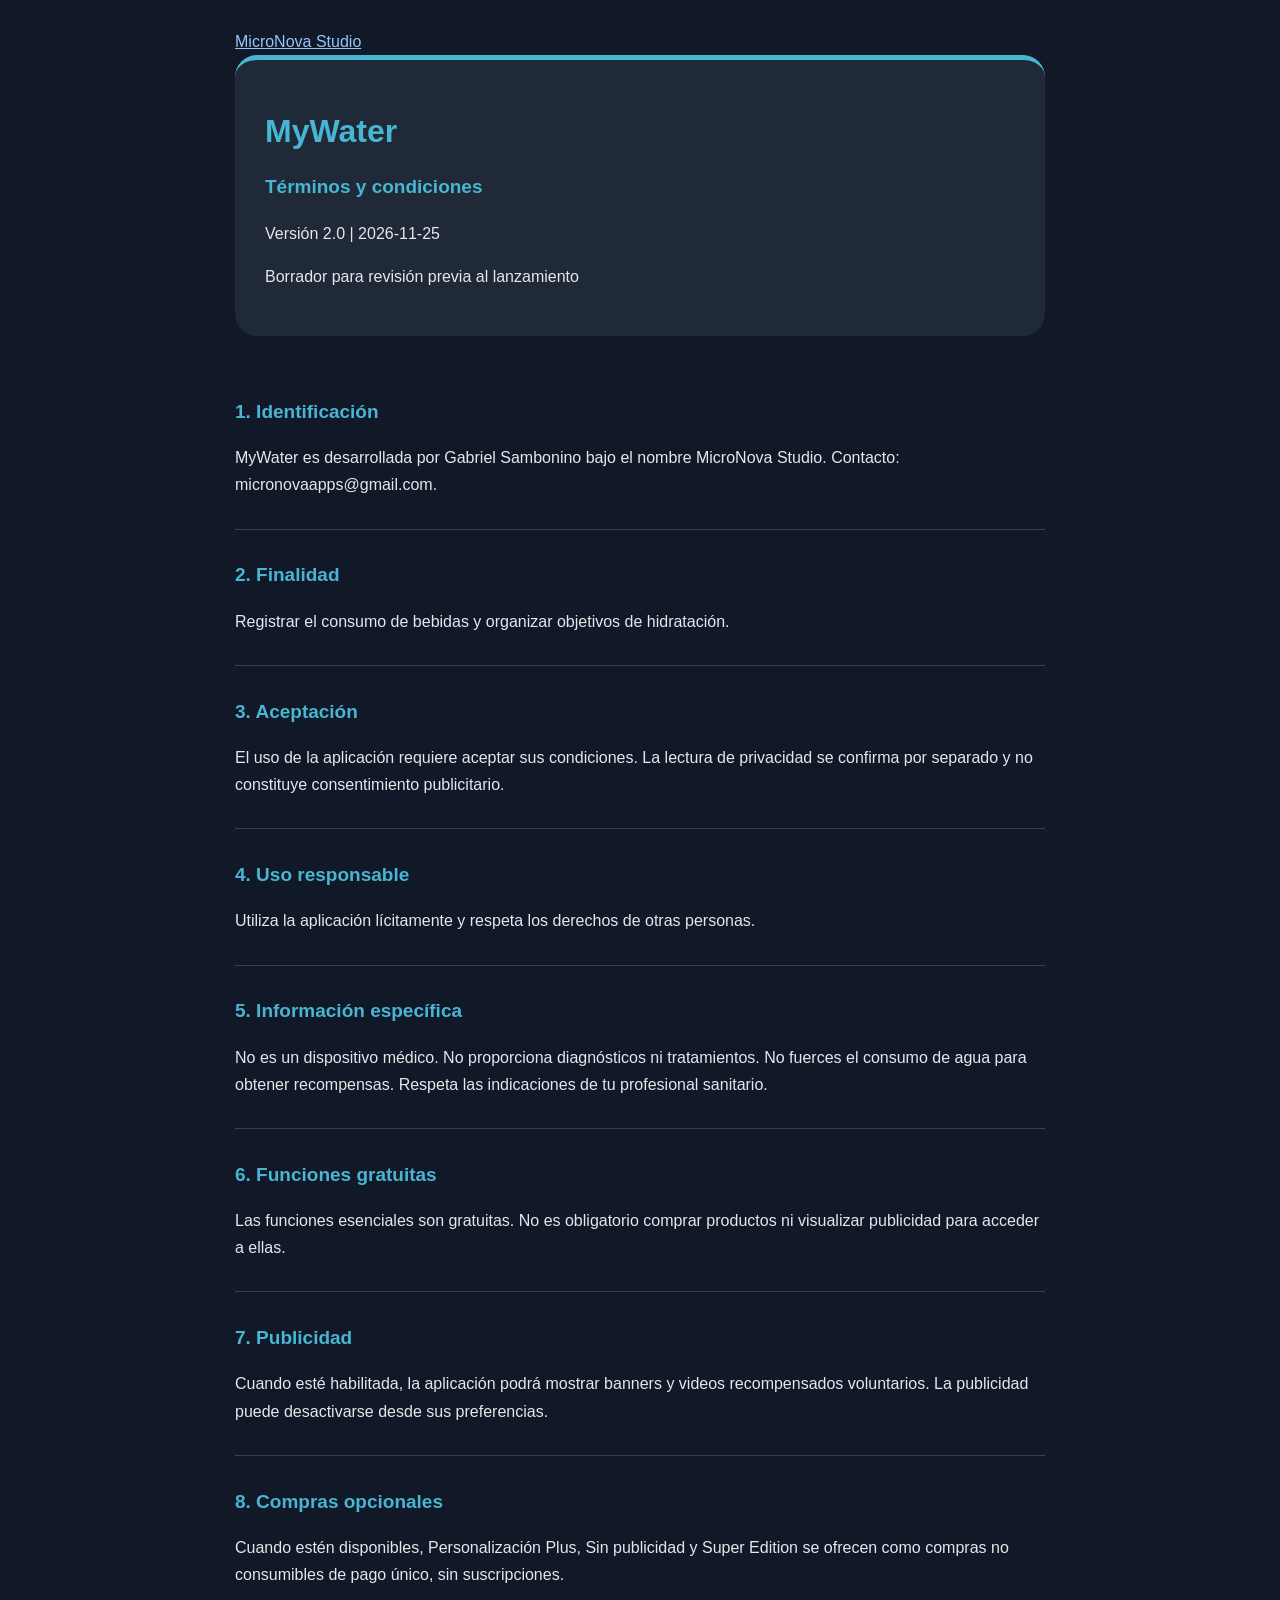
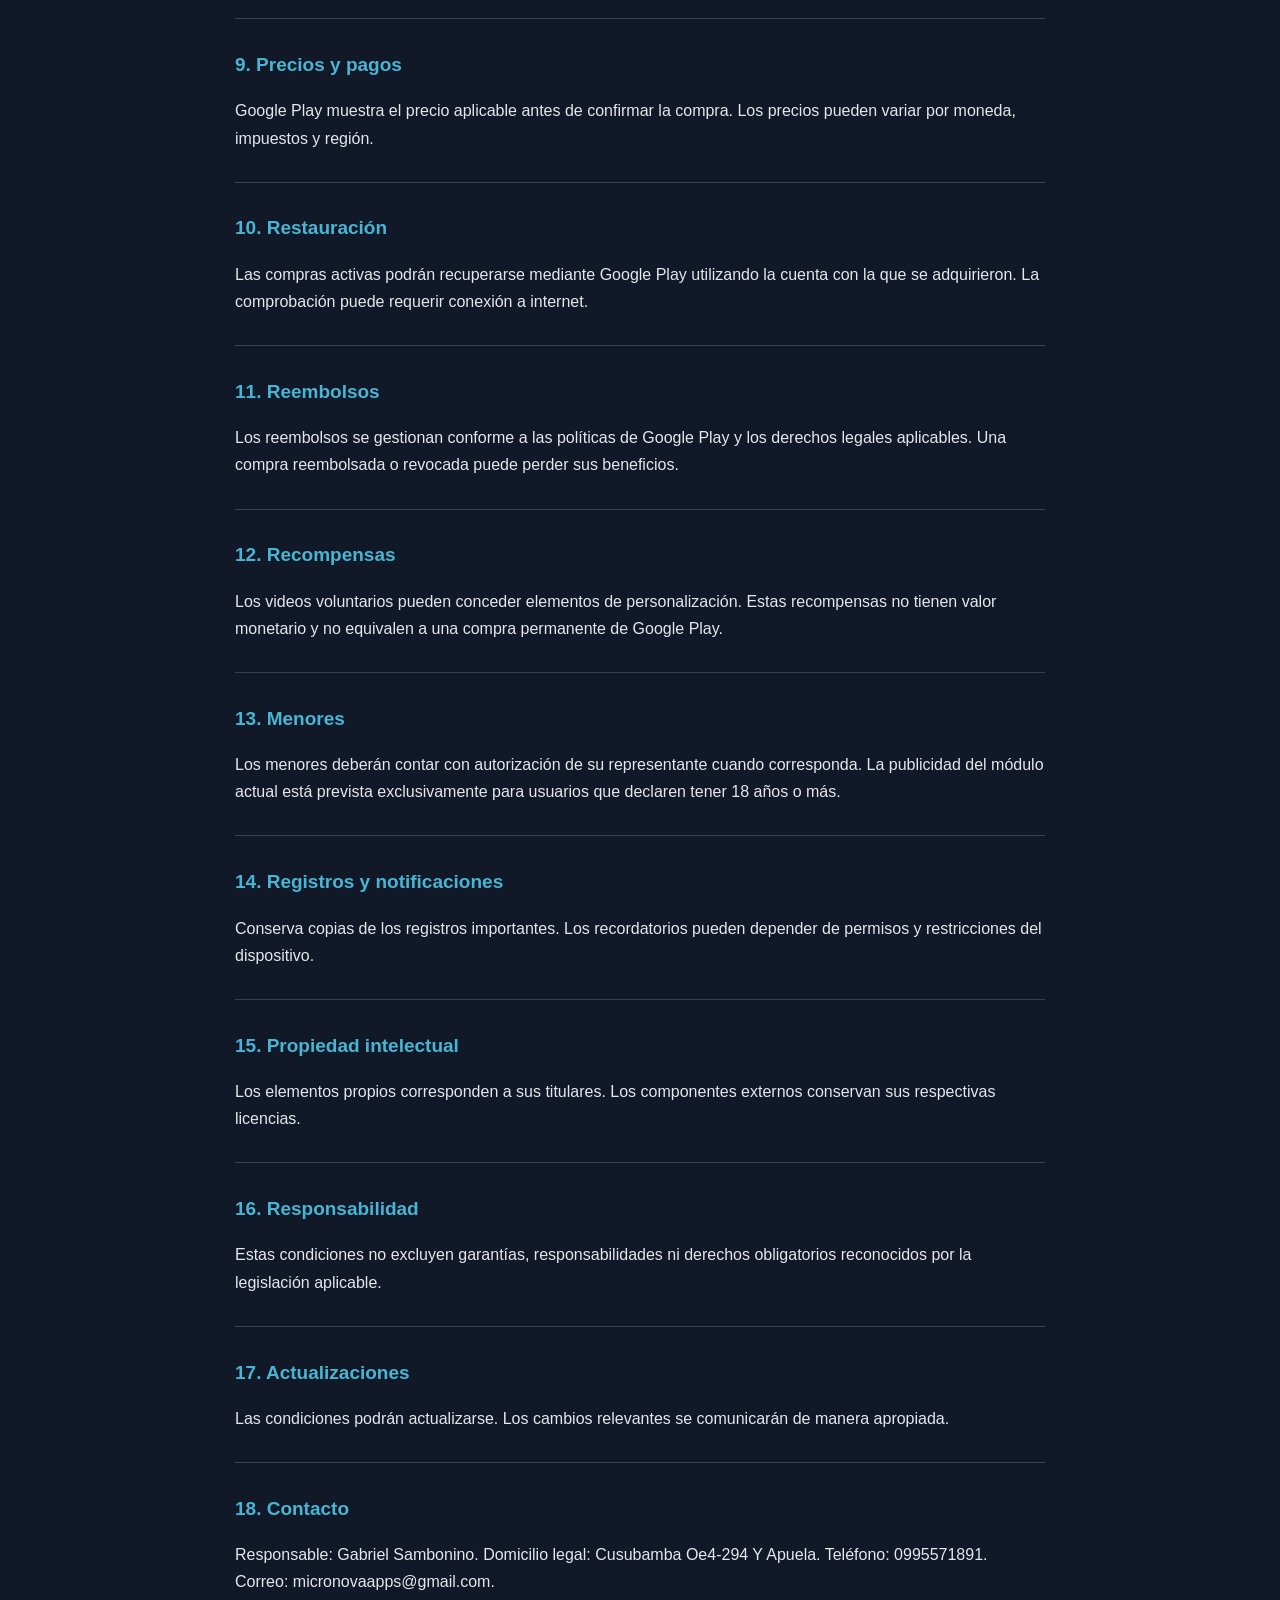
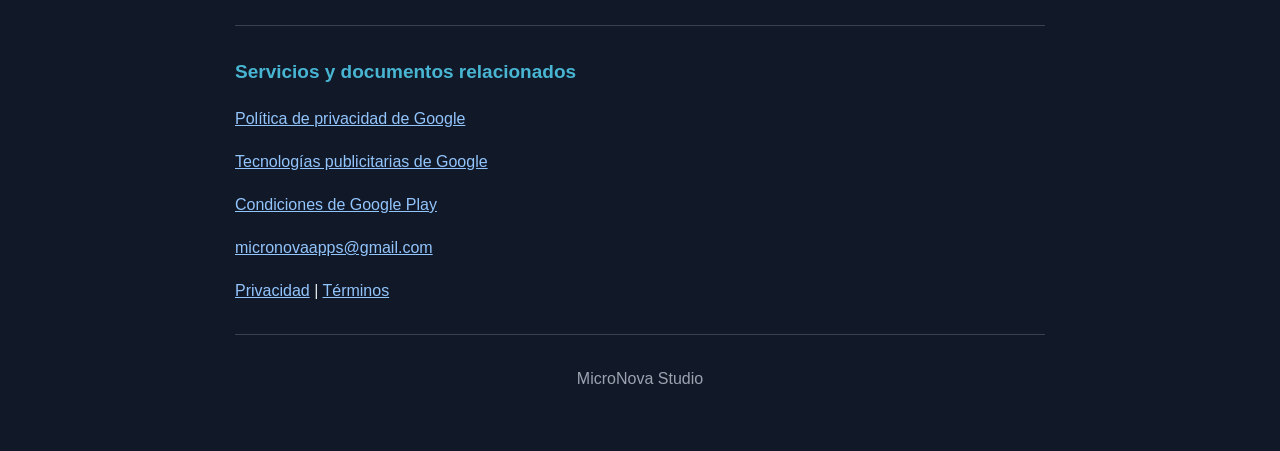
<file: mywater-terminos.html>
<!DOCTYPE html>
<html lang="es">
<head>
<meta charset="UTF-8">
<meta name="viewport" content="width=device-width, initial-scale=1">
<title>Términos y condiciones - MyWater</title>
<style>
:root {
    color-scheme: light dark;
    --accent: #48B5D3;
}
* { box-sizing: border-box; }
body {
    margin: 0;
    font-family: Arial, sans-serif;
    line-height: 1.7;
    background: #111827;
    color: #e5e7eb;
}
main {
    max-width: 850px;
    margin: auto;
    padding: 28px 20px;
}
header {
    background: #1f2937;
    border-radius: 22px;
    padding: 30px;
    margin-bottom: 30px;
    border-top: 5px solid var(--accent);
}
h1 {
    color: var(--accent);
    font-size: 32px;
    line-height: 1.2;
}
h2 {
    font-size: 19px;
    color: var(--accent);
}
section {
    padding: 14px 0;
    border-bottom: 1px solid #374151;
}
a { color: #93c5fd; }
footer {
    text-align: center;
    padding: 30px 0;
    color: #9ca3af;
}
</style>
</head>
<body>
<main>
<a href="index.html">MicroNova Studio</a>
<header>
<h1>MyWater</h1>
<h2>Términos y condiciones</h2>
<p>Versión 2.0 | 2026-11-25</p>
<p>Borrador para revisión previa al lanzamiento</p>
</header>
<section>
<h2>1. Identificaci&#243;n</h2>
<p>MyWater es desarrollada por Gabriel Sambonino bajo el nombre MicroNova Studio. Contacto: micronovaapps@gmail.com.</p>
</section><section>
<h2>2. Finalidad</h2>
<p>Registrar el consumo de bebidas y organizar objetivos de hidrataci&#243;n.</p>
</section><section>
<h2>3. Aceptaci&#243;n</h2>
<p>El uso de la aplicaci&#243;n requiere aceptar sus condiciones. La lectura de privacidad se confirma por separado y no constituye consentimiento publicitario.</p>
</section><section>
<h2>4. Uso responsable</h2>
<p>Utiliza la aplicaci&#243;n l&#237;citamente y respeta los derechos de otras personas.</p>
</section><section>
<h2>5. Informaci&#243;n espec&#237;fica</h2>
<p>No es un dispositivo m&#233;dico. No proporciona diagn&#243;sticos ni tratamientos. No fuerces el consumo de agua para obtener recompensas. Respeta las indicaciones de tu profesional sanitario.</p>
</section><section>
<h2>6. Funciones gratuitas</h2>
<p>Las funciones esenciales son gratuitas. No es obligatorio comprar productos ni visualizar publicidad para acceder a ellas.</p>
</section><section>
<h2>7. Publicidad</h2>
<p>Cuando est&#233; habilitada, la aplicaci&#243;n podr&#225; mostrar banners y videos recompensados voluntarios. La publicidad puede desactivarse desde sus preferencias.</p>
</section><section>
<h2>8. Compras opcionales</h2>
<p>Cuando est&#233;n disponibles, Personalizaci&#243;n Plus, Sin publicidad y Super Edition se ofrecen como compras no consumibles de pago &#250;nico, sin suscripciones.</p>
</section><section>
<h2>9. Precios y pagos</h2>
<p>Google Play muestra el precio aplicable antes de confirmar la compra. Los precios pueden variar por moneda, impuestos y regi&#243;n.</p>
</section><section>
<h2>10. Restauraci&#243;n</h2>
<p>Las compras activas podr&#225;n recuperarse mediante Google Play utilizando la cuenta con la que se adquirieron. La comprobaci&#243;n puede requerir conexi&#243;n a internet.</p>
</section><section>
<h2>11. Reembolsos</h2>
<p>Los reembolsos se gestionan conforme a las pol&#237;ticas de Google Play y los derechos legales aplicables. Una compra reembolsada o revocada puede perder sus beneficios.</p>
</section><section>
<h2>12. Recompensas</h2>
<p>Los videos voluntarios pueden conceder elementos de personalizaci&#243;n. Estas recompensas no tienen valor monetario y no equivalen a una compra permanente de Google Play.</p>
</section><section>
<h2>13. Menores</h2>
<p>Los menores deber&#225;n contar con autorizaci&#243;n de su representante cuando corresponda. La publicidad del m&#243;dulo actual est&#225; prevista exclusivamente para usuarios que declaren tener 18 a&#241;os o m&#225;s.</p>
</section><section>
<h2>14. Registros y notificaciones</h2>
<p>Conserva copias de los registros importantes. Los recordatorios pueden depender de permisos y restricciones del dispositivo.</p>
</section><section>
<h2>15. Propiedad intelectual</h2>
<p>Los elementos propios corresponden a sus titulares. Los componentes externos conservan sus respectivas licencias.</p>
</section><section>
<h2>16. Responsabilidad</h2>
<p>Estas condiciones no excluyen garant&#237;as, responsabilidades ni derechos obligatorios reconocidos por la legislaci&#243;n aplicable.</p>
</section><section>
<h2>17. Actualizaciones</h2>
<p>Las condiciones podr&#225;n actualizarse. Los cambios relevantes se comunicar&#225;n de manera apropiada.</p>
</section><section>
<h2>18. Contacto</h2>
<p>Responsable: Gabriel Sambonino. Domicilio legal: Cusubamba Oe4-294 Y Apuela. Tel&#233;fono: 0995571891. Correo: micronovaapps@gmail.com.</p>
</section>
<section>
<h2>Servicios y documentos relacionados</h2>
<p><a href="https://policies.google.com/privacy?hl=es">
Política de privacidad de Google</a></p>
<p><a href="https://policies.google.com/technologies/ads?hl=es">
Tecnologías publicitarias de Google</a></p>
<p><a href="https://play.google.com/about/play-terms/">
Condiciones de Google Play</a></p>
<p><a href="mailto:micronovaapps@gmail.com">micronovaapps@gmail.com</a></p>
<p><a href="mywater-privacidad.html">Privacidad</a>
 | <a href="mywater-terminos.html">Términos</a></p>
</section>
<footer>MicroNova Studio</footer>
</main>
</body>
</html>
</file>
<file: style.css>
*{box-sizing:border-box}body{margin:0;background:#10131f;color:#edf0fa;font:16px/1.65 system-ui,sans-serif}a{color:#c9b9ff}header,main,footer{max-width:1050px;margin:auto;padding:24px}header{display:flex;justify-content:space-between;align-items:center;gap:16px;flex-wrap:wrap}header a{text-decoration:none} .brand{font-size:22px;font-weight:750;color:white} .hero{padding:60px 30px;background:radial-gradient(at top right,#61437e,transparent 65%),linear-gradient(135deg,#23354d,#20213a);border-radius:28px}h1{font-size:clamp(32px,6vw,62px);line-height:1.1;margin:0 0 20px}h2{line-height:1.25}p{max-width:75ch}.grid{display:grid;grid-template-columns:repeat(auto-fit,minmax(240px,1fr));gap:18px}.card,article{background:#1c2232;border:1px solid #ffffff18;border-radius:22px;padding:24px}.icon{display:grid;place-items:center;width:65px;height:65px;border-radius:18px;background:linear-gradient(135deg,#222a42,var(--accent));font-size:34px;color:white}.links{display:flex;gap:15px;flex-wrap:wrap}footer{color:#b8bed0;border-top:1px solid #ffffff18}.notice{background:#3b3022;color:#ffdda4;padding:15px;border-radius:12px}article h1{font-size:36px}a:focus-visible{outline:3px solid white;outline-offset:4px}
</file>
